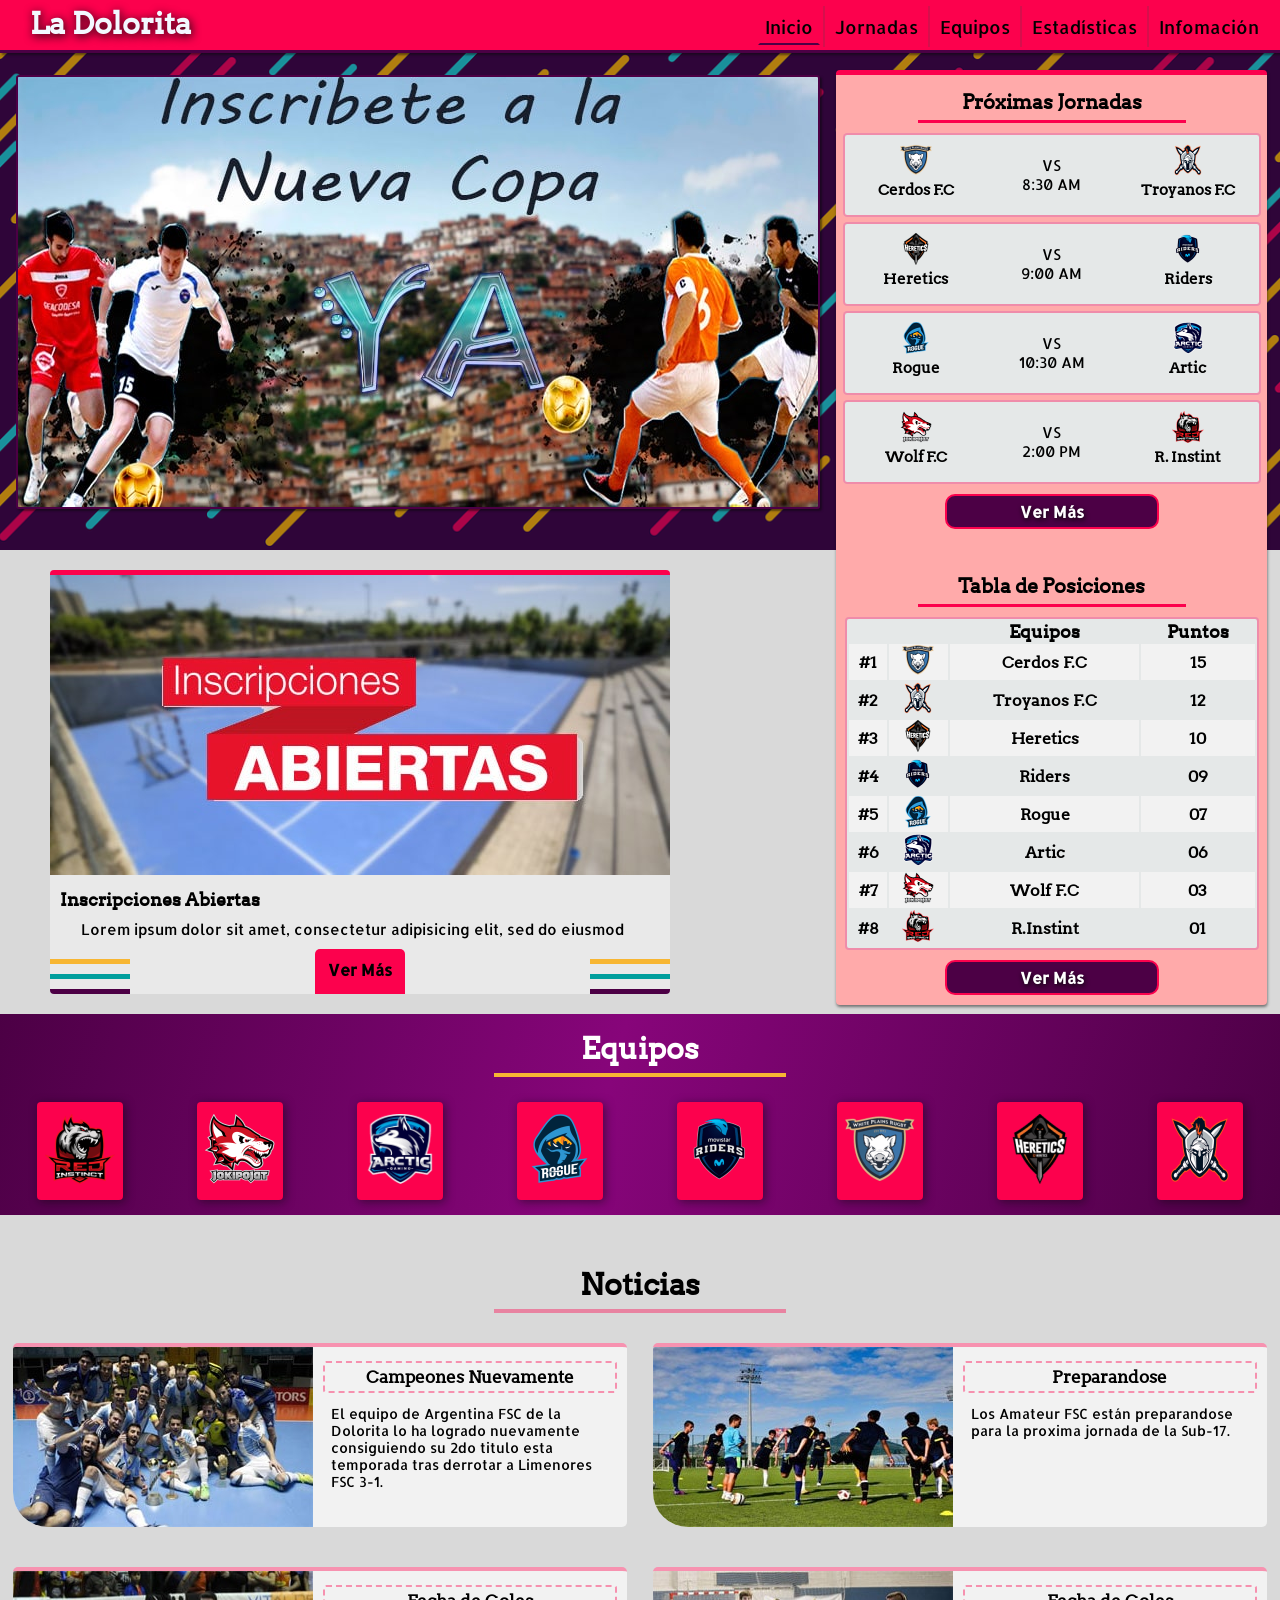
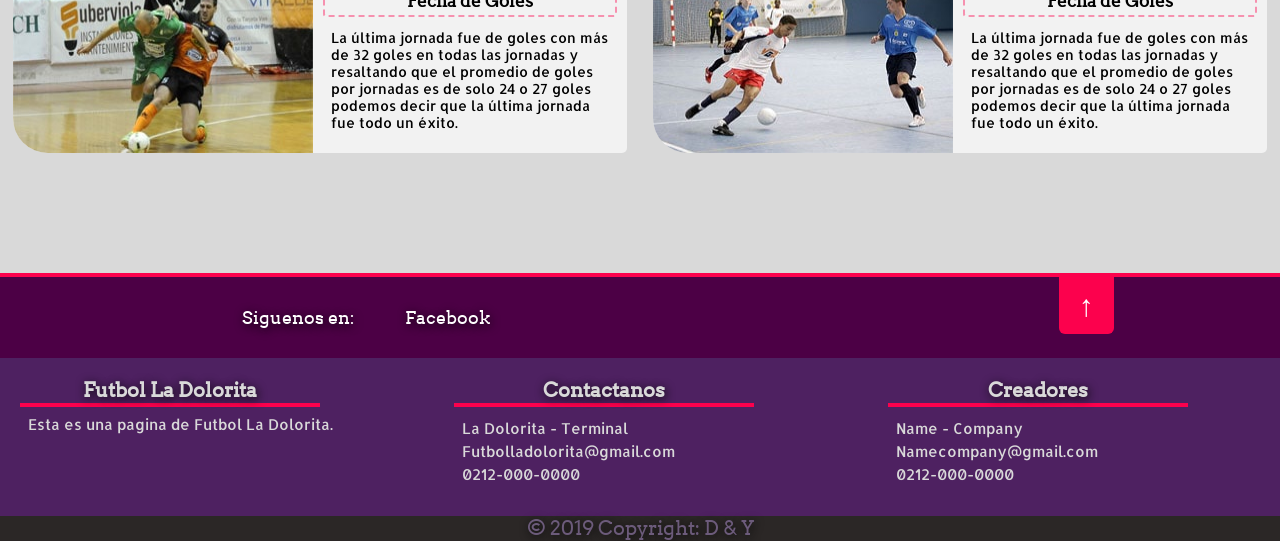
<file: index.html>
<!DOCTYPE html>
<html lang="es">
<head>
	<title>Futbol La Dolorita</title>
	<meta charset="utf-8">
	<meta name="author" content="Yilver Quevedo">
	<meta name="description" content="Esta es una pagina de futbol La Dolorita">
	<link rel="stylesheet" type="text/css" href="estilos/estilos.css">
	<link rel="shortcut icon" href="imagenes/favicon.png" type="image/x-icon">
</head>
<body>

	<!--Cabecera-->
	<header>

		<!--Titulo-->
			<a href="index.html"><h1 title="La Dolorita">La Dolorita</h1></a>
		<!--Fin del Titulo-->

		<!--Nav // Menú de Navegacion-->
		<nav>
			<ul id="menu-lateral">
				<a href="index.html" style="border-left: 1px solid #FC014D;"><li style="border-bottom: 2px solid #4c0045;">Inicio</li></a>
				<a href="paginas/jornadas.html"><li>Jornadas</li></a>
				<a href="paginas/equipos.html"><li>Equipos</li></a>
				<a href="paginas/estadisticas.html"><li>Estadísticas</li></a>
				<a href="paginas/informacion.html"><li>Infomación</li></a>
			</ul>
		</nav>
		<!--Fin del Nav-->

	</header>
	<!--Fin de la Cabecera-->

	<!--Main // Contenido Principal-->
	
	<!--Fondo Negro Transparente (Fondo) e Imagen de Fondo (Sabana)-->
	<div class="fondo">
	<div class="sabana">

	<!--Div Main // Todo el Contenido Principal-->	
	<div class="main">
		<!--Imagen de Portada-->	
		<div class="img-main">
			<img src="imagenes/portada.jpg" title="Portada" alt="Portada">		
		</div>
		<!--Fin de la Imagen de Portada-->
		
		<!--Tabla de Jornadas y de Posiciones-->	
		<div class="tabla">
			<!--Jornadas-->	
			<div class="jornada11">
				<h5>Próximas Jornadas</h5>
				<div class="jornadas">

					<!--Jornada N°1-->	
					<div class="jornada">
						<div class="equipo1">
							<img src="imagenes/cerdos.png" title="#" alt="#">
							<h3>Cerdos F.C</h3>
						</div>
						<div class="hora">
							<p><span>VS</span></p>
							<p><span>8:30 AM</span></p>
						</div>
						<div class="equipo1">
							<img src="imagenes/troyanos.png" title="#" alt="#">
							<h3>Troyanos F.C</h3>
						</div>
					</div>
					<!--Fin de la Jornada N°1-->

					<!--Jornada N°2-->	
					<div class="jornada">
						<div class="equipo1">
							<img src="imagenes/here.png" title="#" alt="#">
							<h3>Heretics</h3>
						</div>
						<div class="hora">
							<p><span>VS</span></p>
							<p><span>9:00 AM</span></p>
						</div>
						<div class="equipo1">
							<img src="imagenes/riders.png" title="#" alt="#">
							<h3>Riders</h3>
						</div>
					</div>
					<!--Fin de la Jornada N°2-->

					<!--Jornada N°3-->	
					<div class="jornada">
						<div class="equipo1">
							<img src="imagenes/rogue.png" title="#" alt="#">
							<h3>Rogue</h3>
						</div>
						<div class="hora">
							<p><span>VS</span></p>
							<p><span>10:30 AM</span></p>
						</div>
						<div class="equipo1">
							<img src="imagenes/artic.png" title="#" alt="#">
							<h3>Artic</h3>
						</div>
					</div>
					<!--Fin de la Jornada N°3-->

					<!--Jornada N°4-->	
					<div class="jornada">
						<div class="equipo1">
							<img src="imagenes/lobo.png" title="#" alt="#">
							<h3>Wolf F.C</h3>
						</div>
						<div class="hora">
							<p><span>VS</span></p>
							<p><span>2:00 PM</span></p>
						</div>
						<div class="equipo1">
							<img src="imagenes/intic.png" title="#" alt="#">
							<h3>R. Instint</h3>
						</div>
					</div>
					<!--Fin de la Jornada N°4-->

				</div>
				<a href="#">
					<div class="centro_letra"><p>Ver Más</p></div>
				</a>
			</div>
			<!--Fin de la Parte de Jornadas-->

			<!--Tabla de Posiciones-->
			<div class="jornada11">
				<h5 class="h52">Tabla de Posiciones</h5>	
				<div class="posiciones">
					<table>
						<tr class="main">
							<th></th>
							<th></th>
							<th><span>Equipos</span></th>
							<th><span>Puntos</span></th>
						</tr>
						<tr class="color">
							<th>#1</th>
							<th><img src="imagenes/cerdos.png"></th>
							<th>Cerdos F.C</th>
							<th>15</th>
						</tr>
						<tr>
							<th>#2</th>
							<th><img src="imagenes/troyanos.png"></th>
							<th>Troyanos F.C</th>
							<th>12</th>
						</tr>
						<tr class="color">
							<th>#3</th>
							<th><img src="imagenes/here.png"></th>
							<th>Heretics</th>
							<th>10</th>
						</tr>
						<tr>
							<th>#4</th>
							<th><img src="imagenes/riders.png"></th>
							<th>Riders</th>
							<th>09</th>
						</tr>
						<tr class="color">
							<th>#5</th>
							<th><img src="imagenes/rogue.png"></th>
							<th>Rogue</th>
							<th>07</th>
						</tr>
						<tr>
							<th>#6</th>
							<th><img src="imagenes/artic.png"></th>
							<th>Artic</th>
							<th>06</th>
						</tr>
						<tr class="color">
							<th>#7</th>
							<th><img src="imagenes/lobo.png"></th>
							<th>Wolf F.C</th>
							<th>03</th>
						</tr>
						<tr>
							<th>#8</th>
							<th><img src="imagenes/intic.png"></th>
							<th>R.Instint</th>
							<th>01</th>
						</tr>
					</table>
				</div>
				<a href="#">
					<div class="centro_letra"><p>Ver Más</p></div>
				</a>
			</div>
			<!--Fin de la Tabla de Posiciones-->		

		</div>
	</div>
	<!--Fin del  Contenido Principal // Main-->
	</div>
	</div>
	<!--Fin del Fondo negro y de la imagen-->

	<!--Noticias Principales-->
	<section class="noticias">
		
		<!--Noticia 1-->
		<div class="noticia">
			<img src="imagenes/inscri.jpg" title="Noticia" alt="Noticia">
			<h4>Inscripciones Abiertas</h4>
			<p>
				Lorem ipsum dolor sit amet, consectetur adipisicing elit, sed do eiusmod
			</p>
			<!--Div del centro de la Noticia-->
			<div class="centro">
				<!--Colores-->
				<ul class="left">
					<li class="color1"></li>
					<li class="color2"></li>
					<li class="color3"></li>
				</ul>
				<a href="paginas/informacion.html" class="centro_letra">
					<div class="centro_letra"><p>Ver Más</p></div>
				</a>
				<!--Colores-->
				<ul class="right">
					<li class="color1"></li>
					<li class="color2"></li>
					<li class="color3"></li>
				</ul>
			</div>
			<!--Fin del Div del Centro de la Noticia-->
		</div>
	</section>
	<!--Fin de las Noticias Principales-->	

	<!--Seccion de equipos-->
	<section class="team">
		<div class="team">
		<div class="sabana_team">
			<div class="team_title">
				<h3>Equipos</h3>
			</div>
			<!--Div contenedor de los Equipos-->
			<div class="team_img">
				<ul class="team_img">
					<a href="paginas/instint.html"><li><img src="imagenes/arsenal.png" title="Arsenal" alt="Arsnenal"></li></a>
					<a href="paginas/wolf.html"><li><img src="imagenes/real.png" title="Real Madrid" alt="Real Madrid"></li></a>
					<a href="paginas/artic.html"><li><img src="imagenes/bayen.png" title="Bayer Munich" alt="Bayer Munich"></li></a>
					<a href="paginas/rogue.html"><li><img src="imagenes/roma.png" title="Roma F.C" alt="Roma F.C"></li></a>
					<a href="paginas/riders.html"><li><img src="imagenes/atletico.png" title="Atlectico Del Madird" alt="Atlectico Del Madird"></li></a>
					<a href="paginas/cerdos.html"><li><img src="imagenes/borusia.png" title="Borusia Dormuntd" alt="Borusia Dormuntd"></li></a>
					<a href="paginas/heretics.html"><li><img src="imagenes/manchester.png" title="Manchester United" alt="Manchester United"></li></a>
					<a href="paginas/troyanos.html"><li><img src="imagenes/lazio.png" title="Lazio F.C" alt="Lazio F.C"></li></a>
				</ul>
			</div>
			<!--Fin del Div contenedor de los Equipos-->
		</div>
		</div>
	</section>
	<!--Fin del Seccion de Equipos-->

	<!--Seccion de noticias Finales-->
	<div class="noti_final">
		<h3>Noticias</h3>
	</div>
	<section class="noticias_finales">
		<!--Cada Noticia-->
		<div class="noticia_final">
			<img src="imagenes/noticia2.jpg">
			<div class="letras_noticia">
				<h6>Campeones Nuevamente</h6>
				<p>El equipo de Argentina FSC de la Dolorita lo ha logrado nuevamente consiguiendo su 2do titulo esta temporada tras derrotar a Limenores FSC 3-1.</p>
			</div>
		</div>
		<!--Fin de Cada Noticia-->
		<!--Cada Noticia-->
		<div class="noticia_final">
			<img src="imagenes/noticia3.jpg">
			<div class="letras_noticia">
			<h6>Preparandose</h6>
				<p>Los Amateur FSC están preparandose para la proxima jornada de la Sub-17.</p>
			</div>
		</div>
		<!--Fin de Cada Noticia-->
		<!--Cada Noticia-->
		<div class="noticia_final">
			<img src="imagenes/noticia4.jpg">
			<div class="letras_noticia">
			<h6>Fecha de Goles</h6>
				<p>La última jornada fue de goles con más de 32 goles en todas las jornadas y resaltando que el promedio de goles por jornadas es de solo 24 o 27 goles podemos decir que la última jornada fue todo un éxito.</p>
			</div>
		</div>
		<!--Fin de Cada Noticia-->
		<!--Cada Noticia-->
		<div class="noticia_final">
			<img src="imagenes/noticia5.jpg">
			<div class="letras_noticia">
			<h6>Fecha de Goles</h6>
				<p>La última jornada fue de goles con más de 32 goles en todas las jornadas y resaltando que el promedio de goles por jornadas es de solo 24 o 27 goles podemos decir que la última jornada fue todo un éxito.</p>
			</div>
		</div>
		<!--Fin de Cada Noticia-->
	</section>
	<!--Fin de la Seccion de noticias Finales-->
	
	<!--footer-->
	<footer>
		<!--Primer Footer-->
		<div class="primer-footer">
			<div class="redes">	
				<p>Siguenos en:</p>
				<a href="#">Facebook</a>
			</div>
			<a href="#">
				<div class="boton-final">
					<p>↑</p>
				</div>
			</a>
		</div>

		<!--Segundo Footer-->
		<div class="segundo-footer">
			<div class="sector1">
				<h5>Futbol La Dolorita</h5>
				<p>
					Esta es una pagina de Futbol La Dolorita.
				</p>
			</div>
			<div class="sector1">
				<h5>Contactanos</h5>
				<ul>
					<li>La Dolorita - Terminal</li>
					<li>Futbolladolorita@gmail.com</li>
					<li>0212-000-0000</li>
				</ul>
			</div>
			<div class="sector1">
				<h5>Creadores</h5>
				<ul>
					<li>Name - Company</li>
					<li>Namecompany@gmail.com</li>
					<li>0212-000-0000</li>
				</ul>
			</div>
		</div>

		<!--Tercer Footer-->
		<div class="tercer-footer">
			<p>© 2019 Copyright: <span>D & Y</span></p>
		</div>
	</footer>
	<!--Fin del Footer-->
</body>
</html>
</file>
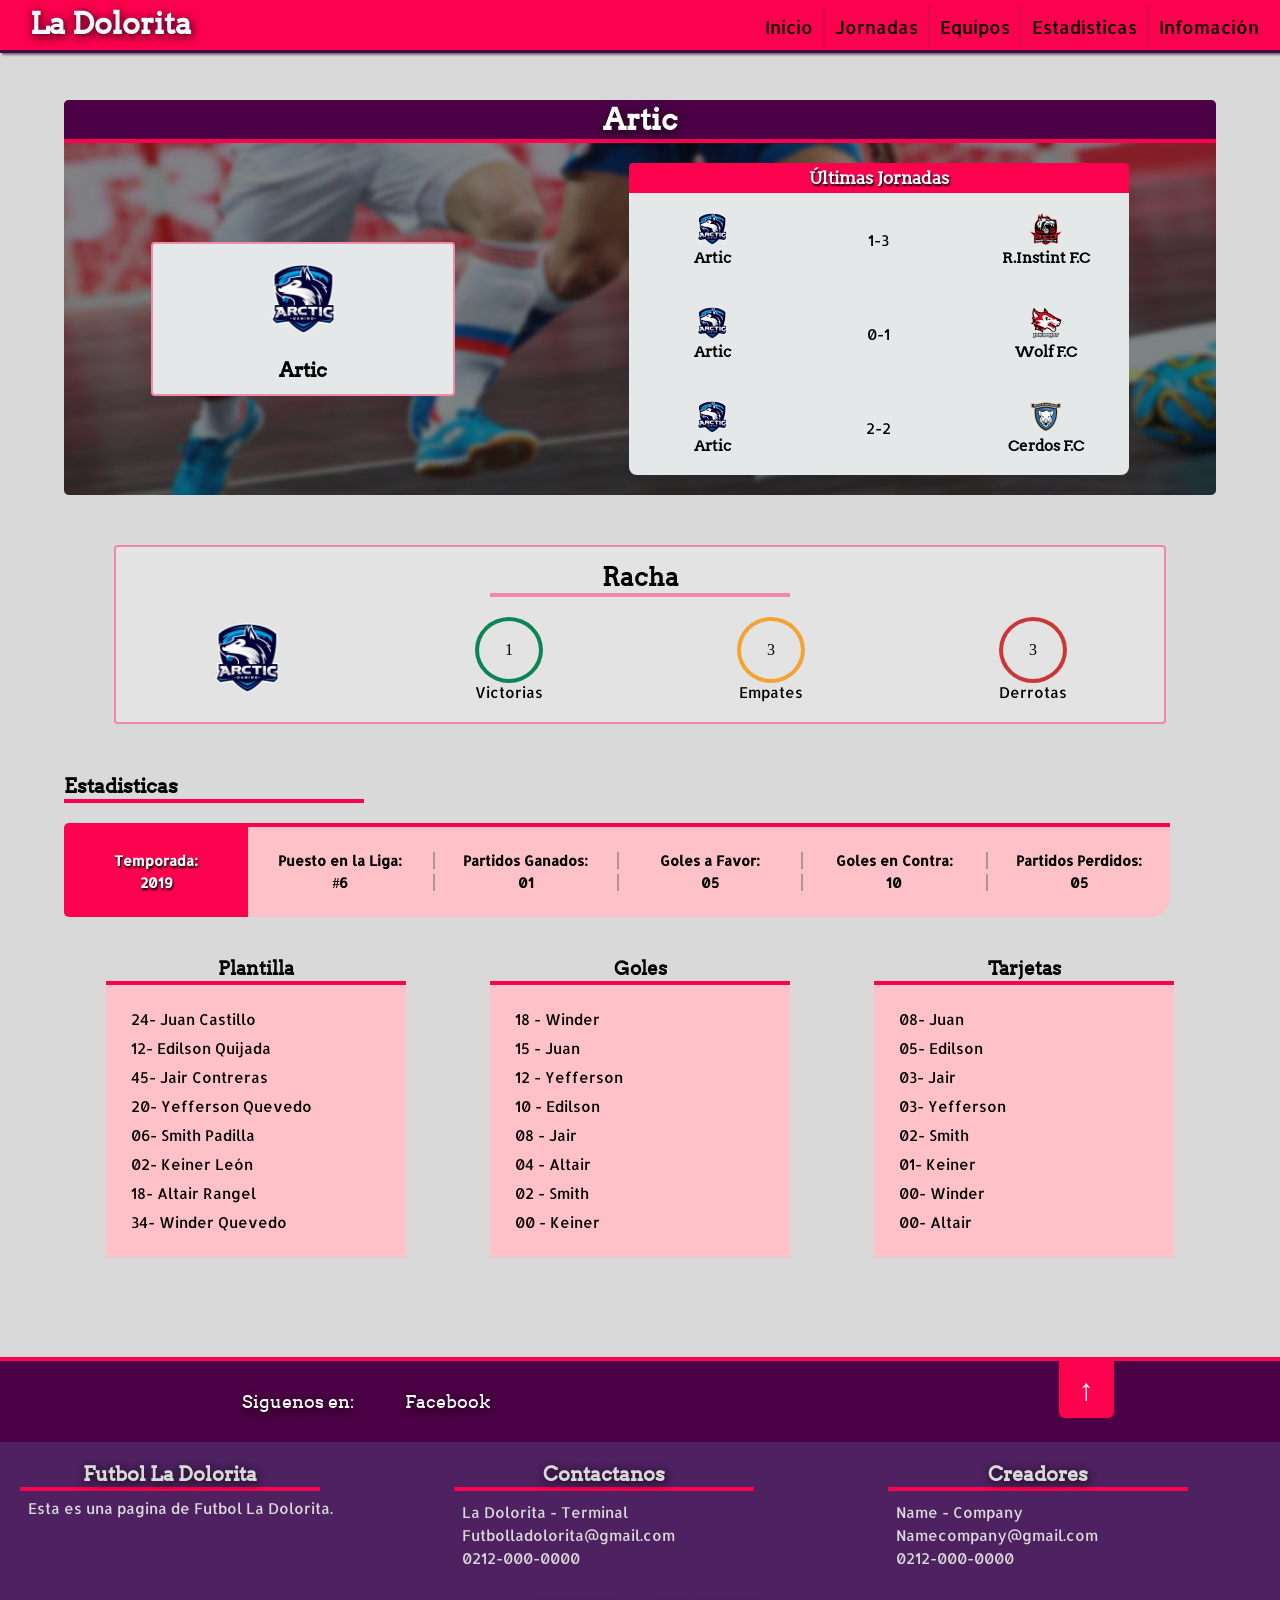
<file: paginas/artic.html>
<!DOCTYPE html>
<html>
<head>
	<title>Futbol La Dolorita - Artic</title>
	<meta charset="utf-8">
	<meta name="author" content="Yilver Quevedo">
	<meta name="description" content="Esta es una pagina de futbol La Dolorita">
	<link rel="stylesheet" type="text/css" href="../estilos/equipo.css">
	<link rel="shortcut icon" href="../imagenes/favicon.png" type="image/x-icon">
	<meta name="viewport" content="width=device-width, initial-scale=1, maximum-scale=1" />
</head>
<body>

	<!--Cabecera-->
	<header>

		<!--Titulo-->
			<a href="../index.html"><h1 title="La Dolorita">La Dolorita</h1></a>
		<!--Fin del Titulo-->

		<!--Nav // Menú de Navegacion-->
		<nav>
			<ul id="menu-lateral">
				<a href="../index.html"  style="border-left: 1px solid #FC014D;"><li>Inicio</li></a>
				<a href="jornadas.html"><li>Jornadas</li></a>
				<a href="equipos.html"><li>Equipos</li></a>
				<a href="estadisticas.html"><li>Estadísticas</li></a>
				<a href="informacion.html"><li>Infomación</li></a>
			</ul>
		</nav>
		<!--Fin del Nav-->
	</header>
	<!--Fin de la Cabecera-->
	<div class="margen"></div>

	<!--Articulo / Contenido Principal-->
	<article class="main">

		<!--Ultimas Jornadas-->
		<div class="caja">
			<div class="sabana-caja">
				
			<div class="h4">
				<h4>Artic</h4>
			</div>
			<div class="equipoz">
				<div class="equipo-img">
					<img src="../imagenes/bayen.png" alt="#" title="#">
				</div>
				<h5>Artic</h5>
			</div>
			<div class="jornadas">
				<h6>Últimas Jornadas</h6>
				<div class="partidos">
					<div class="partido">		
						<div class="equipo1">
							<img src="../imagenes/artic.png" title="#" alt="#">
							<h3>Artic</h3>
						</div>
							<div class="hora">
								<p><span>1-3</span></p>
							</div>
						<div class="equipo1">
							<img src="../imagenes/intic.png" title="#" alt="#">
							<h3>R.Instint F.C</h3>
						</div>
					</div>

					<div class="partido">
						<div class="equipo1">
							<img src="../imagenes/artic.png" title="#" alt="#">
							<h3>Artic</h3>
						</div>
							<div class="hora">
								<p><span>0-1</span></p>
							</div>
						<div class="equipo1">
							<img src="../imagenes/lobo.png" title="#" alt="#">
							<h3>Wolf F.C</h3>
						</div>
					</div>

					<div class="partido" id="ultimo">
						<div class="equipo1">
							<img src="../imagenes/artic.png" title="#" alt="#">
							<h3>Artic</h3>
						</div>
							<div class="hora">
								<p><span>2-2</span></p>
							</div>
						<div class="equipo1">
							<img src="../imagenes/cerdos.png" title="#" alt="#">
							<h3>Cerdos F.C</h3>
						</div>
					</div>

				</div>
			</div>
			</div>
		</div>
		<!--Fin del div de Ultimas jornadas-->


		<!--Div de Racha-->
		<div class="racha">
			<div class="h3">
				<h3>Racha</h3>
			</div>
			<div class="numeros-racha">
				<ul class="numeros-div">
					<li><img src="../imagenes/bayen.png" alt="#" title="#"></li>
					<li class="bordes1">
						<p class="bordes1">1</p>
						<span>Victorias</span>
					</li>
					<li class="bordes1">
						<p class="bordes2">3</p>
						<span>Empates</span>
					</li>
					<li class="bordes1">
						<p class="bordes3">3</p>
						<span>Derrotas</span>
					</li>
				</ul>
			</div>
		</div>
		<!--Fin del Div de Racha-->

		<!--Div de Estadisticas-->
		<div class="estadisticas">
			<div class="h33">
				<h3>Estadisticas</h3>
			</div>
			<div class="estadi">
				
				<div class="cuadro" id="cuadro-color">
					<ul>
						<li class="border-left">Temporada:</li>
						<li class="border-left">2019</li>
					</ul>
				</div>

				<div class="cuadro">
					<ul>
						<li class="border-left">Puesto en la Liga:</li>
						<li class="border-left">#6</li>
					</ul>
				</div>

				<div class="cuadro">
					<ul>
						<li>Partidos Ganados:</li>
						<li>01</li>
					</ul>
				</div>

				<div class="cuadro">
					<ul>
						<li>Goles a Favor:</li>
						<li>05</li>
					</ul>
				</div>

				<div class="cuadro">
					<ul>
						<li>Goles en Contra:</li>
						<li>10</li>
					</ul>
				</div>

				<div class="cuadro" id="lao">
					<ul>
						<li>Partidos Perdidos:</li>
						<li>05</li>
					</ul>
				</div>

			</div>
		</div>
		<!--Fin del Div de Estadisticas-->
		<div class="finald">
			
			<div class="plantilla">
				<h3>Plantilla</h3>
				<ul>
					<li>24- Juan Castillo</li>
					<li>12- Edilson Quijada</li>
					<li>45- Jair Contreras</li>
					<li>20- Yefferson Quevedo</li>
					<li>06- Smith Padilla</li>
					<li>02- Keiner León</li>
					<li>18- Altair Rangel</li>
					<li>34- Winder Quevedo</li>
				</ul>
			</div>

			<div class="plantilla">
				<h3>Goles</h3>
				<ul>
					<li>18 - Winder</li>
					<li>15 - Juan</li>
					<li>12 - Yefferson</li>
					<li>10 - Edilson</li>
					<li>08 - Jair</li>
					<li>04 - Altair</li>
					<li>02 - Smith</li>
					<li>00 - Keiner</li>
				</ul>
			</div>

			<div class="plantilla">
				<h3>Tarjetas</h3>
				<ul>
					<li>08- Juan</li>
					<li>05- Edilson</li>
					<li>03- Jair</li>
					<li>03- Yefferson</li>
					<li>02- Smith</li>
					<li>01- Keiner</li>
					<li>00- Winder</li>
					<li>00- Altair</li>
				</ul>
			</div>

		</div>

	</article>
	<!--Fin del Contenido Principal / Article-->


	<!--footer-->
	<footer>
		<!--Primer Footer-->
		<div class="primer-footer">
			<div class="redes">	
				<p>Siguenos en:</p>
				<a href="#">Facebook</a>
			</div>
			<a href="#">
				<div class="boton-final">
					<p>↑</p>
				</div>
			</a>
		</div>

		<!--Segundo Footer-->
		<div class="segundo-footer">
			<div class="sector1">
				<h5>Futbol La Dolorita</h5>
				<p>
					Esta es una pagina de Futbol La Dolorita.
				</p>
			</div>
			<div class="sector1">
				<h5>Contactanos</h5>
				<ul>
					<li>La Dolorita - Terminal</li>
					<li>Futbolladolorita@gmail.com</li>
					<li>0212-000-0000</li>
				</ul>
			</div>
			<div class="sector1">
				<h5>Creadores</h5>
				<ul>
					<li>Name - Company</li>
					<li>Namecompany@gmail.com</li>
					<li>0212-000-0000</li>
				</ul>
			</div>
		</div>

		<!--Tercer Footer-->
		<div class="tercer-footer">
			<p>© 2019 Copyright: <span>D & Y</span></p>
		</div>
	</footer>
	<!--Fin del Footer-->

</body>
</html>
</file>
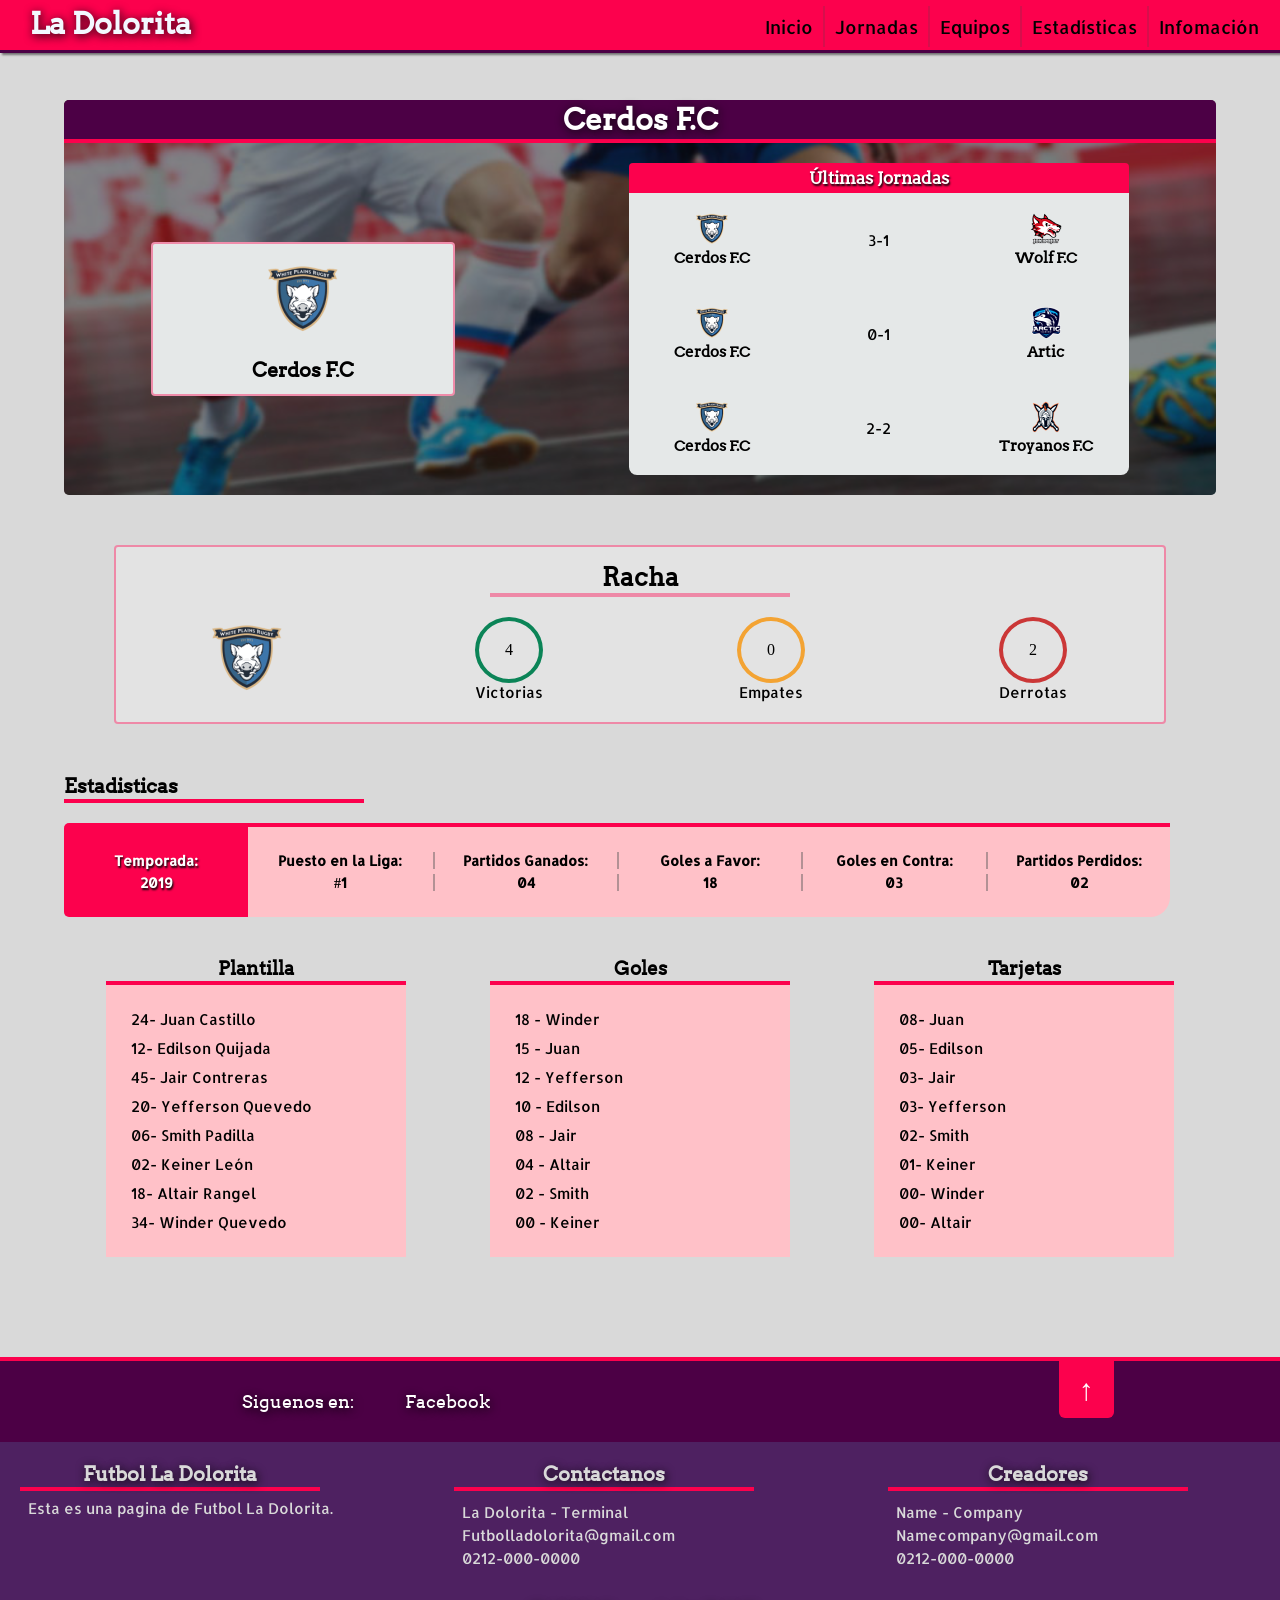
<file: paginas/cerdos.html>
<!DOCTYPE html>
<html>
<head>
	<title>Futbol La Dolorita - Cerdos F.C</title>
	<meta charset="utf-8">
	<meta name="author" content="Yilver Quevedo">
	<meta name="description" content="Esta es una pagina de futbol La Dolorita">
	<link rel="stylesheet" type="text/css" href="../estilos/equipo.css">
	<link rel="shortcut icon" href="../imagenes/favicon.png" type="image/x-icon">
	<meta name="viewport" content="width=device-width, initial-scale=1, maximum-scale=1" />
</head>
<body>

	<!--Cabecera-->
	<header>

		<!--Titulo-->
			<a href="../index.html"><h1 title="La Dolorita">La Dolorita</h1></a>
		<!--Fin del Titulo-->

		<!--Nav // Menú de Navegacion-->
		<nav>
			<ul id="menu-lateral">
				<a href="../index.html"  style="border-left: 1px solid #FC014D;"><li>Inicio</li></a>
				<a href="jornadas.html"><li>Jornadas</li></a>
				<a href="equipos.html"><li>Equipos</li></a>
				<a href="estadisticas.html"><li>Estadísticas</li></a>
				<a href="informacion.html"><li>Infomación</li></a>
			</ul>
		</nav>
		<!--Fin del Nav-->
	</header>
	<!--Fin de la Cabecera-->
	<div class="margen"></div>

	<!--Articulo / Contenido Principal-->
	<article class="main">

		<!--Ultimas Jornadas-->
		<div class="caja">
			<div class="sabana-caja">
				
			<div class="h4">
				<h4>Cerdos F.C</h4>
			</div>
			<div class="equipoz">
				<div class="equipo-img">
					<img src="../imagenes/borusia.png" alt="#" title="#">
				</div>
				<h5>Cerdos F.C</h5>
			</div>
			<div class="jornadas">
				<h6>Últimas Jornadas</h6>
				<div class="partidos">
					<div class="partido">		
						<div class="equipo1">
							<img src="../imagenes/cerdos.png" title="#" alt="#">
							<h3>Cerdos F.C</h3>
						</div>
							<div class="hora">
								<p><span>3-1</span></p>
							</div>
						<div class="equipo1">
							<img src="../imagenes/lobo.png" title="#" alt="#">
							<h3>Wolf F.C</h3>
						</div>
					</div>

					<div class="partido">
						<div class="equipo1">
							<img src="../imagenes/cerdos.png" title="#" alt="#">
							<h3>Cerdos F.C</h3>
						</div>
							<div class="hora">
								<p><span>0-1</span></p>
							</div>
						<div class="equipo1">
							<img src="../imagenes/artic.png" title="#" alt="#">
							<h3>Artic</h3>
						</div>
					</div>

					<div class="partido" id="ultimo">
						<div class="equipo1">
							<img src="../imagenes/cerdos.png" title="#" alt="#">
							<h3>Cerdos F.C</h3>
						</div>
							<div class="hora">
								<p><span>2-2</span></p>
							</div>
						<div class="equipo1">
							<img src="../imagenes/troyanos.png" title="#" alt="#">
							<h3>Troyanos F.C</h3>
						</div>
					</div>

				</div>
			</div>
			</div>
		</div>
		<!--Fin del div de Ultimas jornadas-->


		<!--Div de Racha-->
		<div class="racha">
			<div class="h3">
				<h3>Racha</h3>
			</div>
			<div class="numeros-racha">
				<ul class="numeros-div">
					<li><img src="../imagenes/borusia.png" alt="#" title="#"></li>
					<li class="bordes1">
						<p class="bordes1">4</p>
						<span>Victorias</span>
					</li>
					<li class="bordes1">
						<p class="bordes2">0</p>
						<span>Empates</span>
					</li>
					<li class="bordes1">
						<p class="bordes3">2</p>
						<span>Derrotas</span>
					</li>
				</ul>
			</div>
		</div>
		<!--Fin del Div de Racha-->

		<!--Div de Estadisticas-->
		<div class="estadisticas">
			<div class="h33">
				<h3>Estadisticas</h3>
			</div>
			<div class="estadi">
				
				<div class="cuadro" id="cuadro-color">
					<ul>
						<li class="border-left">Temporada:</li>
						<li class="border-left">2019</li>
					</ul>
				</div>

				<div class="cuadro">
					<ul>
						<li class="border-left">Puesto en la Liga:</li>
						<li class="border-left">#1</li>
					</ul>
				</div>

				<div class="cuadro">
					<ul>
						<li>Partidos Ganados:</li>
						<li>04</li>
					</ul>
				</div>

				<div class="cuadro">
					<ul>
						<li>Goles a Favor:</li>
						<li>18</li>
					</ul>
				</div>

				<div class="cuadro">
					<ul>
						<li>Goles en Contra:</li>
						<li>03</li>
					</ul>
				</div>

				<div class="cuadro" id="lao">
					<ul>
						<li>Partidos Perdidos:</li>
						<li>02</li>
					</ul>
				</div>

			</div>
		</div>
		<!--Fin del Div de Estadisticas-->
		<div class="finald">
			
			<div class="plantilla">
				<h3>Plantilla</h3>
				<ul>
					<li>24- Juan Castillo</li>
					<li>12- Edilson Quijada</li>
					<li>45- Jair Contreras</li>
					<li>20- Yefferson Quevedo</li>
					<li>06- Smith Padilla</li>
					<li>02- Keiner León</li>
					<li>18- Altair Rangel</li>
					<li>34- Winder Quevedo</li>
				</ul>
			</div>

			<div class="plantilla">
				<h3>Goles</h3>
				<ul>
					<li>18 - Winder</li>
					<li>15 - Juan</li>
					<li>12 - Yefferson</li>
					<li>10 - Edilson</li>
					<li>08 - Jair</li>
					<li>04 - Altair</li>
					<li>02 - Smith</li>
					<li>00 - Keiner</li>
				</ul>
			</div>

			<div class="plantilla">
				<h3>Tarjetas</h3>
				<ul>
					<li>08- Juan</li>
					<li>05- Edilson</li>
					<li>03- Jair</li>
					<li>03- Yefferson</li>
					<li>02- Smith</li>
					<li>01- Keiner</li>
					<li>00- Winder</li>
					<li>00- Altair</li>
				</ul>
			</div>

		</div>

	</article>
	<!--Fin del Contenido Principal / Article-->


	<!--footer-->
	<footer>
		<!--Primer Footer-->
		<div class="primer-footer">
			<div class="redes">	
				<p>Siguenos en:</p>
				<a href="#">Facebook</a>
			</div>
			<a href="#">
				<div class="boton-final">
					<p>↑</p>
				</div>
			</a>
		</div>

		<!--Segundo Footer-->
		<div class="segundo-footer">
			<div class="sector1">
				<h5>Futbol La Dolorita</h5>
				<p>
					Esta es una pagina de Futbol La Dolorita.
				</p>
			</div>
			<div class="sector1">
				<h5>Contactanos</h5>
				<ul>
					<li>La Dolorita - Terminal</li>
					<li>Futbolladolorita@gmail.com</li>
					<li>0212-000-0000</li>
				</ul>
			</div>
			<div class="sector1">
				<h5>Creadores</h5>
				<ul>
					<li>Name - Company</li>
					<li>Namecompany@gmail.com</li>
					<li>0212-000-0000</li>
				</ul>
			</div>
		</div>

		<!--Tercer Footer-->
		<div class="tercer-footer">
			<p>© 2019 Copyright: <span>D & Y</span></p>
		</div>
	</footer>
	<!--Fin del Footer-->

</body>
</html>
</file>
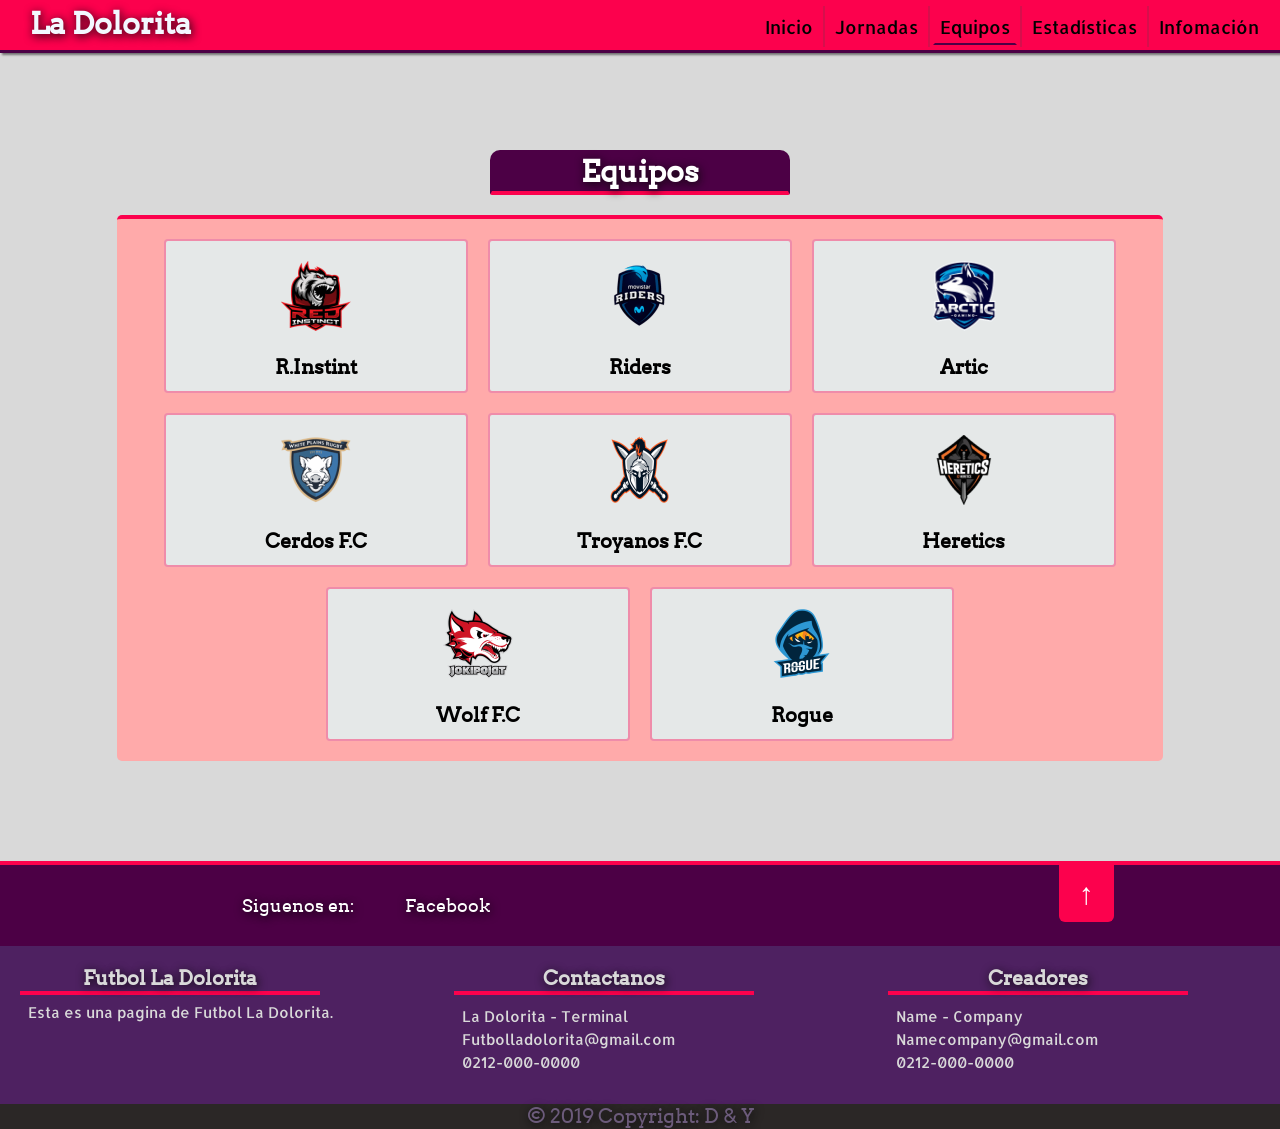
<file: paginas/equipos.html>
<!DOCTYPE html>
<html>
<head>
	<title>Futbol La Dolorita - Equipos</title>
	<meta charset="utf-8">
	<meta name="author" content="Yilver Quevedo">
	<meta name="description" content="Esta es una pagina de futbol La Dolorita">
	<link rel="stylesheet" type="text/css" href="../estilos/equipos.css">
	<link rel="shortcut icon" href="../imagenes/favicon.png" type="image/x-icon">
	<meta name="viewport" content="width=device-width, initial-scale=1, maximum-scale=1" />
</head>
<body>

	<!--Cabecera-->
	<header>

		<!--Titulo-->
			<a href="../index.html"><h1 title="La Dolorita">La Dolorita</h1></a>
		<!--Fin del Titulo-->

		<!--Nav // Menú de Navegacion-->
		<nav>
			<ul id="menu-lateral">
				<a href="../index.html"  style="border-left: 1px solid #FC014D;"><li>Inicio</li></a>
				<a href="jornadas.html"><li>Jornadas</li></a>
				<a href="equipos.html"><li style="border-bottom: 2px solid #4c0045;">Equipos</li></a>
				<a href="estadisticas.html"><li>Estadísticas</li></a>
				<a href="informacion.html"><li>Infomación</li></a>
			</ul>
		</nav>
		<!--Fin del Nav-->
	</header>
	<!--Fin de la Cabecera-->
	<div class="margen"></div>

	<!--Contenido-->
	<article class="main">
		<div class="h4">
			<h4>Equipos</h4>
		</div>
		<!--Equipos-->
		<div class="contenedor">
			<a href="instint.html">	
				<div class="equipo">
					<img src="../imagenes/arsenal.png" alt="#" title="#">
					<h5>R.Instint</h5>
				</div>
			</a>

			<a href="riders.html">		
				<div class="equipo">
					<img src="../imagenes/atletico.png" alt="#" title="#">
					<h5>Riders</h5>
				</div>
			</a>

			<a href="artic.html">
				<div class="equipo">
					<img src="../imagenes/bayen.png" alt="#" title="#">
					<h5>Artic</h5>
				</div>
			</a>

			<a href="cerdos.html">
				<div class="equipo">
					<img src="../imagenes/borusia.png" alt="#" title="#">
					<h5>Cerdos F.C</h5>
				</div>
			</a>

			<a href="troyanos.html">
				<div class="equipo">
					<img src="../imagenes/lazio.png" alt="#" title="#">
					<h5>Troyanos F.C</h5>
				</div>
			</a>

			<a href="heretics.html">
				<div class="equipo">
					<img src="../imagenes/manchester.png" alt="#" title="#">
					<h5>Heretics</h5>
				</div>
			</a>

			<a href="wolf.html">
				<div class="equipo">
					<img src="../imagenes/real.png" alt="#" title="#">
					<h5>Wolf F.C</h5>
				</div>
			</a>

			<a href="rogue.html">
				<div class="equipo">
					<img src="../imagenes/roma.png" alt="#" title="#">
					<h5>Rogue</h5>
				</div>
			</a>

		</div>
		<!--Fin de los Equipos-->
	</article>
	<!--Fin del Contenido-->

	<!--footer-->
	<footer>
		<!--Primer Footer-->
		<div class="primer-footer">
			<div class="redes">	
				<p>Siguenos en:</p>
				<a href="#">Facebook</a>
			</div>
			<a href="#">
				<div class="boton-final">
					<p>↑</p>
				</div>
			</a>
		</div>

		<!--Segundo Footer-->
		<div class="segundo-footer">
			<div class="sector1">
				<h5>Futbol La Dolorita</h5>
				<p>
					Esta es una pagina de Futbol La Dolorita.
				</p>
			</div>
			<div class="sector1">
				<h5>Contactanos</h5>
				<ul>
					<li>La Dolorita - Terminal</li>
					<li>Futbolladolorita@gmail.com</li>
					<li>0212-000-0000</li>
				</ul>
			</div>
			<div class="sector1">
				<h5>Creadores</h5>
				<ul>
					<li>Name - Company</li>
					<li>Namecompany@gmail.com</li>
					<li>0212-000-0000</li>
				</ul>
			</div>
		</div>

		<!--Tercer Footer-->
		<div class="tercer-footer">
			<p>© 2019 Copyright: <span>D & Y</span></p>
		</div>
	</footer>
	<!--Fin del Footer-->

</body>
</html>
</file>
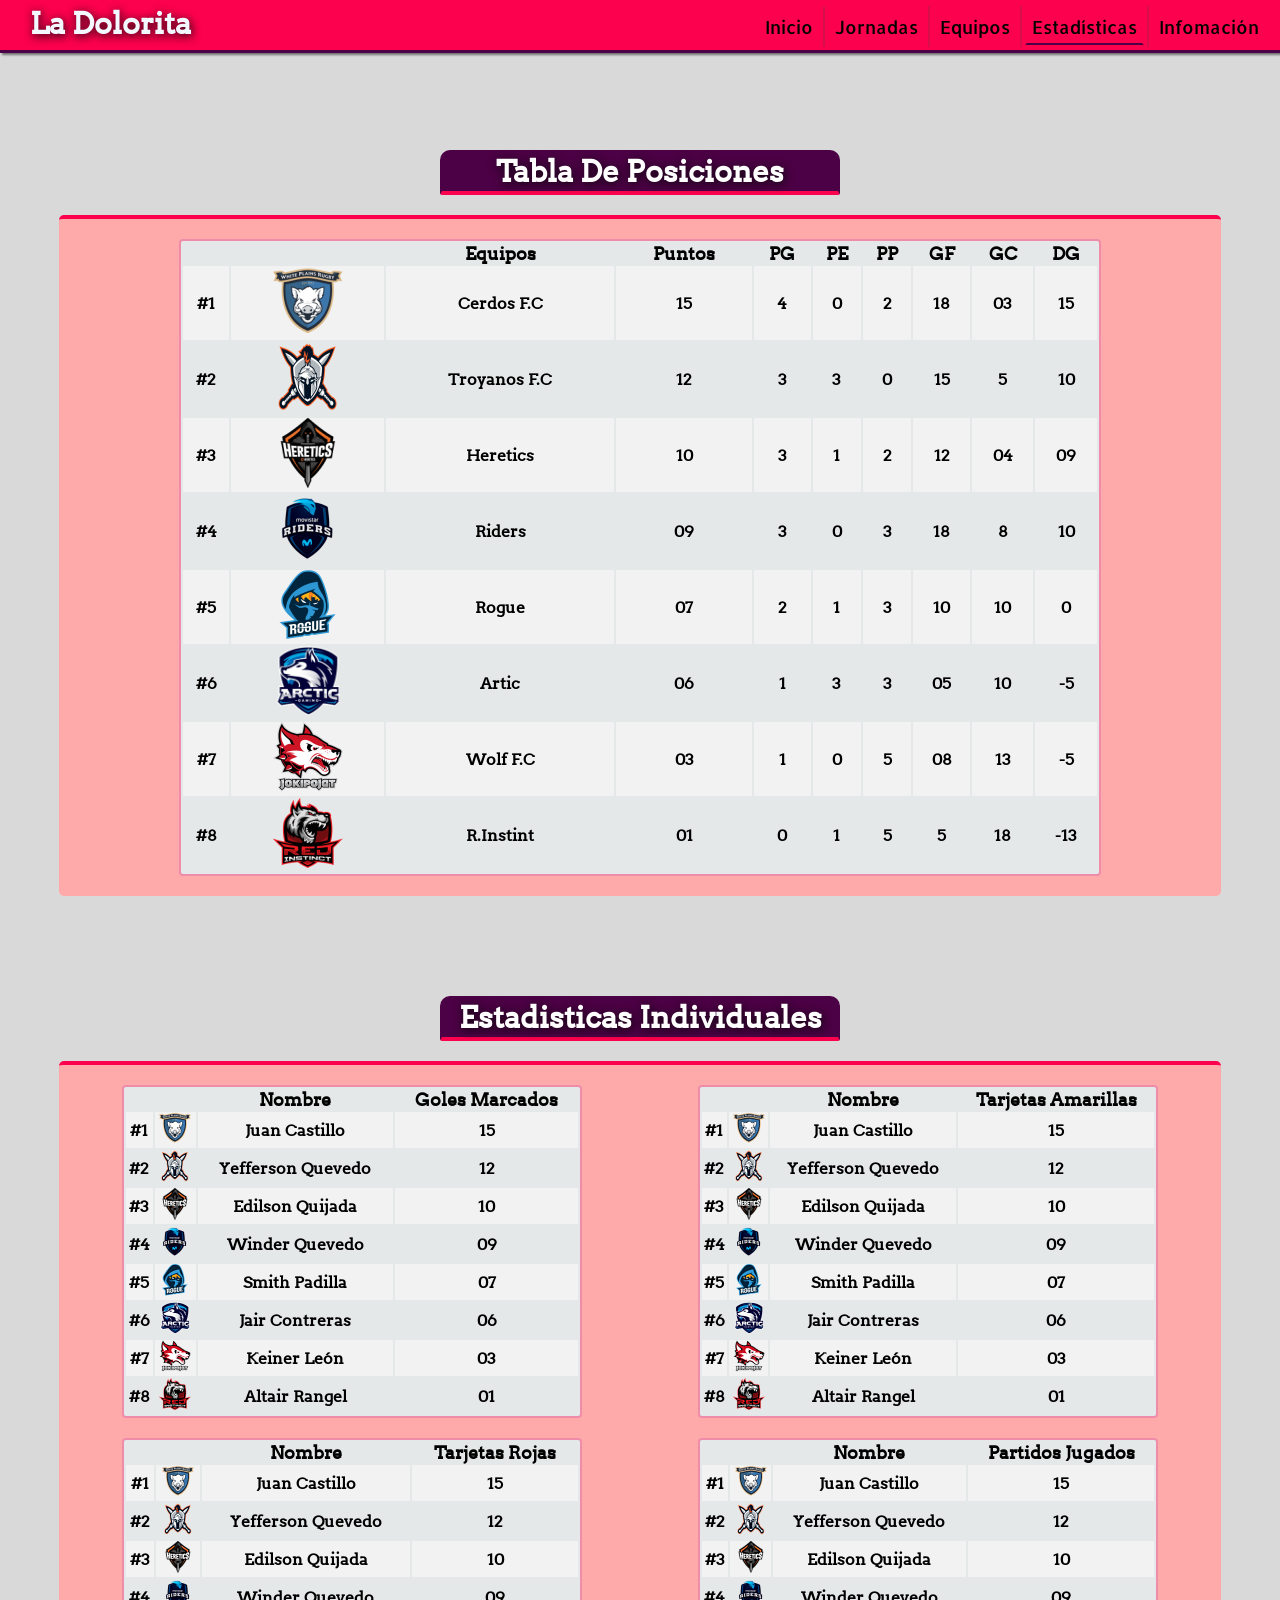
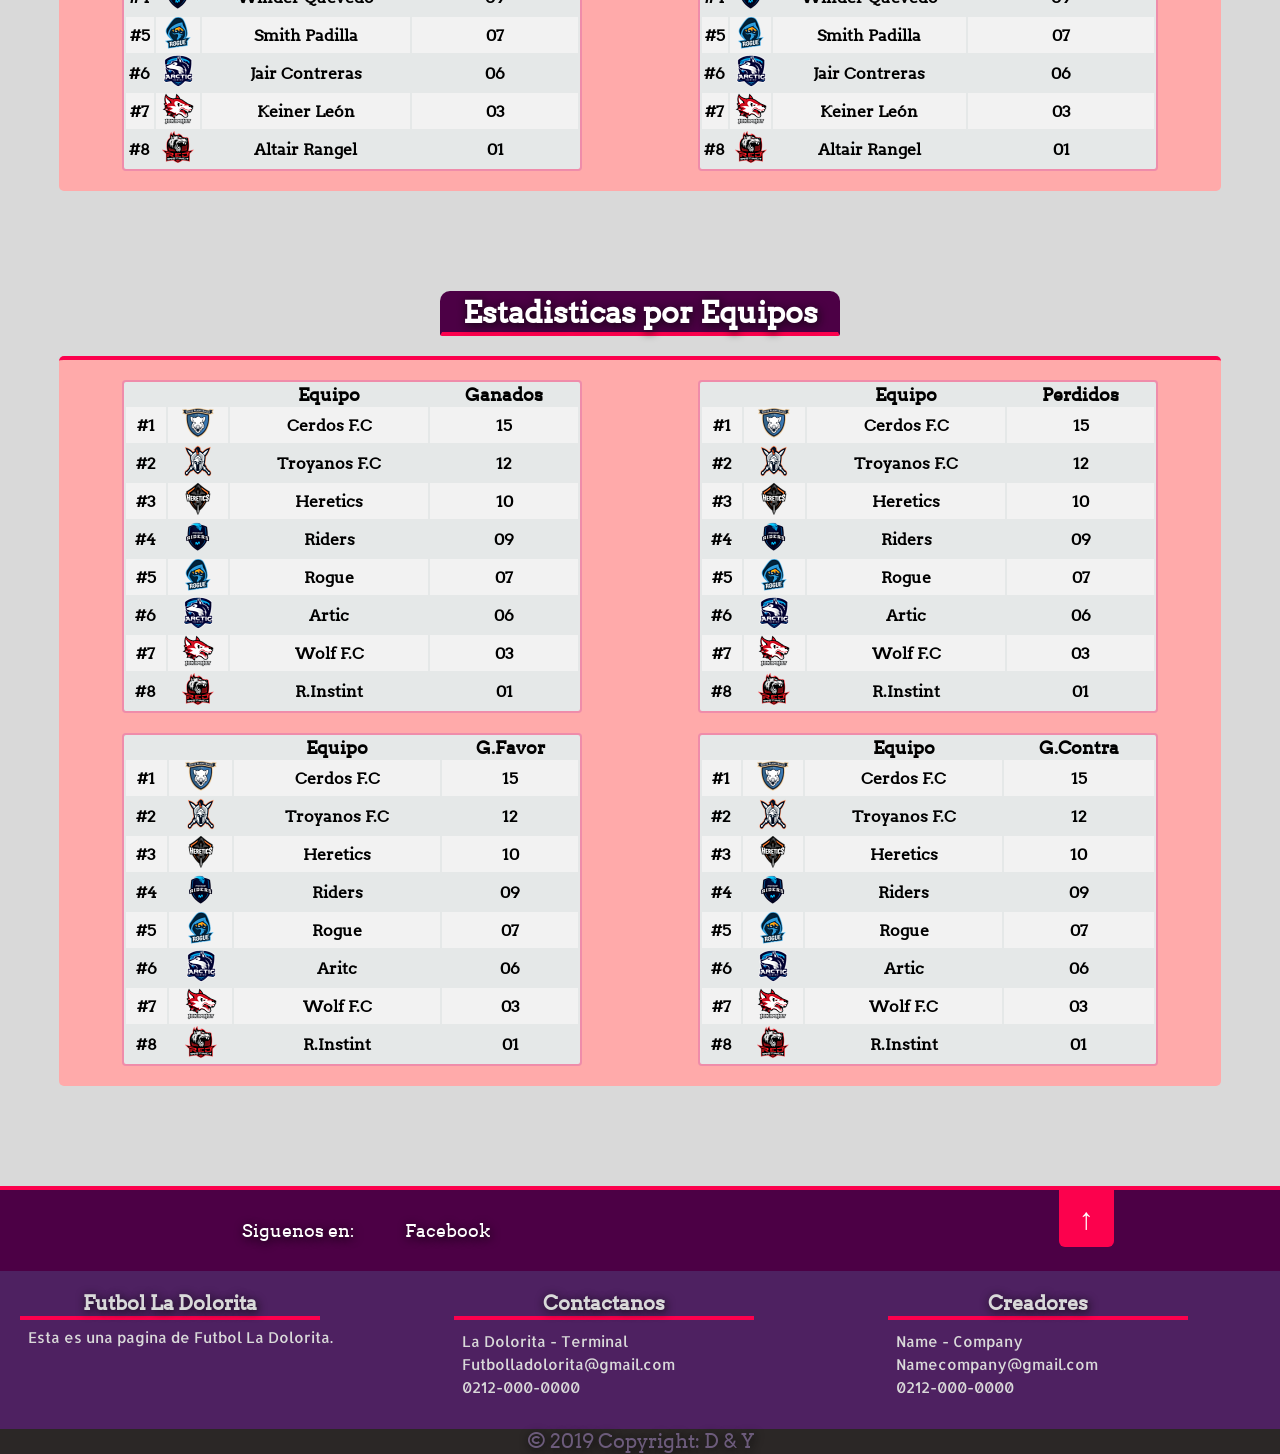
<file: paginas/estadisticas.html>
<!DOCTYPE html>
<html>
<head>
	<title>Futbol La Dolorita - Estadisticas</title>
	<meta charset="utf-8">
	<meta name="author" content="Yilver Quevedo">
	<meta name="description" content="Esta es una pagina de futbol La Dolorita">
	<link rel="stylesheet" type="text/css" href="../estilos/estadisticas.css">
	<link rel="shortcut icon" href="../imagenes/favicon.png" type="image/x-icon">
	<meta name="viewport" content="width=device-width, initial-scale=1, maximum-scale=1" />
</head>
<body>

	<!--Cabecera-->
	<header>

		<!--Titulo-->
			<a href="../index.html"><h1 title="La Dolorita">La Dolorita</h1></a>
		<!--Fin del Titulo-->

		<!--Nav // Menú de Navegacion-->
		<nav>
			<ul id="menu-lateral">
				<a href="../index.html"  style="border-left: 1px solid #FC014D;"><li>Inicio</li></a>
				<a href="jornadas.html"><li>Jornadas</li></a>
				<a href="equipos.html"><li>Equipos</li></a>
				<a href="estadisticas.html"><li style="border-bottom: 2px solid #4c0045;">Estadísticas</li></a>
				<a href="informacion.html"><li>Infomación</li></a>
			</ul>
		</nav>
		<!--Fin del Nav-->
	</header>
	<!--Fin de la Cabecera-->
	<div class="margen"></div>


	<!--Article Main-->
	<article class="main">
		<!--Tabla de Posiciones-->
		<div class="jornada11">
			<div class="h4">
				<h4>Tabla De Posiciones</h4>
			</div>
			<div class="posiciones" id="tabla">
				<table>
					<tr class="main">
						<th></th>
						<th></th>
						<th class="noneimg"><span>Equipos</span></th>
						<th><span>Puntos</span></th>
						<th><span>PG</span></th>
						<th><span>PE</span></th>
						<th><span>PP</span></th>
						<th><span>GF</span></th>
						<th><span>GC</span></th>
						<th><span>DG</span></th>
					</tr>
					<tr class="color">
						<th>#1</th>
						<th><img src="../imagenes/borusia.png"></th>
						<th class="noneimg">Cerdos F.C</th>
						<th>15</th>
						<th>4</th>
						<th>0</th>
						<th>2</th>
						<th>18</th>
						<th>03</th>
						<th>15</th>
					</tr>
					<tr>
						<th>#2</th>
						<th><img src="../imagenes/lazio.png"></th>
						<th class="noneimg">Troyanos F.C</th>
						<th>12</th>
						<th>3</th>
						<th>3</th>
						<th>0</th>
						<th>15</th>
						<th>5</th>
						<th>10</th>
					</tr>
					<tr class="color">
						<th>#3</th>
						<th><img src="../imagenes/manchester.png"></th>
						<th class="noneimg">Heretics</th>
						<th>10</th>
						<th>3</th>
						<th>1</th>
						<th>2</th>
						<th>12</th>
						<th>04</th>
						<th>09</th>
					</tr>
					<tr>
						<th>#4</th>
						<th><img src="../imagenes/atletico.png"></th>
						<th class="noneimg">Riders</th>
						<th>09</th>
						<th>3</th>
						<th>0</th>
						<th>3</th>
						<th>18</th>
						<th>8</th>
						<th>10</th>
					</tr>
					<tr class="color">
						<th>#5</th>
						<th><img src="../imagenes/roma.png"></th>
						<th class="noneimg">Rogue</th>
						<th>07</th>
						<th>2</th>
						<th>1</th>
						<th>3</th>
						<th>10</th>
						<th>10</th>
						<th>0</th>
					</tr>
					<tr>
						<th>#6</th>
						<th><img src="../imagenes/bayen.png"></th>
						<th class="noneimg">Artic</th>
						<th>06</th>
						<th>1</th>
						<th>3</th>
						<th>3</th>
						<th>05</th>
						<th>10</th>
						<th>-5</th>
					</tr>
					<tr class="color">
						<th>#7</th>
						<th><img src="../imagenes/real.png"></th>
						<th class="noneimg">Wolf F.C</th>
						<th>03</th>
						<th>1</th>
						<th>0</th>
						<th>5</th>
						<th>08</th>
						<th>13</th>
						<th>-5</th>
					</tr>
					<tr>
						<th>#8</th>
						<th><img src="../imagenes/arsenal.png"></th>
						<th class="noneimg">R.Instint</th>
						<th>01</th>
						<th>0</th>
						<th>1</th>
						<th>5</th>
						<th>5</th>
						<th>18</th>
						<th>-13</th>
					</tr>
				</table>
			</div>
		</div>
		<!--Fin de la Tabla de Posiciones-->
	</article>
	<!--Fin del Article Main-->

	<div class="margen2"></div>

	<!--Article Estadisticas - Article Main 2-->
	<article class="estadisticas">

		<!--Estadisticas Individuales-->
		<div class="jornada11">
			<div class="h4">
				<h4>Estadisticas Individuales</h4>
			</div>
			<div class="posiciones" id="posiciones2">
				<table>
					<tr class="main">
						<th></th>
						<th></th>
						<th><span>Nombre</span></th>
						<th><span>Goles Marcados</span></th>
					</tr>
					<tr class="color">
						<th>#1</th>
						<th><img src="../imagenes/cerdos.png"></th>
						<th>Juan Castillo</th>
						<th>15</th>
					</tr>
					<tr>
						<th>#2</th>
						<th><img src="../imagenes/troyanos.png"></th>
						<th>Yefferson Quevedo</th>
						<th>12</th>
					</tr>
					<tr class="color">
						<th>#3</th>
						<th><img src="../imagenes/here.png"></th>
						<th>Edilson Quijada</th>
						<th>10</th>
					</tr>
					<tr>
						<th>#4</th>
						<th><img src="../imagenes/riders.png"></th>
						<th>Winder Quevedo</th>
						<th>09</th>
					</tr>
					<tr class="color">
						<th>#5</th>
						<th><img src="../imagenes/rogue.png"></th>
						<th>Smith Padilla</th>
						<th>07</th>
					</tr>
					<tr>
						<th>#6</th>
						<th><img src="../imagenes/artic.png"></th>
						<th>Jair Contreras</th>
						<th>06</th>
					</tr>
					<tr class="color">
						<th>#7</th>
						<th><img src="../imagenes/lobo.png"></th>
						<th>Keiner León</th>
						<th>03</th>
					</tr>
					<tr>
						<th>#8</th>
						<th><img src="../imagenes/intic.png"></th>
						<th>Altair Rangel</th>
						<th>01</th>
					</tr>
				</table>

				<table>
					<tr class="main">
						<th></th>
						<th></th>
						<th><span>Nombre</span></th>
						<th><span>Tarjetas Amarillas</span></th>
					</tr>
					<tr class="color">
						<th>#1</th>
						<th><img src="../imagenes/cerdos.png"></th>
						<th>Juan Castillo</th>
						<th>15</th>
					</tr>
					<tr>
						<th>#2</th>
						<th><img src="../imagenes/troyanos.png"></th>
						<th>Yefferson Quevedo</th>
						<th>12</th>
					</tr>
					<tr class="color">
						<th>#3</th>
						<th><img src="../imagenes/here.png"></th>
						<th>Edilson Quijada</th>
						<th>10</th>
					</tr>
					<tr>
						<th>#4</th>
						<th><img src="../imagenes/riders.png"></th>
						<th>Winder Quevedo</th>
						<th>09</th>
					</tr>
					<tr class="color">
						<th>#5</th>
						<th><img src="../imagenes/rogue.png"></th>
						<th>Smith Padilla</th>
						<th>07</th>
					</tr>
					<tr>
						<th>#6</th>
						<th><img src="../imagenes/artic.png"></th>
						<th>Jair Contreras</th>
						<th>06</th>
					</tr>
					<tr class="color">
						<th>#7</th>
						<th><img src="../imagenes/lobo.png"></th>
						<th>Keiner León</th>
						<th>03</th>
					</tr>
					<tr>
						<th>#8</th>
						<th><img src="../imagenes/intic.png"></th>
						<th>Altair Rangel</th>
						<th>01</th>
					</tr>
				</table>

				<table>
					<tr class="main">
						<th></th>
						<th></th>
						<th><span>Nombre</span></th>
						<th><span>Tarjetas Rojas</span></th>
					</tr>
					<tr class="color">
						<th>#1</th>
						<th><img src="../imagenes/cerdos.png"></th>
						<th>Juan Castillo</th>
						<th>15</th>
					</tr>
					<tr>
						<th>#2</th>
						<th><img src="../imagenes/troyanos.png"></th>
						<th>Yefferson Quevedo</th>
						<th>12</th>
					</tr>
					<tr class="color">
						<th>#3</th>
						<th><img src="../imagenes/here.png"></th>
						<th>Edilson Quijada</th>
						<th>10</th>
					</tr>
					<tr>
						<th>#4</th>
						<th><img src="../imagenes/riders.png"></th>
						<th>Winder Quevedo</th>
						<th>09</th>
					</tr>
					<tr class="color">
						<th>#5</th>
						<th><img src="../imagenes/rogue.png"></th>
						<th>Smith Padilla</th>
						<th>07</th>
					</tr>
					<tr>
						<th>#6</th>
						<th><img src="../imagenes/artic.png"></th>
						<th>Jair Contreras</th>
						<th>06</th>
					</tr>
					<tr class="color">
						<th>#7</th>
						<th><img src="../imagenes/lobo.png"></th>
						<th>Keiner León</th>
						<th>03</th>
					</tr>
					<tr>
						<th>#8</th>
						<th><img src="../imagenes/intic.png"></th>
						<th>Altair Rangel</th>
						<th>01</th>
					</tr>
				</table>

				<table>
					<tr class="main">
						<th></th>
						<th></th>
						<th><span>Nombre</span></th>
						<th><span>Partidos Jugados</span></th>
					</tr>
					<tr class="color">
						<th>#1</th>
						<th><img src="../imagenes/cerdos.png"></th>
						<th>Juan Castillo</th>
						<th>15</th>
					</tr>
					<tr>
						<th>#2</th>
						<th><img src="../imagenes/troyanos.png"></th>
						<th>Yefferson Quevedo</th>
						<th>12</th>
					</tr>
					<tr class="color">
						<th>#3</th>
						<th><img src="../imagenes/here.png"></th>
						<th>Edilson Quijada</th>
						<th>10</th>
					</tr>
					<tr>
						<th>#4</th>
						<th><img src="../imagenes/riders.png"></th>
						<th>Winder Quevedo</th>
						<th>09</th>
					</tr>
					<tr class="color">
						<th>#5</th>
						<th><img src="../imagenes/rogue.png"></th>
						<th>Smith Padilla</th>
						<th>07</th>
					</tr>
					<tr>
						<th>#6</th>
						<th><img src="../imagenes/artic.png"></th>
						<th>Jair Contreras</th>
						<th>06</th>
					</tr>
					<tr class="color">
						<th>#7</th>
						<th><img src="../imagenes/lobo.png"></th>
						<th>Keiner León</th>
						<th>03</th>
					</tr>
					<tr>
						<th>#8</th>
						<th><img src="../imagenes/intic.png"></th>
						<th>Altair Rangel</th>
						<th>01</th>
					</tr>
				</table>
			</div>
		</div>
		<!--Fin de Estadisticas Individuales-->
	</article>
	<!--Fin del Article Estadisticas - Article Main 2-->

	<div class="margen2"></div>
	
	<!--Article Estadisticas Por Equipo - Article Main 3-->
	<article class="estadisticas">
		<div class="jornada11">
			<div class="h4">
				<h4>Estadisticas por Equipos</h4>
			</div>
			<div class="posiciones" id="posiciones2">
				<table>
					<tr class="main">
						<th></th>
						<th></th>
						<th><span>Equipo</span></th>
						<th><span>Ganados</span></th>
					</tr>
					<tr class="color">
						<th>#1</th>
						<th><img src="../imagenes/cerdos.png"></th>
						<th>Cerdos F.C</th>
						<th>15</th>
					</tr>
					<tr>
						<th>#2</th>
						<th><img src="../imagenes/troyanos.png"></th>
						<th>Troyanos F.C</th>
						<th>12</th>
					</tr>
					<tr class="color">
						<th>#3</th>
						<th><img src="../imagenes/here.png"></th>
						<th>Heretics</th>
						<th>10</th>
					</tr>
					<tr>
						<th>#4</th>
						<th><img src="../imagenes/riders.png"></th>
						<th>Riders</th>
						<th>09</th>
					</tr>
					<tr class="color">
						<th>#5</th>
						<th><img src="../imagenes/rogue.png"></th>
						<th>Rogue</th>
						<th>07</th>
					</tr>
					<tr>
						<th>#6</th>
						<th><img src="../imagenes/artic.png"></th>
						<th>Artic</th>
						<th>06</th>
					</tr>
					<tr class="color">
						<th>#7</th>
						<th><img src="../imagenes/lobo.png"></th>
						<th>Wolf F.C</th>
						<th>03</th>
					</tr>
					<tr>
						<th>#8</th>
						<th><img src="../imagenes/intic.png"></th>
						<th>R.Instint</th>
						<th>01</th>
					</tr>
				</table>

				<table>
					<tr class="main">
						<th></th>
						<th></th>
						<th><span>Equipo</span></th>
						<th><span>Perdidos</span></th>
					</tr>
					<tr class="color">
						<th>#1</th>
						<th><img src="../imagenes/cerdos.png"></th>
						<th>Cerdos F.C</th>
						<th>15</th>
					</tr>
					<tr>
						<th>#2</th>
						<th><img src="../imagenes/troyanos.png"></th>
						<th>Troyanos F.C</th>
						<th>12</th>
					</tr>
					<tr class="color">
						<th>#3</th>
						<th><img src="../imagenes/here.png"></th>
						<th>Heretics</th>
						<th>10</th>
					</tr>
					<tr>
						<th>#4</th>
						<th><img src="../imagenes/riders.png"></th>
						<th>Riders</th>
						<th>09</th>
					</tr>
					<tr class="color">
						<th>#5</th>
						<th><img src="../imagenes/rogue.png"></th>
						<th>Rogue</th>
						<th>07</th>
					</tr>
					<tr>
						<th>#6</th>
						<th><img src="../imagenes/artic.png"></th>
						<th>Artic</th>
						<th>06</th>
					</tr>
					<tr class="color">
						<th>#7</th>
						<th><img src="../imagenes/lobo.png"></th>
						<th>Wolf F.C</th>
						<th>03</th>
					</tr>
					<tr>
						<th>#8</th>
						<th><img src="../imagenes/intic.png"></th>
						<th>R.Instint</th>
						<th>01</th>
					</tr>
				</table>

				<table>
					<tr class="main">
						<th></th>
						<th></th>
						<th><span>Equipo</span></th>
						<th><span>G.Favor</span></th>
					</tr>
					<tr class="color">
						<th>#1</th>
						<th><img src="../imagenes/cerdos.png"></th>
						<th>Cerdos F.C</th>
						<th>15</th>
					</tr>
					<tr>
						<th>#2</th>
						<th><img src="../imagenes/troyanos.png"></th>
						<th>Troyanos F.C</th>
						<th>12</th>
					</tr>
					<tr class="color">
						<th>#3</th>
						<th><img src="../imagenes/here.png"></th>
						<th>Heretics</th>
						<th>10</th>
					</tr>
					<tr>
						<th>#4</th>
						<th><img src="../imagenes/riders.png"></th>
						<th>Riders</th>
						<th>09</th>
					</tr>
					<tr class="color">
						<th>#5</th>
						<th><img src="../imagenes/rogue.png"></th>
						<th>Rogue</th>
						<th>07</th>
					</tr>
					<tr>
						<th>#6</th>
						<th><img src="../imagenes/artic.png"></th>
						<th>Aritc</th>
						<th>06</th>
					</tr>
					<tr class="color">
						<th>#7</th>
						<th><img src="../imagenes/lobo.png"></th>
						<th>Wolf F.C</th>
						<th>03</th>
					</tr>
					<tr>
						<th>#8</th>
						<th><img src="../imagenes/intic.png"></th>
						<th>R.Instint</th>
						<th>01</th>
					</tr>
				</table>

				<table>
					<tr class="main">
						<th></th>
						<th></th>
						<th><span>Equipo</span></th>
						<th><span>G.Contra</span></th>
					</tr>
					<tr class="color">
						<th>#1</th>
						<th><img src="../imagenes/cerdos.png"></th>
						<th>Cerdos F.C</th>
						<th>15</th>
					</tr>
					<tr>
						<th>#2</th>
						<th><img src="../imagenes/troyanos.png"></th>
						<th>Troyanos F.C</th>
						<th>12</th>
					</tr>
					<tr class="color">
						<th>#3</th>
						<th><img src="../imagenes/here.png"></th>
						<th>Heretics</th>
						<th>10</th>
					</tr>
					<tr>
						<th>#4</th>
						<th><img src="../imagenes/riders.png"></th>
						<th>Riders</th>
						<th>09</th>
					</tr>
					<tr class="color">
						<th>#5</th>
						<th><img src="../imagenes/rogue.png"></th>
						<th>Rogue</th>
						<th>07</th>
					</tr>
					<tr>
						<th>#6</th>
						<th><img src="../imagenes/artic.png"></th>
						<th>Artic</th>
						<th>06</th>
					</tr>
					<tr class="color">
						<th>#7</th>
						<th><img src="../imagenes/lobo.png"></th>
						<th>Wolf F.C</th>
						<th>03</th>
					</tr>
					<tr>
						<th>#8</th>
						<th><img src="../imagenes/intic.png"></th>
						<th>R.Instint</th>
						<th>01</th>
					</tr>
				</table>
			</div>
		</div>
	</article>
	<!--Fin del Article Estadisticas - Article Main 2-->

	<!--footer-->
	<footer>
		<!--Primer Footer-->
		<div class="primer-footer">
			<div class="redes">	
				<p>Siguenos en:</p>
				<a href="#">Facebook</a>
			</div>
			<a href="#">
				<div class="boton-final">
					<p>↑</p>
				</div>
			</a>
		</div>

		<!--Segundo Footer-->
		<div class="segundo-footer">
			<div class="sector1">
				<h5>Futbol La Dolorita</h5>
				<p>
					Esta es una pagina de Futbol La Dolorita.
				</p>
			</div>
			<div class="sector1">
				<h5>Contactanos</h5>
				<ul>
					<li>La Dolorita - Terminal</li>
					<li>Futbolladolorita@gmail.com</li>
					<li>0212-000-0000</li>
				</ul>
			</div>
			<div class="sector1">
				<h5>Creadores</h5>
				<ul>
					<li>Name - Company</li>
					<li>Namecompany@gmail.com</li>
					<li>0212-000-0000</li>
				</ul>
			</div>
		</div>

		<!--Tercer Footer-->
		<div class="tercer-footer">
			<p>© 2019 Copyright: <span>D & Y</span></p>
		</div>
	</footer>
	<!--Fin del Footer-->
</body>
</html>
</file>
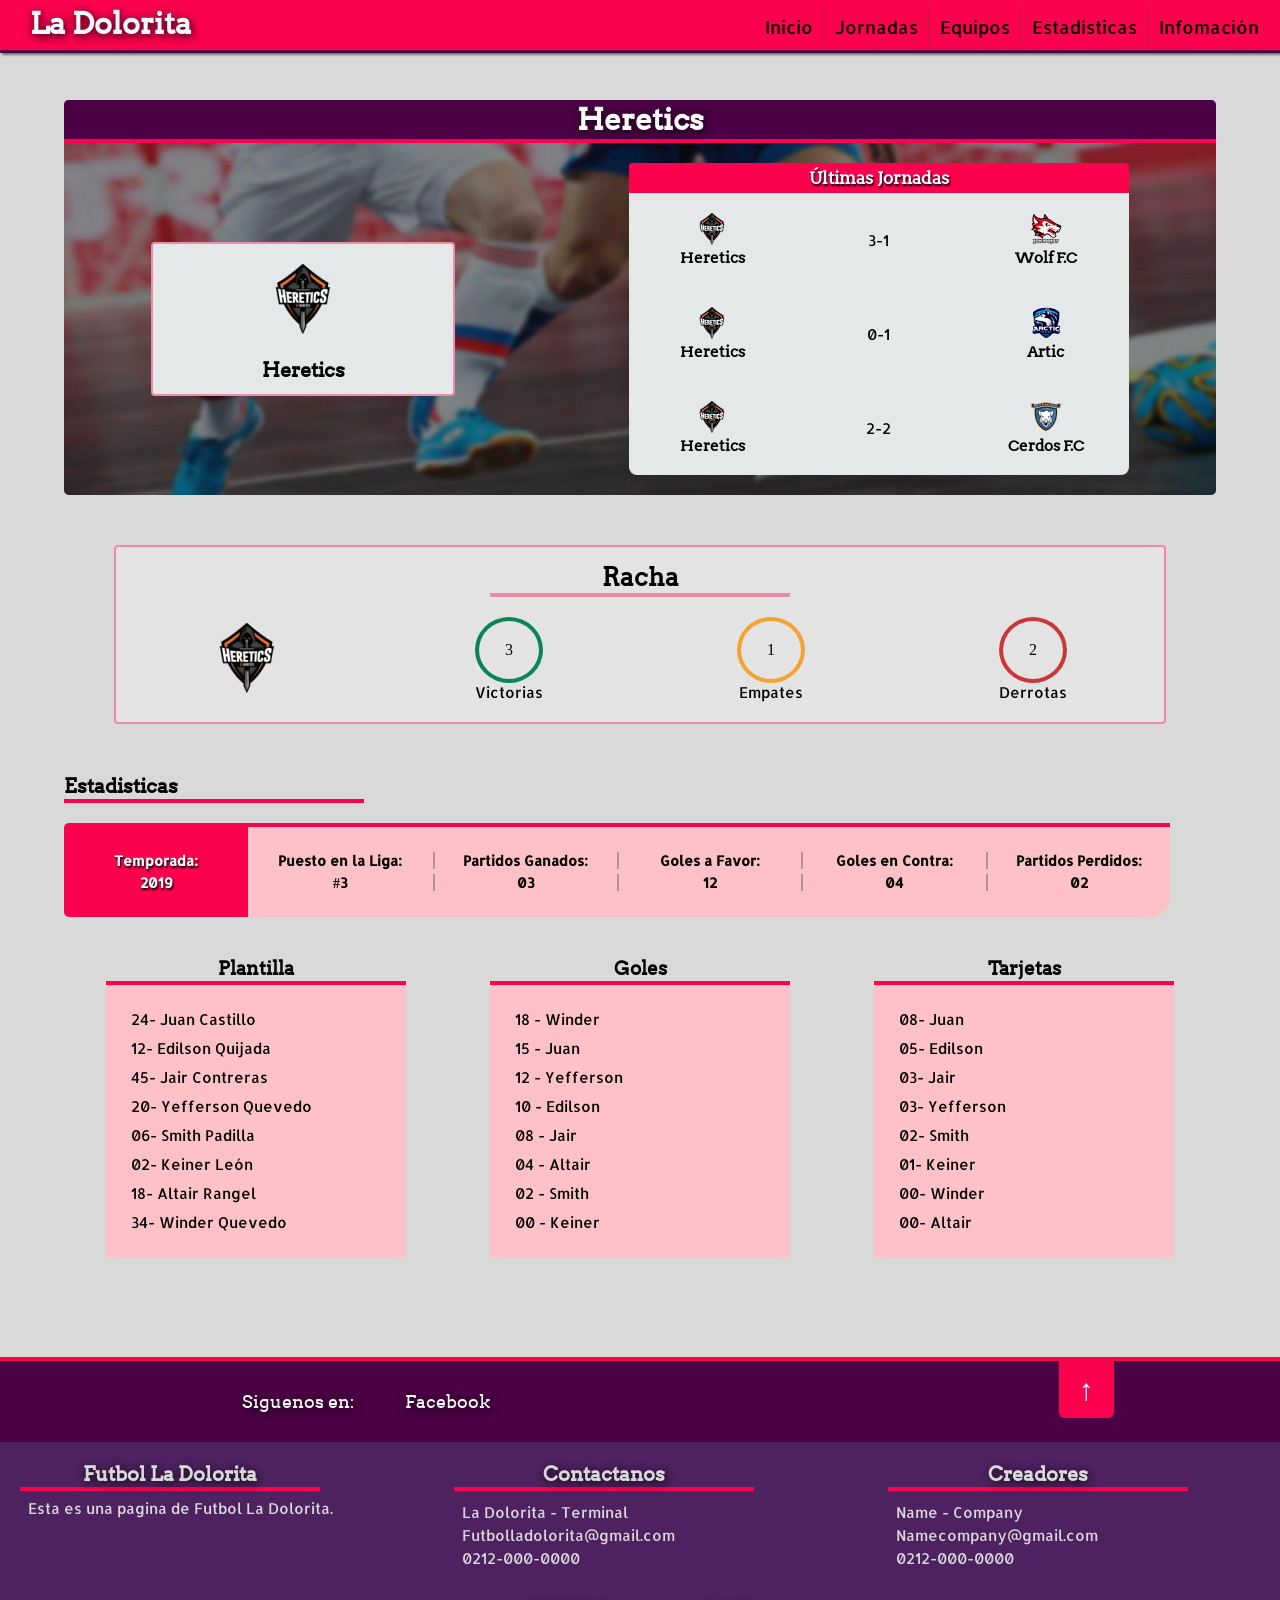
<file: paginas/heretics.html>
<!DOCTYPE html>
<html>
<head>
	<title>Futbol La Dolorita - Heretics</title>
	<meta charset="utf-8">
	<meta name="author" content="Yilver Quevedo">
	<meta name="description" content="Esta es una pagina de futbol La Dolorita">
	<link rel="stylesheet" type="text/css" href="../estilos/equipo.css">
	<link rel="shortcut icon" href="../imagenes/favicon.png" type="image/x-icon">
	<meta name="viewport" content="width=device-width, initial-scale=1, maximum-scale=1" />
</head>
<body>

	<!--Cabecera-->
	<header>

		<!--Titulo-->
			<a href="../index.html"><h1 title="La Dolorita">La Dolorita</h1></a>
		<!--Fin del Titulo-->

		<!--Nav // Menú de Navegacion-->
		<nav>
			<ul id="menu-lateral">
				<a href="../index.html"  style="border-left: 1px solid #FC014D;"><li>Inicio</li></a>
				<a href="jornadas.html"><li>Jornadas</li></a>
				<a href="equipos.html"><li>Equipos</li></a>
				<a href="estadisticas.html"><li>Estadísticas</li></a>
				<a href="informacion.html"><li>Infomación</li></a>
			</ul>
		</nav>
		<!--Fin del Nav-->
	</header>
	<!--Fin de la Cabecera-->
	<div class="margen"></div>

	<!--Articulo / Contenido Principal-->
	<article class="main">

		<!--Ultimas Jornadas-->
		<div class="caja">
			<div class="sabana-caja">
				
			<div class="h4">
				<h4>Heretics</h4>
			</div>
			<div class="equipoz">
				<div class="equipo-img">
					<img src="../imagenes/manchester.png" alt="#" title="#">
				</div>
				<h5>Heretics</h5>
			</div>
			<div class="jornadas">
				<h6>Últimas Jornadas</h6>
				<div class="partidos">
					<div class="partido">		
						<div class="equipo1">
							<img src="../imagenes/here.png" title="#" alt="#">
							<h3>Heretics</h3>
						</div>
							<div class="hora">
								<p><span>3-1</span></p>
							</div>
						<div class="equipo1">
							<img src="../imagenes/lobo.png" title="#" alt="#">
							<h3>Wolf F.C</h3>
						</div>
					</div>

					<div class="partido">
						<div class="equipo1">
							<img src="../imagenes/here.png" title="#" alt="#">
							<h3>Heretics</h3>
						</div>
							<div class="hora">
								<p><span>0-1</span></p>
							</div>
						<div class="equipo1">
							<img src="../imagenes/artic.png" title="#" alt="#">
							<h3>Artic</h3>
						</div>
					</div>

					<div class="partido" id="ultimo">
						<div class="equipo1">
							<img src="../imagenes/here.png" title="#" alt="#">
							<h3>Heretics</h3>
						</div>
							<div class="hora">
								<p><span>2-2</span></p>
							</div>
						<div class="equipo1">
							<img src="../imagenes/cerdos.png" title="#" alt="#">
							<h3>Cerdos F.C</h3>
						</div>
					</div>

				</div>
			</div>
			</div>
		</div>
		<!--Fin del div de Ultimas jornadas-->


		<!--Div de Racha-->
		<div class="racha">
			<div class="h3">
				<h3>Racha</h3>
			</div>
			<div class="numeros-racha">
				<ul class="numeros-div">
					<li><img src="../imagenes/manchester.png" alt="#" title="#"></li>
					<li class="bordes1">
						<p class="bordes1">3</p>
						<span>Victorias</span>
					</li>
					<li class="bordes1">
						<p class="bordes2">1</p>
						<span>Empates</span>
					</li>
					<li class="bordes1">
						<p class="bordes3">2</p>
						<span>Derrotas</span>
					</li>
				</ul>
			</div>
		</div>
		<!--Fin del Div de Racha-->

		<!--Div de Estadisticas-->
		<div class="estadisticas">
			<div class="h33">
				<h3>Estadisticas</h3>
			</div>
			<div class="estadi">
				
				<div class="cuadro" id="cuadro-color">
					<ul>
						<li class="border-left">Temporada:</li>
						<li class="border-left">2019</li>
					</ul>
				</div>

				<div class="cuadro">
					<ul>
						<li class="border-left">Puesto en la Liga:</li>
						<li class="border-left">#3</li>
					</ul>
				</div>

				<div class="cuadro">
					<ul>
						<li>Partidos Ganados:</li>
						<li>03</li>
					</ul>
				</div>

				<div class="cuadro">
					<ul>
						<li>Goles a Favor:</li>
						<li>12</li>
					</ul>
				</div>

				<div class="cuadro">
					<ul>
						<li>Goles en Contra:</li>
						<li>04</li>
					</ul>
				</div>

				<div class="cuadro" id="lao">
					<ul>
						<li>Partidos Perdidos:</li>
						<li>02</li>
					</ul>
				</div>

			</div>
		</div>
		<!--Fin del Div de Estadisticas-->
		<div class="finald">
			
			<div class="plantilla">
				<h3>Plantilla</h3>
				<ul>
					<li>24- Juan Castillo</li>
					<li>12- Edilson Quijada</li>
					<li>45- Jair Contreras</li>
					<li>20- Yefferson Quevedo</li>
					<li>06- Smith Padilla</li>
					<li>02- Keiner León</li>
					<li>18- Altair Rangel</li>
					<li>34- Winder Quevedo</li>
				</ul>
			</div>

			<div class="plantilla">
				<h3>Goles</h3>
				<ul>
					<li>18 - Winder</li>
					<li>15 - Juan</li>
					<li>12 - Yefferson</li>
					<li>10 - Edilson</li>
					<li>08 - Jair</li>
					<li>04 - Altair</li>
					<li>02 - Smith</li>
					<li>00 - Keiner</li>
				</ul>
			</div>

			<div class="plantilla">
				<h3>Tarjetas</h3>
				<ul>
					<li>08- Juan</li>
					<li>05- Edilson</li>
					<li>03- Jair</li>
					<li>03- Yefferson</li>
					<li>02- Smith</li>
					<li>01- Keiner</li>
					<li>00- Winder</li>
					<li>00- Altair</li>
				</ul>
			</div>

		</div>

	</article>
	<!--Fin del Contenido Principal / Article-->


	<!--footer-->
	<footer>
		<!--Primer Footer-->
		<div class="primer-footer">
			<div class="redes">	
				<p>Siguenos en:</p>
				<a href="#">Facebook</a>
			</div>
			<a href="#">
				<div class="boton-final">
					<p>↑</p>
				</div>
			</a>
		</div>

		<!--Segundo Footer-->
		<div class="segundo-footer">
			<div class="sector1">
				<h5>Futbol La Dolorita</h5>
				<p>
					Esta es una pagina de Futbol La Dolorita.
				</p>
			</div>
			<div class="sector1">
				<h5>Contactanos</h5>
				<ul>
					<li>La Dolorita - Terminal</li>
					<li>Futbolladolorita@gmail.com</li>
					<li>0212-000-0000</li>
				</ul>
			</div>
			<div class="sector1">
				<h5>Creadores</h5>
				<ul>
					<li>Name - Company</li>
					<li>Namecompany@gmail.com</li>
					<li>0212-000-0000</li>
				</ul>
			</div>
		</div>

		<!--Tercer Footer-->
		<div class="tercer-footer">
			<p>© 2019 Copyright: <span>D & Y</span></p>
		</div>
	</footer>
	<!--Fin del Footer-->

</body>
</html>
</file>
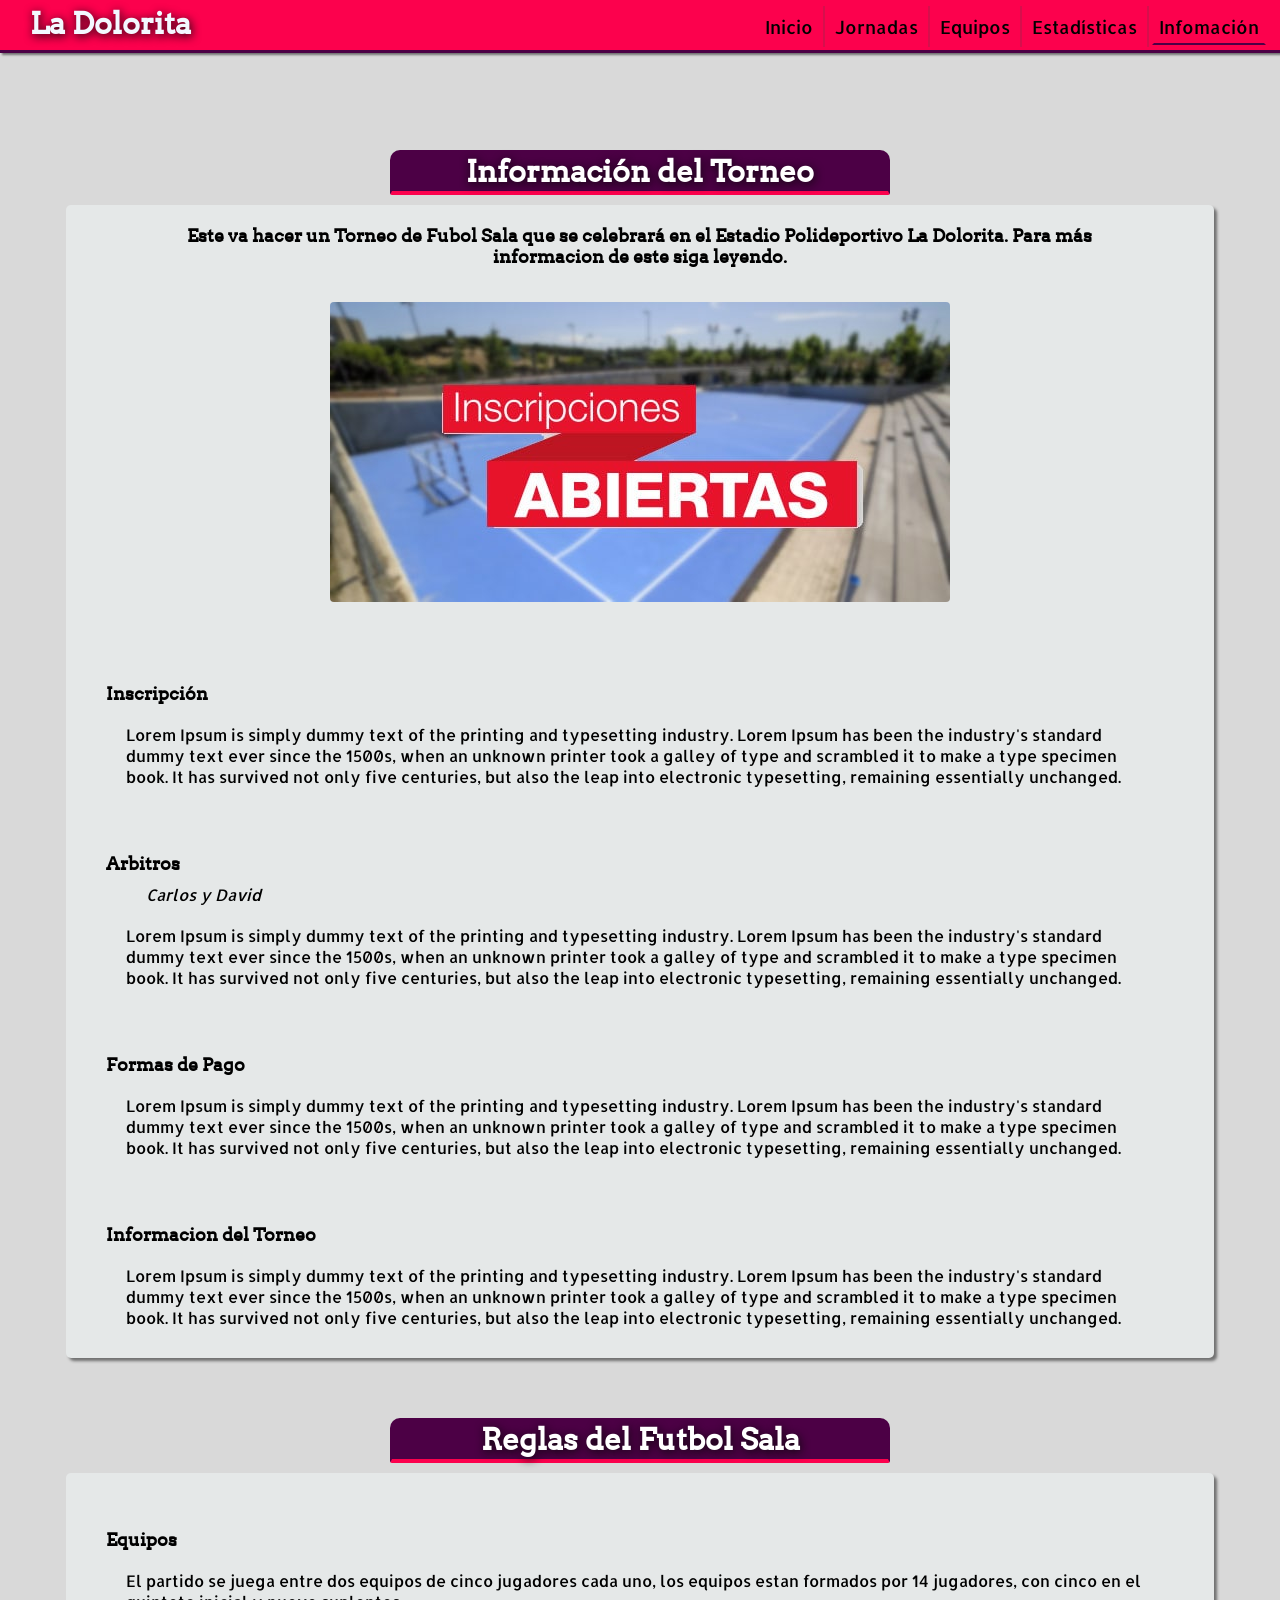
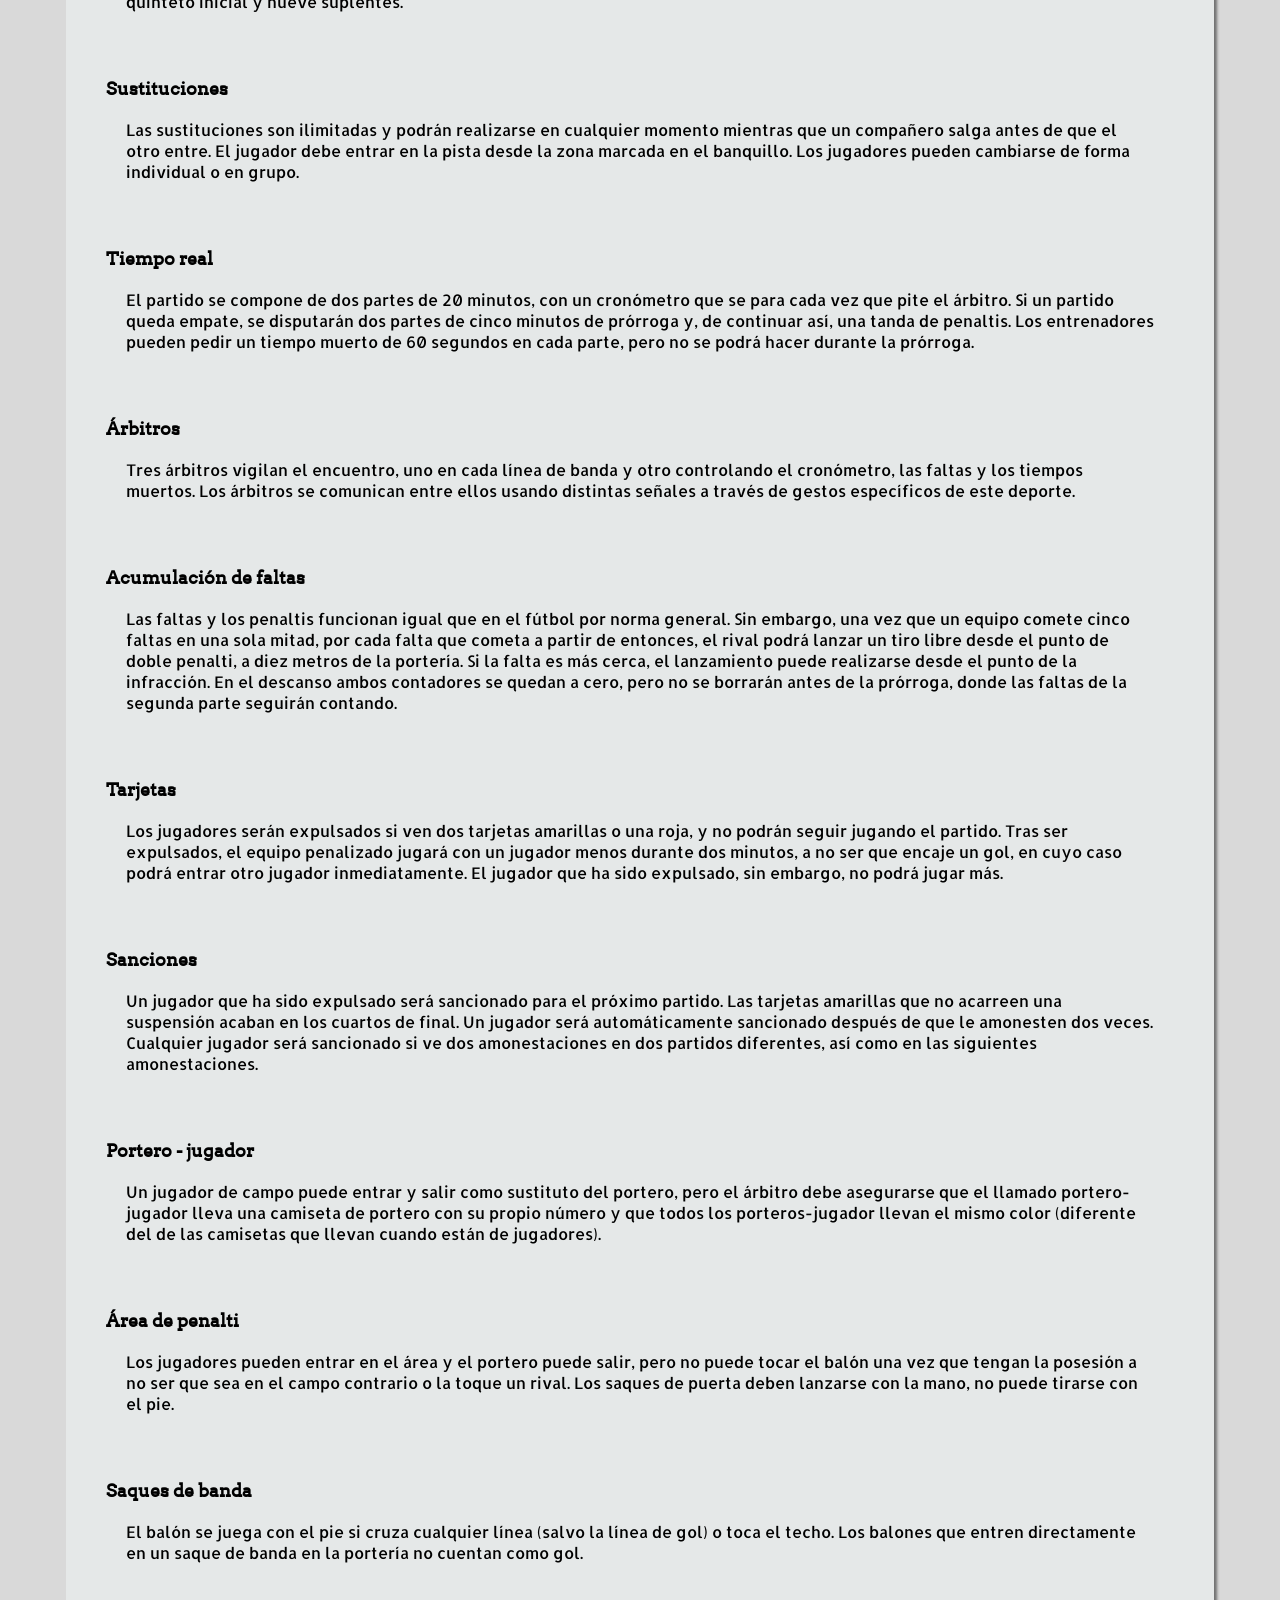
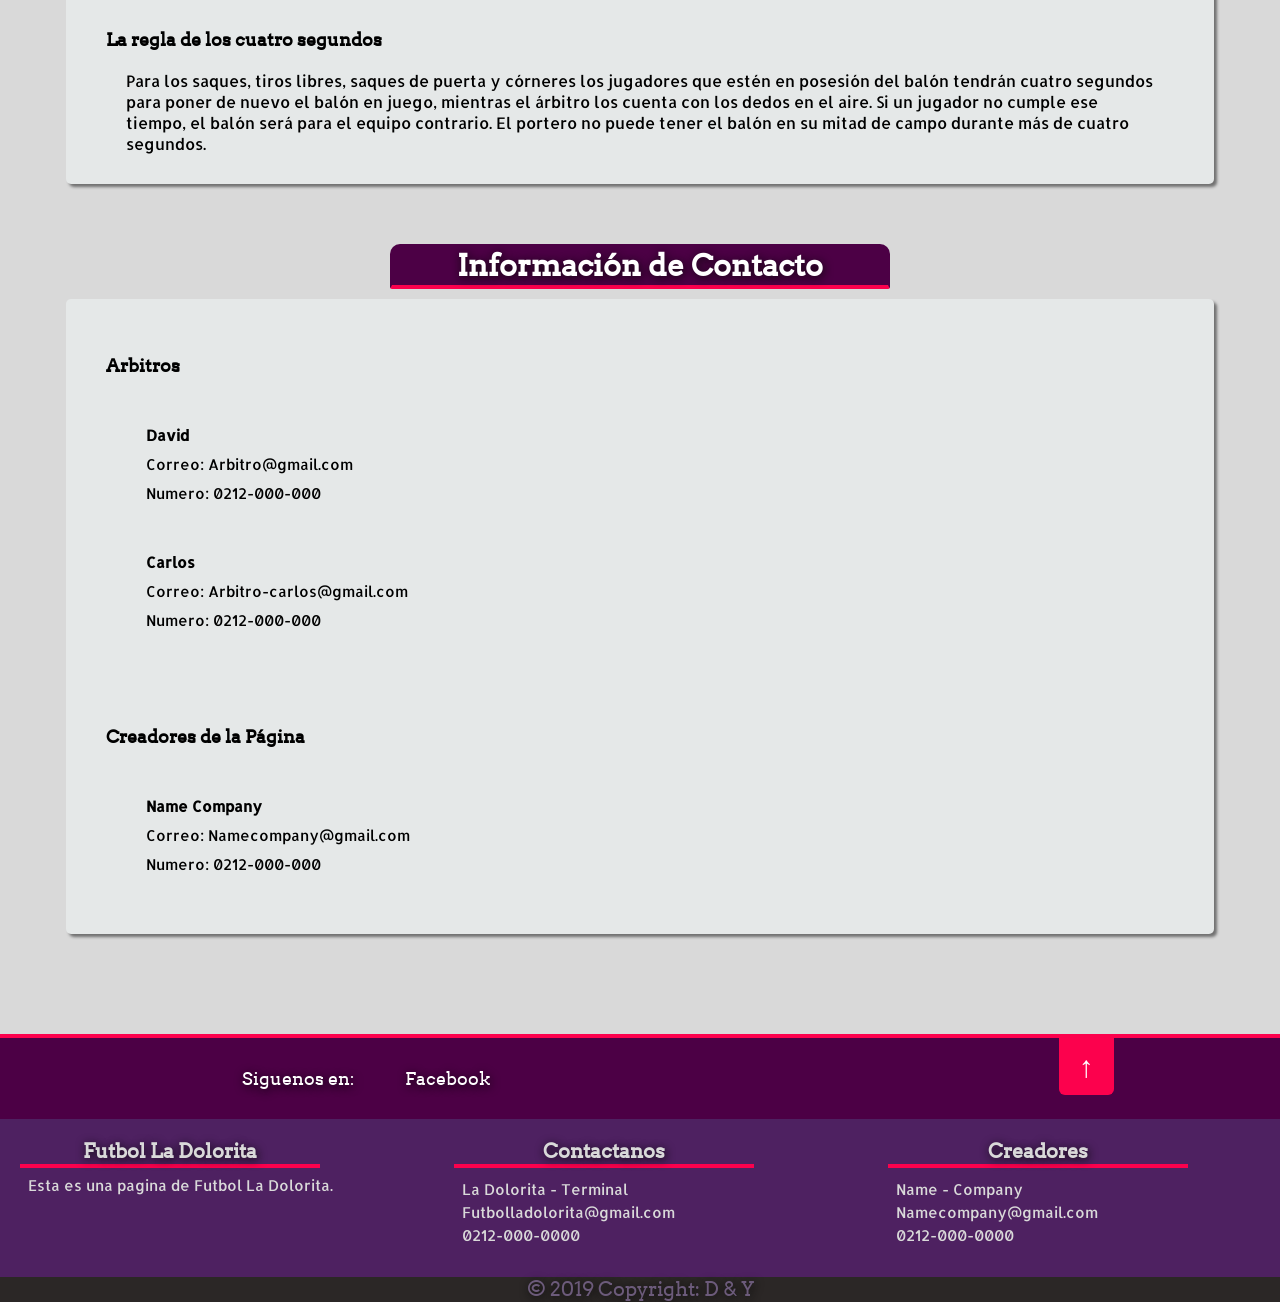
<file: paginas/informacion.html>
<!DOCTYPE html>
<html>
<head>
	<title>Futbol La Dolorita - Información</title>
	<meta charset="utf-8">
	<meta name="author" content="Yilver Quevedo">
	<meta name="description" content="Esta es una pagina de futbol La Dolorita">
	<link rel="stylesheet" type="text/css" href="../estilos/informacion.css">
	<link rel="shortcut icon" href="../imagenes/favicon.png" type="image/x-icon">
	<meta name="viewport" content="width=device-width, initial-scale=1, maximum-scale=1" />
</head>
<body>

	<!--Cabecera-->
	<header>

		<!--Titulo-->
			<a href="../index.html"><h1 title="La Dolorita">La Dolorita</h1></a>
		<!--Fin del Titulo-->

		<!--Nav // Menú de Navegacion-->
		<nav>
			<ul id="menu-lateral">
				<a href="../index.html"  style="border-left: 1px solid #FC014D;"><li>Inicio</li></a>
				<a href="jornadas.html"><li>Jornadas</li></a>
				<a href="equipos.html"><li>Equipos</li></a>
				<a href="estadisticas.html"><li>Estadísticas</li></a>
				<a href="informacion.html"><li style="border-bottom: 2px solid #4c0045;">Infomación</li></a>
			</ul>
		</nav>
		<!--Fin del Nav-->
	</header>
	<!--Fin de la Cabecera-->
	<div class="margen"></div>

	<article class="main">
		<div class="h4">
			<h4>Información del Torneo</h4>
		</div>
		<div class="info-torneo">
			<h5>
				Este va hacer un Torneo de Fubol Sala que se celebrará en el Estadio Polideportivo La Dolorita. Para más informacion de este siga leyendo.
			</h5>
			<div class="img-main">
                    <img src="../imagenes/inscri.jpg">
            </div>
            <br>
            <br>
            <h6>Inscripción</h6>
                <p>
                	Lorem Ipsum is simply dummy text of the printing and typesetting industry. Lorem Ipsum has been the industry's standard dummy text ever since the 1500s, when an unknown printer took a galley of type and scrambled it to make a type specimen book. It has survived not only five centuries, but also the leap into electronic typesetting, remaining essentially unchanged.
                </p>
            
            <br>
            <br>
            <h6>Arbitros</h6>
                <cite>Carlos y David</cite>
                <p>Lorem Ipsum is simply dummy text of the printing and typesetting industry. Lorem Ipsum has been the industry's standard dummy text ever since the 1500s, when an unknown printer took a galley of type and scrambled it to make a type specimen book. It has survived not only five centuries, but also the leap into electronic typesetting, remaining essentially unchanged.</p>
            
            <br>
            <br>
            <h6>Formas de Pago</h6>
                <p>
                	Lorem Ipsum is simply dummy text of the printing and typesetting industry. Lorem Ipsum has been the industry's standard dummy text ever since the 1500s, when an unknown printer took a galley of type and scrambled it to make a type specimen book. It has survived not only five centuries, but also the leap into electronic typesetting, remaining essentially unchanged.
                </p>

            <br>
            <br>
            <h6>Informacion del Torneo</h6>
                <p>
                	Lorem Ipsum is simply dummy text of the printing and typesetting industry. Lorem Ipsum has been the industry's standard dummy text ever since the 1500s, when an unknown printer took a galley of type and scrambled it to make a type specimen book. It has survived not only five centuries, but also the leap into electronic typesetting, remaining essentially unchanged.
            	</p>
		</div>
	</article>

	<article class="main2">
		<div class="h4">
			<h4>Reglas del Futbol Sala</h4>
		</div>
		<div class="info-torneo">
            <br>
            <br>
            <h6>Equipos</h6>
                <p>
                	El partido se juega entre dos equipos de cinco jugadores cada uno, los equipos estan formados por 14 jugadores, con cinco en el quinteto inicial y nueve suplentes.
                </p>
            
            <br>
            <br>
            <h6>Sustituciones</h6>
                <p>
                	Las sustituciones son ilimitadas y podrán realizarse en cualquier momento mientras que un compañero salga antes de que el otro entre. El jugador debe entrar en la pista desde la zona marcada en el banquillo. Los jugadores pueden cambiarse de forma individual o en grupo.
                </p>
            
            <br>
            <br>
            <h6>Tiempo real</h6>
                <p>
                	El partido se compone de dos partes de 20 minutos, con un cronómetro que se para cada vez que pite el árbitro. Si un partido queda empate, se disputarán dos partes de cinco minutos de prórroga y, de continuar así, una tanda de penaltis. Los entrenadores pueden pedir un tiempo muerto de 60 segundos en cada parte, pero no se podrá hacer durante la prórroga.
                </p>

            <br>
            <br>
            <h6>Árbitros</h6>
                <p>
                	Tres árbitros vigilan el encuentro, uno en cada línea de banda y otro controlando el cronómetro, las faltas y los tiempos muertos. Los árbitros se comunican entre ellos usando distintas señales a través de gestos específicos de este deporte.
            	</p>

            <br>
            <br>
        	<h6>Acumulación de faltas</h6>
            <p>
            	Las faltas y los penaltis funcionan igual que en el fútbol por norma general. Sin embargo, una vez que un equipo comete cinco faltas en una sola mitad, por cada falta que cometa a partir de entonces, el rival podrá lanzar un tiro libre desde el punto de doble penalti, a diez metros de la portería. Si la falta es más cerca, el lanzamiento puede realizarse desde el punto de la infracción. En el descanso ambos contadores se quedan a cero, pero no se borrarán antes de la prórroga, donde las faltas de la segunda parte seguirán contando.
        	</p>

            <br>
            <br>
        	<h6>Tarjetas</h6>
            <p>
            	Los jugadores serán expulsados si ven dos tarjetas amarillas o una roja, y no podrán seguir jugando el partido. Tras ser expulsados, el equipo penalizado jugará con un jugador menos durante dos minutos, a no ser que encaje un gol, en cuyo caso podrá entrar otro jugador inmediatamente. El jugador que ha sido expulsado, sin embargo, no podrá jugar más.
        	</p>

            <br>
            <br>
        	<h6>Sanciones</h6>
            <p>
            	Un jugador que ha sido expulsado será sancionado para el próximo partido. Las tarjetas amarillas que no acarreen una suspensión acaban en los cuartos de final. Un jugador será automáticamente sancionado después de que le amonesten dos veces. Cualquier jugador será sancionado si ve dos amonestaciones en dos partidos diferentes, así como en las siguientes amonestaciones.
        	</p>

            <br>
            <br>
        	<h6>Portero - jugador</h6>
            <p>
            	Un jugador de campo puede entrar y salir como sustituto del portero, pero el árbitro debe asegurarse que el llamado portero-jugador lleva una camiseta de portero con su propio número y que todos los porteros-jugador llevan el mismo color (diferente del de las camisetas que llevan cuando están de jugadores).
        	</p>

            <br>
            <br>
        	<h6>Área de penalti</h6>
            <p>
            	Los jugadores pueden entrar en el área y el portero puede salir, pero no puede tocar el balón una vez que tengan la posesión a no ser que sea en el campo contrario o la toque un rival. Los saques de puerta deben lanzarse con la mano, no puede tirarse con el pie.
        	</p>

            <br>
            <br>
        	<h6>Saques de banda</h6>
            <p>
            	El balón se juega con el pie si cruza cualquier línea (salvo la línea de gol) o toca el techo. Los balones que entren directamente en un saque de banda en la portería no cuentan como gol.
        	</p>

            <br>
            <br>
        	<h6>La regla de los cuatro segundos</h6>
            <p>
            	Para los saques, tiros libres, saques de puerta y córneres los jugadores que estén en posesión del balón tendrán cuatro segundos para poner de nuevo el balón en juego, mientras el árbitro los cuenta con los dedos en el aire. Si un jugador no cumple ese tiempo, el balón será para el equipo contrario. El portero no puede tener el balón en su mitad de campo durante más de cuatro segundos.
        	</p>

		</div>
	</article>

	<article class="main2">
		<div class="h4">
			<h4>Información de Contacto</h4>
		</div>
		<div class="info-torneo">
            <br>
            <br>
            <h6>Arbitros</h6>
                <ul>
                	<li><b>David</b></li>
                	<li>Correo: Arbitro@gmail.com</li>
                	<li>Numero: 0212-000-000</li>
                </ul>
                <ul>
                	<li><b>Carlos</b></li>
                	<li>Correo: Arbitro-carlos@gmail.com</li>
                	<li>Numero: 0212-000-000</li>
                </ul>
            
            <br>
            <br>
            <h6>Creadores de la Página</h6>
                <ul>
                	<li><b>Name Company</b></li>
                	<li>Correo: Namecompany@gmail.com</li>
                	<li>Numero: 0212-000-000</li>
                </ul>
		</div>
	</article>

	<!--footer-->
	<footer>
		<!--Primer Footer-->
		<div class="primer-footer">
			<div class="redes">	
				<p>Siguenos en:</p>
				<a href="#">Facebook</a>
			</div>
			<a href="#">
				<div class="boton-final">
					<p>↑</p>
				</div>
			</a>
		</div>

		<!--Segundo Footer-->
		<div class="segundo-footer">
			<div class="sector1">
				<h5>Futbol La Dolorita</h5>
				<p>
					Esta es una pagina de Futbol La Dolorita.
				</p>
			</div>
			<div class="sector1">
				<h5>Contactanos</h5>
				<ul>
					<li>La Dolorita - Terminal</li>
					<li>Futbolladolorita@gmail.com</li>
					<li>0212-000-0000</li>
				</ul>
			</div>
			<div class="sector1">
				<h5>Creadores</h5>
				<ul>
					<li>Name - Company</li>
					<li>Namecompany@gmail.com</li>
					<li>0212-000-0000</li>
				</ul>
			</div>
		</div>

		<!--Tercer Footer-->
		<div class="tercer-footer">
			<p>© 2019 Copyright: <span>D & Y</span></p>
		</div>
	</footer>
	<!--Fin del Footer-->

</body>
</html>
</file>
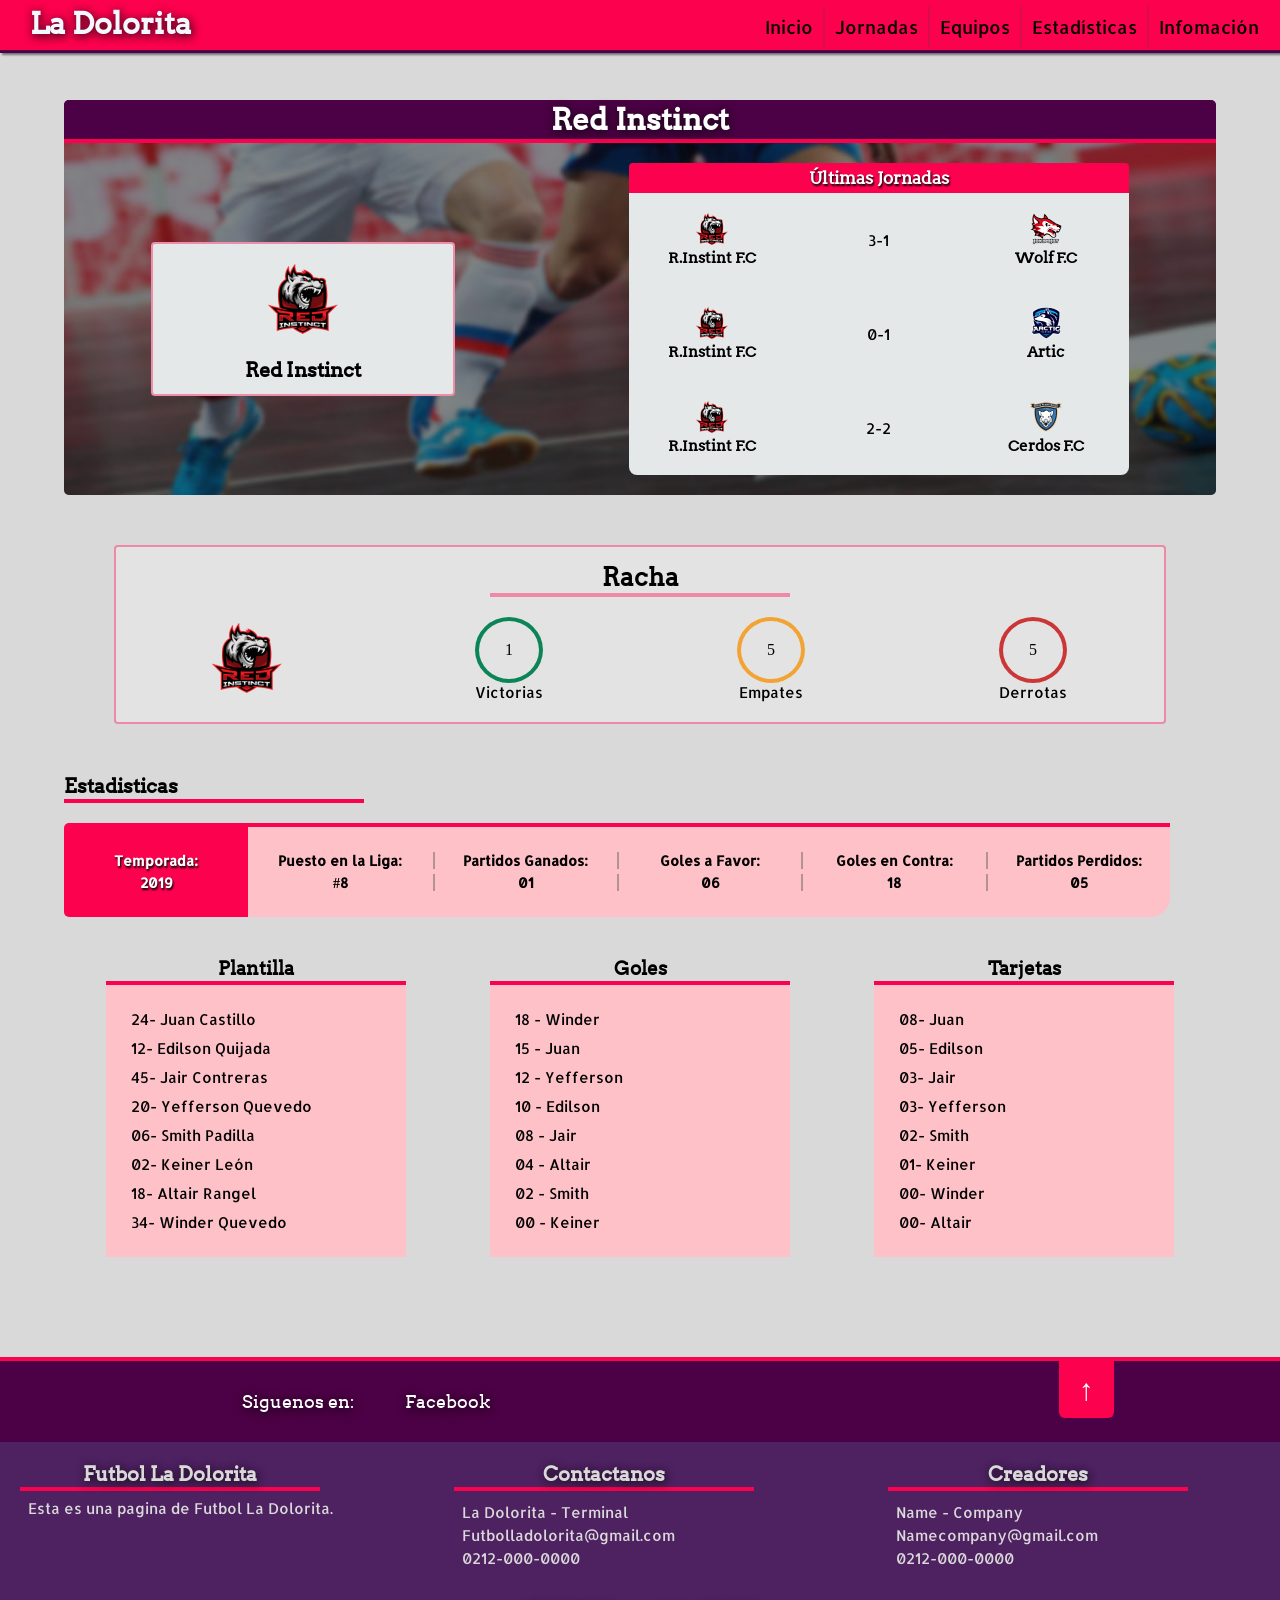
<file: paginas/instint.html>
<!DOCTYPE html>
<html>
<head>
	<title>Futbol La Dolorita - Red Instint</title>
	<meta charset="utf-8">
	<meta name="author" content="Yilver Quevedo">
	<meta name="description" content="Esta es una pagina de futbol La Dolorita">
	<link rel="stylesheet" type="text/css" href="../estilos/equipo.css">
	<link rel="shortcut icon" href="../imagenes/favicon.png" type="image/x-icon">
	<meta name="viewport" content="width=device-width, initial-scale=1, maximum-scale=1" />
</head>
<body>

	<!--Cabecera-->
	<header>

		<!--Titulo-->
			<a href="../index.html"><h1 title="La Dolorita">La Dolorita</h1></a>
		<!--Fin del Titulo-->

		<!--Nav // Menú de Navegacion-->
		<nav>
			<ul id="menu-lateral">
				<a href="../index.html"  style="border-left: 1px solid #FC014D;"><li>Inicio</li></a>
				<a href="jornadas.html"><li>Jornadas</li></a>
				<a href="equipos.html"><li>Equipos</li></a>
				<a href="estadisticas.html"><li>Estadísticas</li></a>
				<a href="informacion.html"><li>Infomación</li></a>
			</ul>
		</nav>
		<!--Fin del Nav-->
	</header>
	<!--Fin de la Cabecera-->
	<div class="margen"></div>

	<!--Articulo / Contenido Principal-->
	<article class="main">

		<!--Ultimas Jornadas-->
		<div class="caja">
			<div class="sabana-caja">
				
			<div class="h4">
				<h4>Red Instinct</h4>
			</div>
			<div class="equipoz">
				<div class="equipo-img">
					<img src="../imagenes/arsenal.png" alt="#" title="#">
				</div>
				<h5>Red Instinct</h5>
			</div>
			<div class="jornadas">
				<h6>Últimas Jornadas</h6>
				<div class="partidos">
					<div class="partido">		
						<div class="equipo1">
							<img src="../imagenes/intic.png" title="#" alt="#">
							<h3>R.Instint F.C</h3>
						</div>
							<div class="hora">
								<p><span>3-1</span></p>
							</div>
						<div class="equipo1">
							<img src="../imagenes/lobo.png" title="#" alt="#">
							<h3>Wolf F.C</h3>
						</div>
					</div>

					<div class="partido">
						<div class="equipo1">
							<img src="../imagenes/intic.png" title="#" alt="#">
							<h3>R.Instint F.C</h3>
						</div>
							<div class="hora">
								<p><span>0-1</span></p>
							</div>
						<div class="equipo1">
							<img src="../imagenes/artic.png" title="#" alt="#">
							<h3>Artic</h3>
						</div>
					</div>

					<div class="partido" id="ultimo">
						<div class="equipo1">
							<img src="../imagenes/intic.png" title="#" alt="#">
							<h3>R.Instint F.C</h3>
						</div>
							<div class="hora">
								<p><span>2-2</span></p>
							</div>
						<div class="equipo1">
							<img src="../imagenes/cerdos.png" title="#" alt="#">
							<h3>Cerdos F.C</h3>
						</div>
					</div>

				</div>
			</div>
			</div>
		</div>
		<!--Fin del div de Ultimas jornadas-->


		<!--Div de Racha-->
		<div class="racha">
			<div class="h3">
				<h3>Racha</h3>
			</div>
			<div class="numeros-racha">
				<ul class="numeros-div">
					<li><img src="../imagenes/arsenal.png" alt="#" title="#"></li>
					<li class="bordes1">
						<p class="bordes1">1</p>
						<span>Victorias</span>
					</li>
					<li class="bordes1">
						<p class="bordes2">5</p>
						<span>Empates</span>
					</li>
					<li class="bordes1">
						<p class="bordes3">5</p>
						<span>Derrotas</span>
					</li>
				</ul>
			</div>
		</div>
		<!--Fin del Div de Racha-->

		<!--Div de Estadisticas-->
		<div class="estadisticas">
			<div class="h33">
				<h3>Estadisticas</h3>
			</div>
			<div class="estadi">
				
				<div class="cuadro" id="cuadro-color">
					<ul>
						<li class="border-left">Temporada:</li>
						<li class="border-left">2019</li>
					</ul>
				</div>

				<div class="cuadro">
					<ul>
						<li class="border-left">Puesto en la Liga:</li>
						<li class="border-left">#8</li>
					</ul>
				</div>

				<div class="cuadro">
					<ul>
						<li>Partidos Ganados:</li>
						<li>01</li>
					</ul>
				</div>

				<div class="cuadro">
					<ul>
						<li>Goles a Favor:</li>
						<li>06</li>
					</ul>
				</div>

				<div class="cuadro">
					<ul>
						<li>Goles en Contra:</li>
						<li>18</li>
					</ul>
				</div>

				<div class="cuadro" id="lao">
					<ul>
						<li>Partidos Perdidos:</li>
						<li>05</li>
					</ul>
				</div>

			</div>
		</div>
		<!--Fin del Div de Estadisticas-->
		<div class="finald">
			
			<div class="plantilla">
				<h3>Plantilla</h3>
				<ul>
					<li>24- Juan Castillo</li>
					<li>12- Edilson Quijada</li>
					<li>45- Jair Contreras</li>
					<li>20- Yefferson Quevedo</li>
					<li>06- Smith Padilla</li>
					<li>02- Keiner León</li>
					<li>18- Altair Rangel</li>
					<li>34- Winder Quevedo</li>
				</ul>
			</div>

			<div class="plantilla">
				<h3>Goles</h3>
				<ul>
					<li>18 - Winder</li>
					<li>15 - Juan</li>
					<li>12 - Yefferson</li>
					<li>10 - Edilson</li>
					<li>08 - Jair</li>
					<li>04 - Altair</li>
					<li>02 - Smith</li>
					<li>00 - Keiner</li>
				</ul>
			</div>

			<div class="plantilla">
				<h3>Tarjetas</h3>
				<ul>
					<li>08- Juan</li>
					<li>05- Edilson</li>
					<li>03- Jair</li>
					<li>03- Yefferson</li>
					<li>02- Smith</li>
					<li>01- Keiner</li>
					<li>00- Winder</li>
					<li>00- Altair</li>
				</ul>
			</div>

		</div>

	</article>
	<!--Fin del Contenido Principal / Article-->


	<!--footer-->
	<footer>
		<!--Primer Footer-->
		<div class="primer-footer">
			<div class="redes">	
				<p>Siguenos en:</p>
				<a href="#">Facebook</a>
			</div>
			<a href="#">
				<div class="boton-final">
					<p>↑</p>
				</div>
			</a>
		</div>

		<!--Segundo Footer-->
		<div class="segundo-footer">
			<div class="sector1">
				<h5>Futbol La Dolorita</h5>
				<p>
					Esta es una pagina de Futbol La Dolorita.
				</p>
			</div>
			<div class="sector1">
				<h5>Contactanos</h5>
				<ul>
					<li>La Dolorita - Terminal</li>
					<li>Futbolladolorita@gmail.com</li>
					<li>0212-000-0000</li>
				</ul>
			</div>
			<div class="sector1">
				<h5>Creadores</h5>
				<ul>
					<li>Name - Company</li>
					<li>Namecompany@gmail.com</li>
					<li>0212-000-0000</li>
				</ul>
			</div>
		</div>

		<!--Tercer Footer-->
		<div class="tercer-footer">
			<p>© 2019 Copyright: <span>D & Y</span></p>
		</div>
	</footer>
	<!--Fin del Footer-->

</body>
</html>
</file>
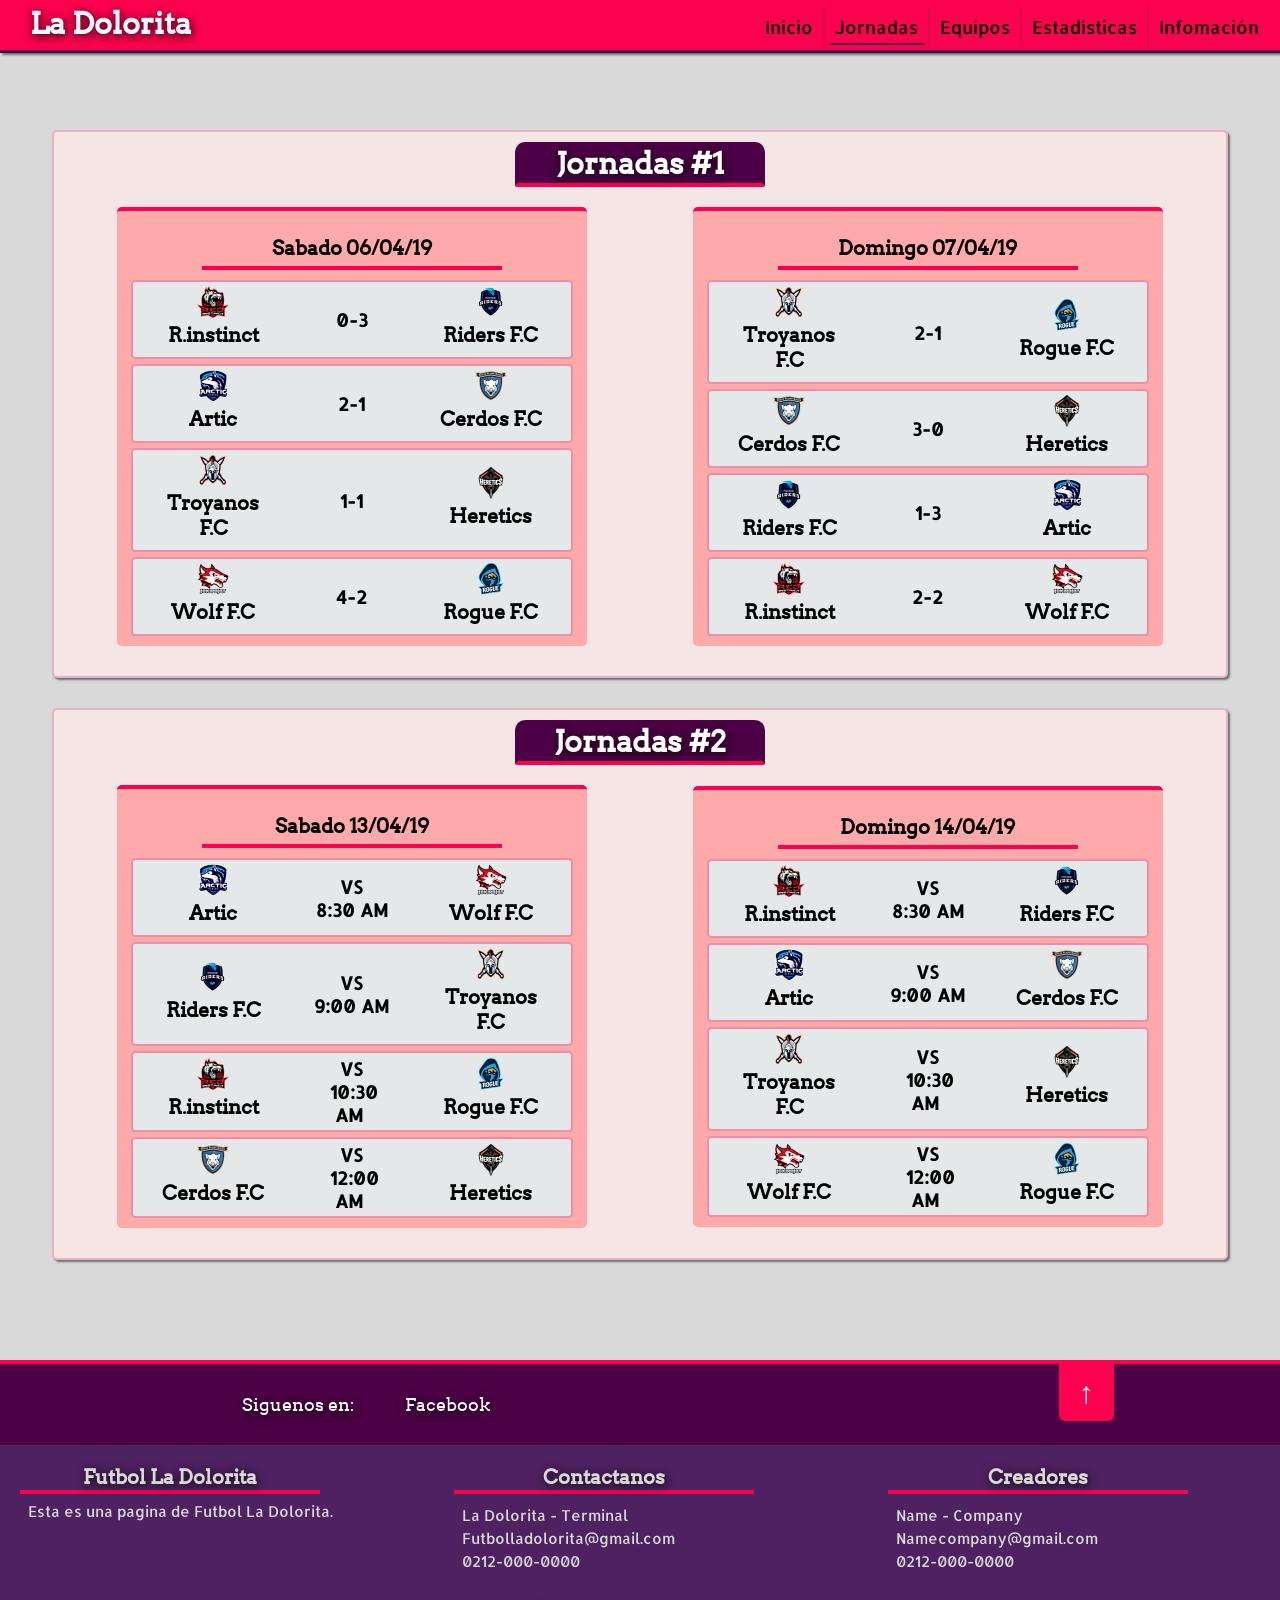
<file: paginas/jornadas.html>
<!DOCTYPE html>
<html>
<head>
	<title>Futbol La Dolorita - Jornadas</title>
	<meta charset="utf-8">
	<meta name="author" content="Yilver Quevedo">
	<meta name="description" content="Esta es una pagina de futbol La Dolorita">
	<link rel="stylesheet" type="text/css" href="../estilos/jornadas.css">
	<link rel="shortcut icon" href="../imagenes/favicon.png" type="image/x-icon">
	<meta name="viewport" content="width=device-width, initial-scale=1, maximum-scale=1" />
</head>
<body>

	<!--Cabecera-->
	<header>

		<!--Titulo-->
			<a href="../index.html"><h1 title="La Dolorita">La Dolorita</h1></a>
		<!--Fin del Titulo-->

		<!--Nav // Menú de Navegacion-->
		<nav>
			<ul id="menu-lateral">
				<a href="../index.html"  style="border-left: 1px solid #FC014D;"><li>Inicio</li></a>
				<a href="jornadas.html"><li style="border-bottom: 2px solid #4c0045;">Jornadas</li></a>
				<a href="equipos.html"><li>Equipos</li></a>
				<a href="estadisticas.html"><li>Estadísticas</li></a>
				<a href="informacion.html"><li>Infomación</li></a>
			</ul>
		</nav>
		<!--Fin del Nav-->

	</header>
	<!--Fin de la Cabecera-->

	<!--Jornadas-->
	<div class="margen"></div>
	<article class="jornadas">

		<!--Primera Jornada-->
		<div class="partea">
			<div class="h4">
				<h4>Jornadas #1</h4>
			</div>
			<div class="parte">

				<!--Jornada del Sabado-->
				<div class="partidos">
					<div class="h5">
						<h5>Sabado 06/04/19</h5>
					</div>

					<div class="jornada">
						<div class="equipo1">
							<img src="../imagenes/intic.png" title="#" alt="#">
							<h3>R.instinct</h3>
						</div>
						<div class="hora">
							<p><span>0-3</span></p>
						</div>
						<div class="equipo1">
							<img src="../imagenes/riders.png" title="#" alt="#">
							<h3>Riders F.C</h3>
						</div>
					</div>

					<div class="jornada">
						<div class="equipo1">
							<img src="../imagenes/artic.png" title="#" alt="#">
							<h3>Artic</h3>
						</div>
						<div class="hora">
							<p><span>2-1</span></p>
						</div>
						<div class="equipo1">
							<img src="../imagenes/cerdos.png" title="#" alt="#">
							<h3>Cerdos F.C</h3>
						</div>
					</div>

					<div class="jornada">
						<div class="equipo1">
							<img src="../imagenes/troyanos.png" title="#" alt="#">
							<h3>Troyanos F.C</h3>
						</div>
						<div class="hora">
							<p><span>1-1</span></p>
						</div>
						<div class="equipo1">
							<img src="../imagenes/here.png" title="#" alt="#">
							<h3>Heretics</h3>
						</div>
					</div>

					<div class="jornada">
						<div class="equipo1">
							<img src="../imagenes/lobo.png" title="#" alt="#">
							<h3>Wolf F.C</h3>
						</div>
						<div class="hora">
							<p><span>4-2</span></p>
						</div>
						<div class="equipo1">
							<img src="../imagenes/rogue.png" title="#" alt="#">
							<h3>Rogue F.C</h3>
						</div>
					</div>
				</div>
				<!--Fin de la Jornada del Sabado-->
					
				<!--Jornada del Domingo-->
				<div class="partidos">
					<div class="h5">
						<h5>Domingo 07/04/19</h5>
					</div>

					<div class="jornada">
						<div class="equipo1">
							<img src="../imagenes/troyanos.png" title="#" alt="#">
							<h3>Troyanos F.C</h3>
						</div>
						<div class="hora">
							<p><span>2-1</span></p>
						</div>
						<div class="equipo1">
							<img src="../imagenes/rogue.png" title="#" alt="#">
							<h3>Rogue F.C</h3>
						</div>
					</div>

					<div class="jornada">
						<div class="equipo1">
							<img src="../imagenes/cerdos.png" title="#" alt="#">
							<h3>Cerdos F.C</h3>
						</div>
						<div class="hora">
							<p><span>3-0</span></p>
						</div>
						<div class="equipo1">
							<img src="../imagenes/here.png" title="#" alt="#">
							<h3>Heretics</h3>
						</div>
					</div>

					<div class="jornada">
						<div class="equipo1">
							<img src="../imagenes/riders.png" title="#" alt="#">
							<h3>Riders F.C</h3>
						</div>
						<div class="hora">
							<p><span>1-3</span></p>
						</div>
						<div class="equipo1">
							<img src="../imagenes/artic.png" title="#" alt="#">
							<h3>Artic</h3>
						</div>
					</div>

					<div class="jornada">
						<div class="equipo1">
							<img src="../imagenes/intic.png" title="#" alt="#">
							<h3>R.instinct</h3>
						</div>
						<div class="hora">
							<p><span>2-2</span></p>
						</div>
						<div class="equipo1">
							<img src="../imagenes/lobo.png" title="#" alt="#">
							<h3>Wolf F.C</h3>
						</div>
					</div>
				</div>
				<!--Fin de la Jornada del Domingo-->
			</div>
		</div>
		<!--Fin de la Primera Jornada-->

		<!--Segunda Jornada-->
		<!--Segunda Jornada-->		
		<!--Segunda Jornada-->
		<div class="partea">
			<div class="h4">
				<h4>Jornadas #2</h4>
			</div>
			<div class="parte">

				<!--Jornada del Sabado-->
				<div class="partidos">
					<div class="h5">
						<h5>Sabado 13/04/19</h5>
					</div>

					<div class="jornada">
						<div class="equipo1">
							<img src="../imagenes/artic.png" title="#" alt="#">
							<h3>Artic</h3>
						</div>
						<div class="hora">
							<p><span>VS</span></p>
							<p><span>8:30 AM</span></p>
						</div>
						<div class="equipo1">
							<img src="../imagenes/lobo.png" title="#" alt="#">
							<h3>Wolf F.C</h3>
						</div>
					</div>

					<div class="jornada">
						<div class="equipo1">
							<img src="../imagenes/riders.png" title="#" alt="#">
							<h3>Riders F.C</h3>
						</div>
						<div class="hora">
							<p><span>VS</span></p>
							<p><span>9:00 AM</span></p>
						</div>
						<div class="equipo1">
							<img src="../imagenes/troyanos.png" title="#" alt="#">
							<h3>Troyanos F.C</h3>
						</div>
					</div>

					<div class="jornada">
						<div class="equipo1">
							<img src="../imagenes/intic.png" title="#" alt="#">
							<h3>R.instinct</h3>
						</div>
						<div class="hora">
							<p><span>VS</span></p>
							<p><span>10:30 AM</span></p>
						</div>
						<div class="equipo1">
							<img src="../imagenes/rogue.png" title="#" alt="#">
							<h3>Rogue F.C</h3>
						</div>
					</div>

					<div class="jornada">
						<div class="equipo1">
							<img src="../imagenes/cerdos.png" title="#" alt="#">
							<h3>Cerdos F.C</h3>
						</div>
						<div class="hora">
							<p><span>VS</span></p>
							<p><span>12:00 AM</span></p>
						</div>
						<div class="equipo1">
							<img src="../imagenes/here.png" title="#" alt="#">
							<h3>Heretics</h3>
						</div>
					</div>

				</div>
				<!--Fin de la Jornada del Sabado-->

				<!--Jornada del Domingo-->
				<div class="partidos">
					<div class="h5">
						<h5>Domingo 14/04/19</h5>
					</div>
					<div class="jornada">
						<div class="equipo1">
							<img src="../imagenes/intic.png" title="#" alt="#">
							<h3>R.instinct</h3>
						</div>
						<div class="hora">
							<p><span>VS</span></p>
							<p><span>8:30 AM</span></p>
						</div>
						<div class="equipo1">
							<img src="../imagenes/riders.png" title="#" alt="#">
							<h3>Riders F.C</h3>
						</div>
					</div>

					<div class="jornada">
						<div class="equipo1">
							<img src="../imagenes/artic.png" title="#" alt="#">
							<h3>Artic</h3>
						</div>
						<div class="hora">
							<p><span>VS</span></p>
							<p><span>9:00 AM</span></p>
						</div>
						<div class="equipo1">
							<img src="../imagenes/cerdos.png" title="#" alt="#">
							<h3>Cerdos F.C</h3>
						</div>
					</div>

					<div class="jornada">
						<div class="equipo1">
							<img src="../imagenes/troyanos.png" title="#" alt="#">
							<h3>Troyanos F.C</h3>
						</div>
						<div class="hora">
							<p><span>VS</span></p>
							<p><span>10:30 AM</span></p>
						</div>
						<div class="equipo1">
							<img src="../imagenes/here.png" title="#" alt="#">
							<h3>Heretics</h3>
						</div>
					</div>

					<div class="jornada">
						<div class="equipo1">
							<img src="../imagenes/lobo.png" title="#" alt="#">
							<h3>Wolf F.C</h3>
						</div>
						<div class="hora">
							<p><span>VS</span></p>
							<p><span>12:00 AM</span></p>
						</div>
						<div class="equipo1">
							<img src="../imagenes/rogue.png" title="#" alt="#">
							<h3>Rogue F.C</h3>
						</div>
					</div>

				</div>
				<!--Fin de la Jornada del Domingo-->

			</div>
		</div>
		<!--Fin de la Segunda Jornada-->

	</article>
	<!--Fin de las Jornadas-->
	<!--Fin de las Jornadas-->
	<!--Fin de las Jornadas-->

	<!--footer-->
	<footer>
		<!--Primer Footer-->
		<div class="primer-footer">
			<div class="redes">	
				<p>Siguenos en:</p>
				<a href="#">Facebook</a>
			</div>
			<a href="#">
				<div class="boton-final">
					<p>↑</p>
				</div>
			</a>
		</div>

		<!--Segundo Footer-->
		<div class="segundo-footer">
			<div class="sector1">
				<h5>Futbol La Dolorita</h5>
				<p>
					Esta es una pagina de Futbol La Dolorita.
				</p>
			</div>
			<div class="sector1">
				<h5>Contactanos</h5>
				<ul>
					<li>La Dolorita - Terminal</li>
					<li>Futbolladolorita@gmail.com</li>
					<li>0212-000-0000</li>
				</ul>
			</div>
			<div class="sector1">
				<h5>Creadores</h5>
				<ul>
					<li>Name - Company</li>
					<li>Namecompany@gmail.com</li>
					<li>0212-000-0000</li>
				</ul>
			</div>
		</div>

		<!--Tercer Footer-->
		<div class="tercer-footer">
			<p>© 2019 Copyright: <span>D & Y</span></p>
		</div>
	</footer>
	<!--Fin del Footer-->
</body>
</html>
</file>
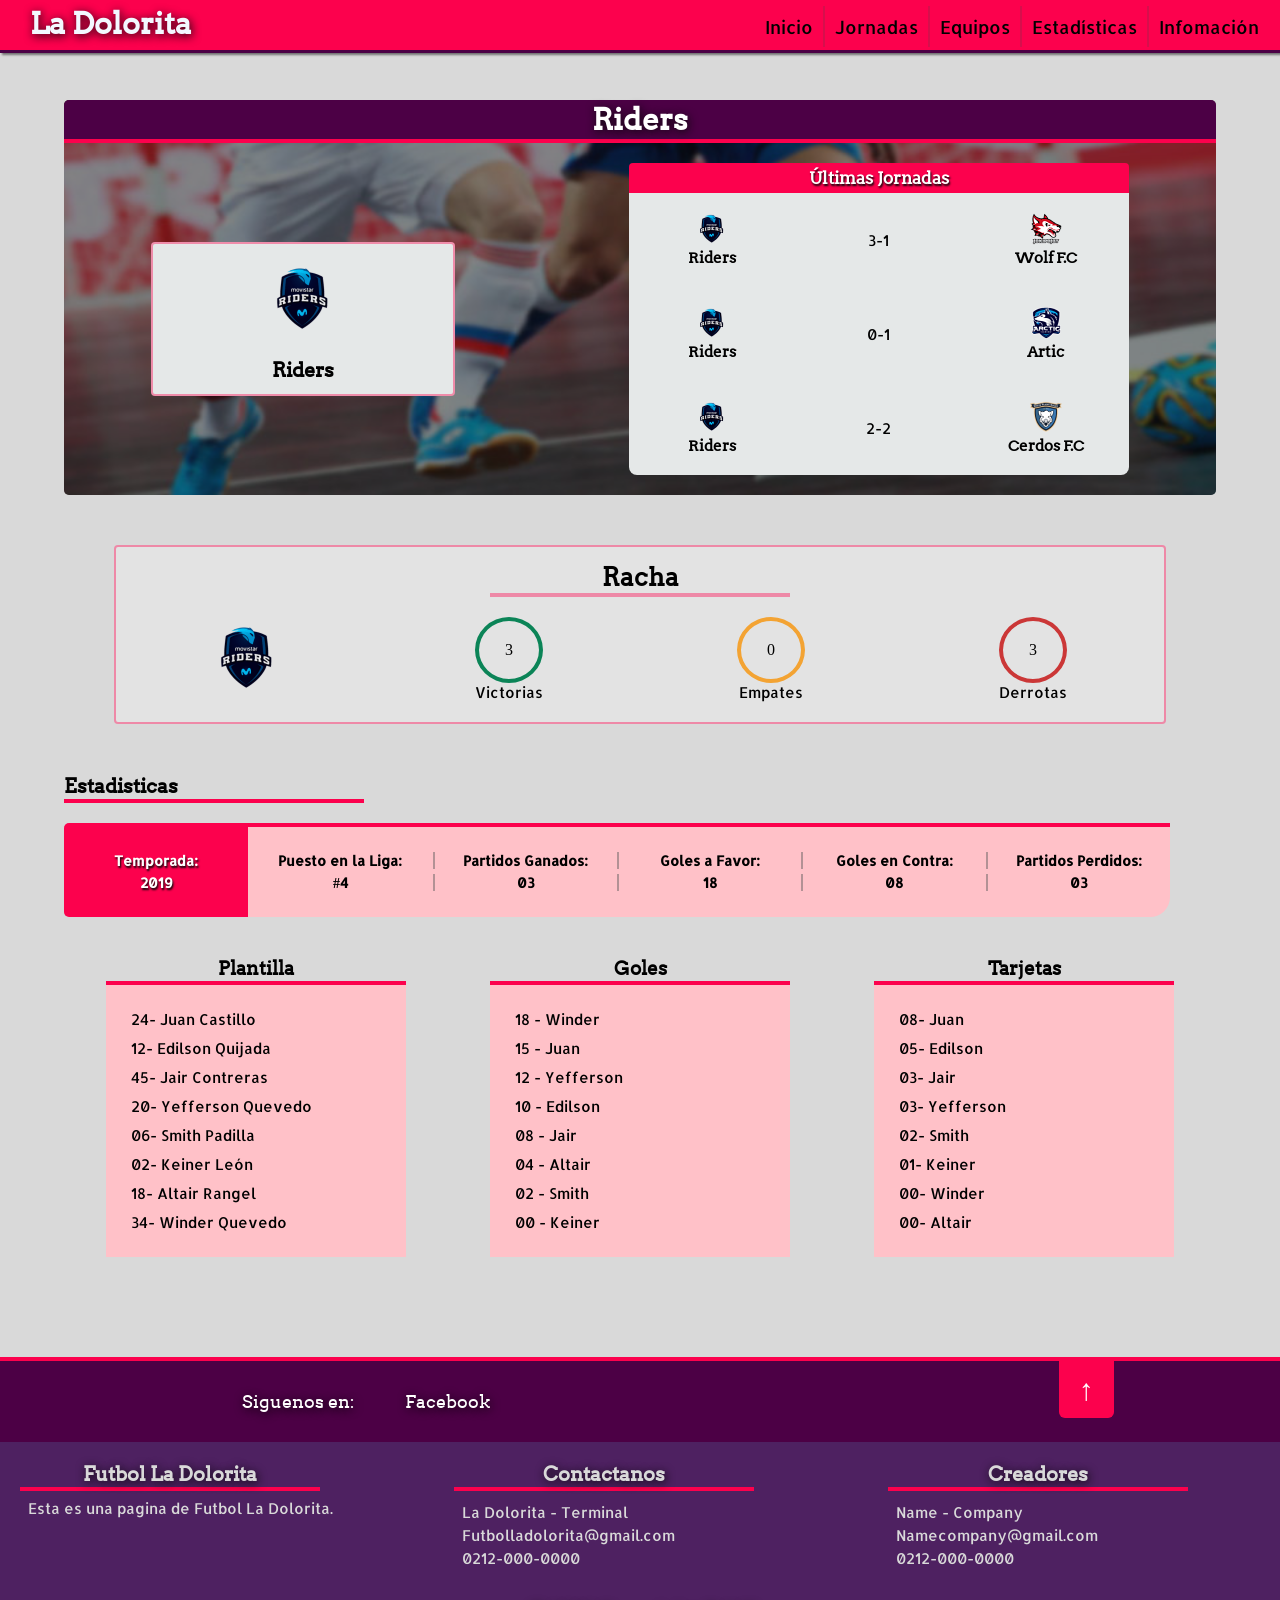
<file: paginas/riders.html>
<!DOCTYPE html>
<html>
<head>
	<title>Futbol La Dolorita - Riders</title>
	<meta charset="utf-8">
	<meta name="author" content="Yilver Quevedo">
	<meta name="description" content="Esta es una pagina de futbol La Dolorita">
	<link rel="stylesheet" type="text/css" href="../estilos/equipo.css">
	<link rel="shortcut icon" href="../imagenes/favicon.png" type="image/x-icon">
	<meta name="viewport" content="width=device-width, initial-scale=1, maximum-scale=1" />
</head>
<body>

	<!--Cabecera-->
	<header>

		<!--Titulo-->
			<a href="../index.html"><h1 title="La Dolorita">La Dolorita</h1></a>
		<!--Fin del Titulo-->

		<!--Nav // Menú de Navegacion-->
		<nav>
			<ul id="menu-lateral">
				<a href="../index.html"  style="border-left: 1px solid #FC014D;"><li>Inicio</li></a>
				<a href="jornadas.html"><li>Jornadas</li></a>
				<a href="equipos.html"><li>Equipos</li></a>
				<a href="estadisticas.html"><li>Estadísticas</li></a>
				<a href="informacion.html"><li>Infomación</li></a>
			</ul>
		</nav>
		<!--Fin del Nav-->
	</header>
	<!--Fin de la Cabecera-->
	<div class="margen"></div>

	<!--Articulo / Contenido Principal-->
	<article class="main">

		<!--Ultimas Jornadas-->
		<div class="caja">
			<div class="sabana-caja">
				
			<div class="h4">
				<h4>Riders</h4>
			</div>
			<div class="equipoz">
				<div class="equipo-img">
					<img src="../imagenes/atletico.png" alt="#" title="#">
				</div>
				<h5>Riders</h5>
			</div>
			<div class="jornadas">
				<h6>Últimas Jornadas</h6>
				<div class="partidos">
					<div class="partido">		
						<div class="equipo1">
							<img src="../imagenes/riders.png" title="#" alt="#">
							<h3>Riders</h3>
						</div>
							<div class="hora">
								<p><span>3-1</span></p>
							</div>
						<div class="equipo1">
							<img src="../imagenes/lobo.png" title="#" alt="#">
							<h3>Wolf F.C</h3>
						</div>
					</div>

					<div class="partido">
						<div class="equipo1">
							<img src="../imagenes/riders.png" title="#" alt="#">
							<h3>Riders</h3>
						</div>
							<div class="hora">
								<p><span>0-1</span></p>
							</div>
						<div class="equipo1">
							<img src="../imagenes/artic.png" title="#" alt="#">
							<h3>Artic</h3>
						</div>
					</div>

					<div class="partido" id="ultimo">
						<div class="equipo1">
							<img src="../imagenes/riders.png" title="#" alt="#">
							<h3>Riders</h3>
						</div>
							<div class="hora">
								<p><span>2-2</span></p>
							</div>
						<div class="equipo1">
							<img src="../imagenes/cerdos.png" title="#" alt="#">
							<h3>Cerdos F.C</h3>
						</div>
					</div>

				</div>
			</div>
			</div>
		</div>
		<!--Fin del div de Ultimas jornadas-->


		<!--Div de Racha-->
		<div class="racha">
			<div class="h3">
				<h3>Racha</h3>
			</div>
			<div class="numeros-racha">
				<ul class="numeros-div">
					<li><img src="../imagenes/atletico.png" alt="#" title="#"></li>
					<li class="bordes1">
						<p class="bordes1">3</p>
						<span>Victorias</span>
					</li>
					<li class="bordes1">
						<p class="bordes2">0</p>
						<span>Empates</span>
					</li>
					<li class="bordes1">
						<p class="bordes3">3</p>
						<span>Derrotas</span>
					</li>
				</ul>
			</div>
		</div>
		<!--Fin del Div de Racha-->

		<!--Div de Estadisticas-->
		<div class="estadisticas">
			<div class="h33">
				<h3>Estadisticas</h3>
			</div>
			<div class="estadi">
				
				<div class="cuadro" id="cuadro-color">
					<ul>
						<li class="border-left">Temporada:</li>
						<li class="border-left">2019</li>
					</ul>
				</div>

				<div class="cuadro">
					<ul>
						<li class="border-left">Puesto en la Liga:</li>
						<li class="border-left">#4</li>
					</ul>
				</div>

				<div class="cuadro">
					<ul>
						<li>Partidos Ganados:</li>
						<li>03</li>
					</ul>
				</div>

				<div class="cuadro">
					<ul>
						<li>Goles a Favor:</li>
						<li>18</li>
					</ul>
				</div>

				<div class="cuadro">
					<ul>
						<li>Goles en Contra:</li>
						<li>08</li>
					</ul>
				</div>

				<div class="cuadro" id="lao">
					<ul>
						<li>Partidos Perdidos:</li>
						<li>03</li>
					</ul>
				</div>

			</div>
		</div>
		<!--Fin del Div de Estadisticas-->
		<div class="finald">
			
			<div class="plantilla">
				<h3>Plantilla</h3>
				<ul>
					<li>24- Juan Castillo</li>
					<li>12- Edilson Quijada</li>
					<li>45- Jair Contreras</li>
					<li>20- Yefferson Quevedo</li>
					<li>06- Smith Padilla</li>
					<li>02- Keiner León</li>
					<li>18- Altair Rangel</li>
					<li>34- Winder Quevedo</li>
				</ul>
			</div>

			<div class="plantilla">
				<h3>Goles</h3>
				<ul>
					<li>18 - Winder</li>
					<li>15 - Juan</li>
					<li>12 - Yefferson</li>
					<li>10 - Edilson</li>
					<li>08 - Jair</li>
					<li>04 - Altair</li>
					<li>02 - Smith</li>
					<li>00 - Keiner</li>
				</ul>
			</div>

			<div class="plantilla">
				<h3>Tarjetas</h3>
				<ul>
					<li>08- Juan</li>
					<li>05- Edilson</li>
					<li>03- Jair</li>
					<li>03- Yefferson</li>
					<li>02- Smith</li>
					<li>01- Keiner</li>
					<li>00- Winder</li>
					<li>00- Altair</li>
				</ul>
			</div>

		</div>

	</article>
	<!--Fin del Contenido Principal / Article-->


	<!--footer-->
	<footer>
		<!--Primer Footer-->
		<div class="primer-footer">
			<div class="redes">	
				<p>Siguenos en:</p>
				<a href="#">Facebook</a>
			</div>
			<a href="#">
				<div class="boton-final">
					<p>↑</p>
				</div>
			</a>
		</div>

		<!--Segundo Footer-->
		<div class="segundo-footer">
			<div class="sector1">
				<h5>Futbol La Dolorita</h5>
				<p>
					Esta es una pagina de Futbol La Dolorita.
				</p>
			</div>
			<div class="sector1">
				<h5>Contactanos</h5>
				<ul>
					<li>La Dolorita - Terminal</li>
					<li>Futbolladolorita@gmail.com</li>
					<li>0212-000-0000</li>
				</ul>
			</div>
			<div class="sector1">
				<h5>Creadores</h5>
				<ul>
					<li>Name - Company</li>
					<li>Namecompany@gmail.com</li>
					<li>0212-000-0000</li>
				</ul>
			</div>
		</div>

		<!--Tercer Footer-->
		<div class="tercer-footer">
			<p>© 2019 Copyright: <span>D & Y</span></p>
		</div>
	</footer>
	<!--Fin del Footer-->

</body>
</html>
</file>
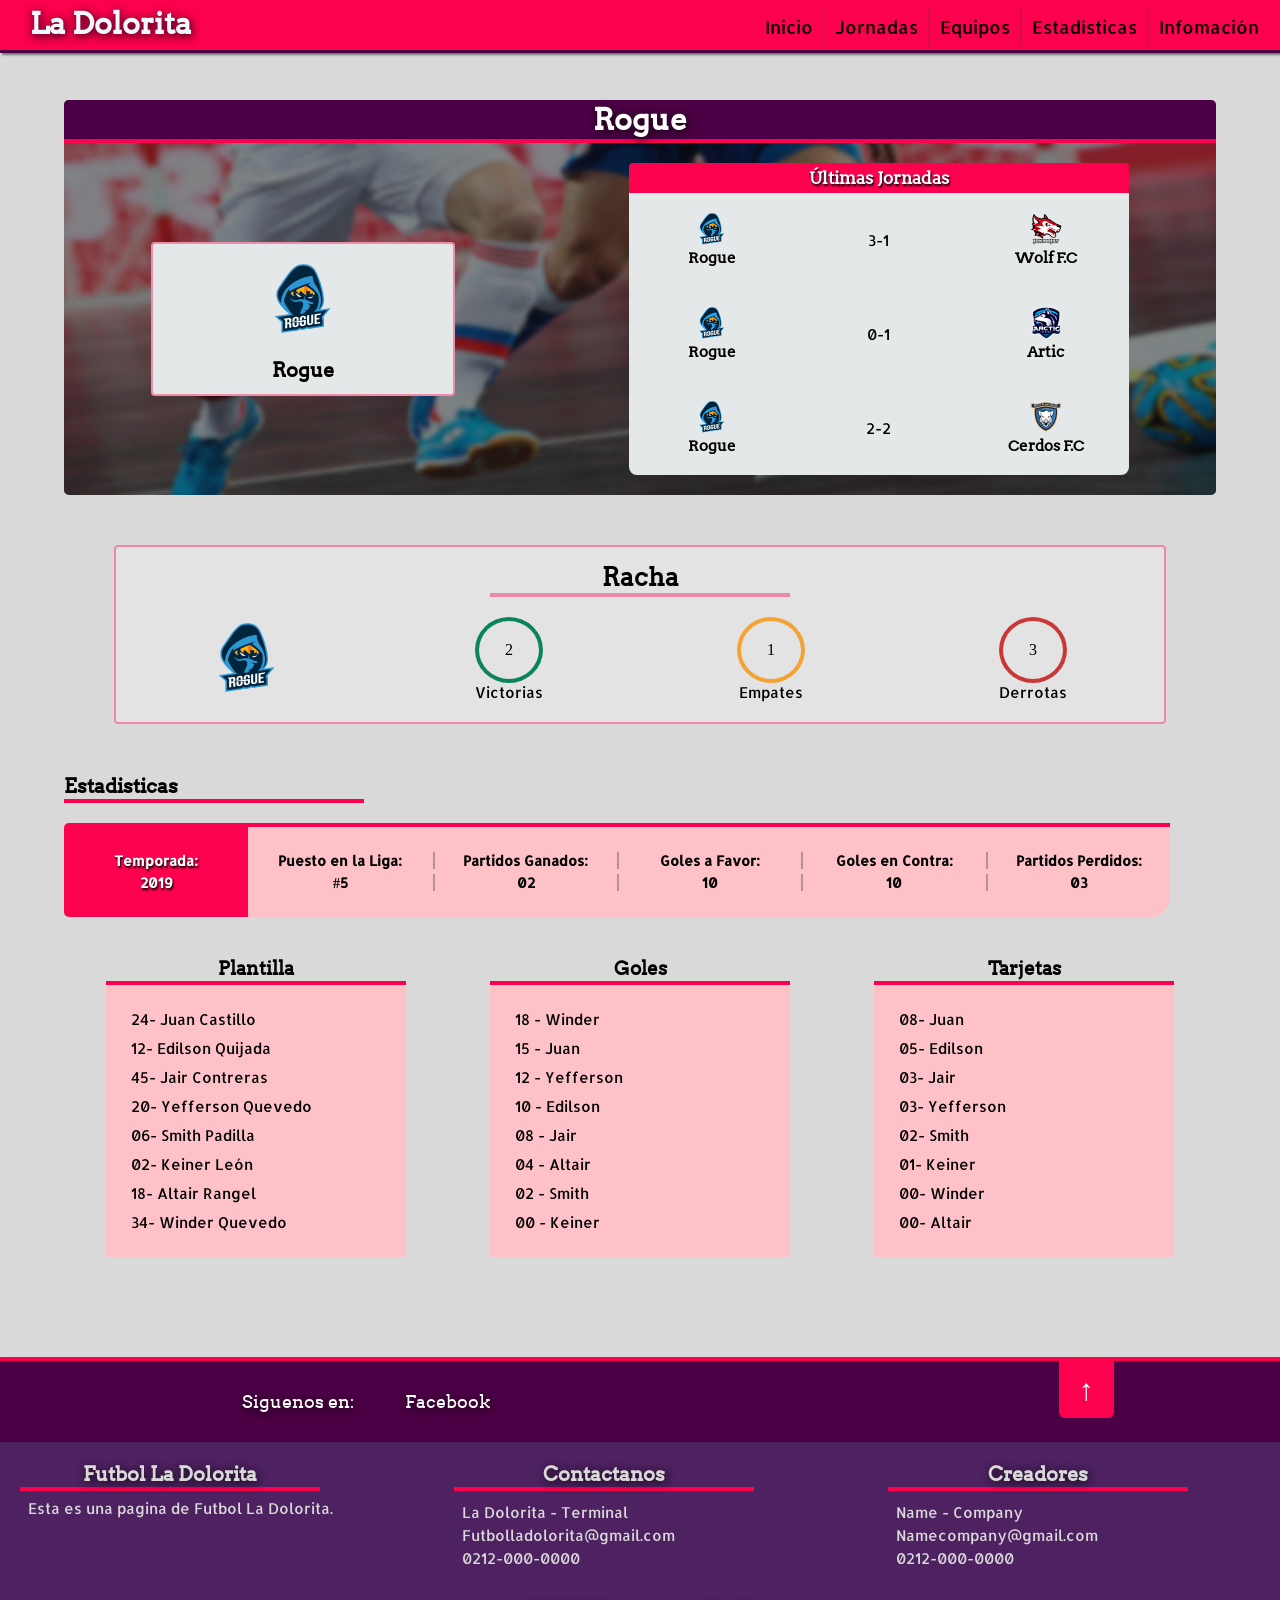
<file: paginas/rogue.html>
<!DOCTYPE html>
<html>
<head>
	<title>Futbol La Dolorita - Rogue</title>
	<meta charset="utf-8">
	<meta name="author" content="Yilver Quevedo">
	<meta name="description" content="Esta es una pagina de futbol La Dolorita">
	<link rel="stylesheet" type="text/css" href="../estilos/equipo.css">
	<link rel="shortcut icon" href="../imagenes/favicon.png" type="image/x-icon">
	<meta name="viewport" content="width=device-width, initial-scale=1, maximum-scale=1" />
</head>
<body>

	<!--Cabecera-->
	<header>

		<!--Titulo-->
			<a href="../index.html"><h1 title="La Dolorita">La Dolorita</h1></a>
		<!--Fin del Titulo-->

		<!--Nav // Menú de Navegacion-->
		<nav>
			<ul id="menu-lateral">
				<a href="../index.html"  style="border-left: 1px solid #FC014D;"><li>Inicio</li></a>
				<a href="jornadas.html"><li>Jornadas</li></a>
				<a href="equipos.html"><li>Equipos</li></a>
				<a href="estadisticas.html"><li>Estadísticas</li></a>
				<a href="informacion.html"><li>Infomación</li></a>
			</ul>
		</nav>
		<!--Fin del Nav-->
	</header>
	<!--Fin de la Cabecera-->
	<div class="margen"></div>

	<!--Articulo / Contenido Principal-->
	<article class="main">

		<!--Ultimas Jornadas-->
		<div class="caja">
			<div class="sabana-caja">
				
			<div class="h4">
				<h4>Rogue</h4>
			</div>
			<div class="equipoz">
				<div class="equipo-img">
					<img src="../imagenes/roma.png" alt="#" title="#">
				</div>
				<h5>Rogue</h5>
			</div>
			<div class="jornadas">
				<h6>Últimas Jornadas</h6>
				<div class="partidos">
					<div class="partido">		
						<div class="equipo1">
							<img src="../imagenes/rogue.png" title="#" alt="#">
							<h3>Rogue</h3>
						</div>
							<div class="hora">
								<p><span>3-1</span></p>
							</div>
						<div class="equipo1">
							<img src="../imagenes/lobo.png" title="#" alt="#">
							<h3>Wolf F.C</h3>
						</div>
					</div>

					<div class="partido">
						<div class="equipo1">
							<img src="../imagenes/rogue.png" title="#" alt="#">
							<h3>Rogue</h3>
						</div>
							<div class="hora">
								<p><span>0-1</span></p>
							</div>
						<div class="equipo1">
							<img src="../imagenes/artic.png" title="#" alt="#">
							<h3>Artic</h3>
						</div>
					</div>

					<div class="partido" id="ultimo">
						<div class="equipo1">
							<img src="../imagenes/rogue.png" title="#" alt="#">
							<h3>Rogue</h3>
						</div>
							<div class="hora">
								<p><span>2-2</span></p>
							</div>
						<div class="equipo1">
							<img src="../imagenes/cerdos.png" title="#" alt="#">
							<h3>Cerdos F.C</h3>
						</div>
					</div>

				</div>
			</div>
			</div>
		</div>
		<!--Fin del div de Ultimas jornadas-->


		<!--Div de Racha-->
		<div class="racha">
			<div class="h3">
				<h3>Racha</h3>
			</div>
			<div class="numeros-racha">
				<ul class="numeros-div">
					<li><img src="../imagenes/roma.png" alt="#" title="#"></li>
					<li class="bordes1">
						<p class="bordes1">2</p>
						<span>Victorias</span>
					</li>
					<li class="bordes1">
						<p class="bordes2">1</p>
						<span>Empates</span>
					</li>
					<li class="bordes1">
						<p class="bordes3">3</p>
						<span>Derrotas</span>
					</li>
				</ul>
			</div>
		</div>
		<!--Fin del Div de Racha-->

		<!--Div de Estadisticas-->
		<div class="estadisticas">
			<div class="h33">
				<h3>Estadisticas</h3>
			</div>
			<div class="estadi">
				
				<div class="cuadro" id="cuadro-color">
					<ul>
						<li class="border-left">Temporada:</li>
						<li class="border-left">2019</li>
					</ul>
				</div>

				<div class="cuadro">
					<ul>
						<li class="border-left">Puesto en la Liga:</li>
						<li class="border-left">#5</li>
					</ul>
				</div>

				<div class="cuadro">
					<ul>
						<li>Partidos Ganados:</li>
						<li>02</li>
					</ul>
				</div>

				<div class="cuadro">
					<ul>
						<li>Goles a Favor:</li>
						<li>10</li>
					</ul>
				</div>

				<div class="cuadro">
					<ul>
						<li>Goles en Contra:</li>
						<li>10</li>
					</ul>
				</div>

				<div class="cuadro" id="lao">
					<ul>
						<li>Partidos Perdidos:</li>
						<li>03</li>
					</ul>
				</div>

			</div>
		</div>
		<!--Fin del Div de Estadisticas-->
		<div class="finald">
			
			<div class="plantilla">
				<h3>Plantilla</h3>
				<ul>
					<li>24- Juan Castillo</li>
					<li>12- Edilson Quijada</li>
					<li>45- Jair Contreras</li>
					<li>20- Yefferson Quevedo</li>
					<li>06- Smith Padilla</li>
					<li>02- Keiner León</li>
					<li>18- Altair Rangel</li>
					<li>34- Winder Quevedo</li>
				</ul>
			</div>

			<div class="plantilla">
				<h3>Goles</h3>
				<ul>
					<li>18 - Winder</li>
					<li>15 - Juan</li>
					<li>12 - Yefferson</li>
					<li>10 - Edilson</li>
					<li>08 - Jair</li>
					<li>04 - Altair</li>
					<li>02 - Smith</li>
					<li>00 - Keiner</li>
				</ul>
			</div>

			<div class="plantilla">
				<h3>Tarjetas</h3>
				<ul>
					<li>08- Juan</li>
					<li>05- Edilson</li>
					<li>03- Jair</li>
					<li>03- Yefferson</li>
					<li>02- Smith</li>
					<li>01- Keiner</li>
					<li>00- Winder</li>
					<li>00- Altair</li>
				</ul>
			</div>

		</div>

	</article>
	<!--Fin del Contenido Principal / Article-->


	<!--footer-->
	<footer>
		<!--Primer Footer-->
		<div class="primer-footer">
			<div class="redes">	
				<p>Siguenos en:</p>
				<a href="#">Facebook</a>
			</div>
			<a href="#">
				<div class="boton-final">
					<p>↑</p>
				</div>
			</a>
		</div>

		<!--Segundo Footer-->
		<div class="segundo-footer">
			<div class="sector1">
				<h5>Futbol La Dolorita</h5>
				<p>
					Esta es una pagina de Futbol La Dolorita.
				</p>
			</div>
			<div class="sector1">
				<h5>Contactanos</h5>
				<ul>
					<li>La Dolorita - Terminal</li>
					<li>Futbolladolorita@gmail.com</li>
					<li>0212-000-0000</li>
				</ul>
			</div>
			<div class="sector1">
				<h5>Creadores</h5>
				<ul>
					<li>Name - Company</li>
					<li>Namecompany@gmail.com</li>
					<li>0212-000-0000</li>
				</ul>
			</div>
		</div>

		<!--Tercer Footer-->
		<div class="tercer-footer">
			<p>© 2019 Copyright: <span>D & Y</span></p>
		</div>
	</footer>
	<!--Fin del Footer-->

</body>
</html>
</file>
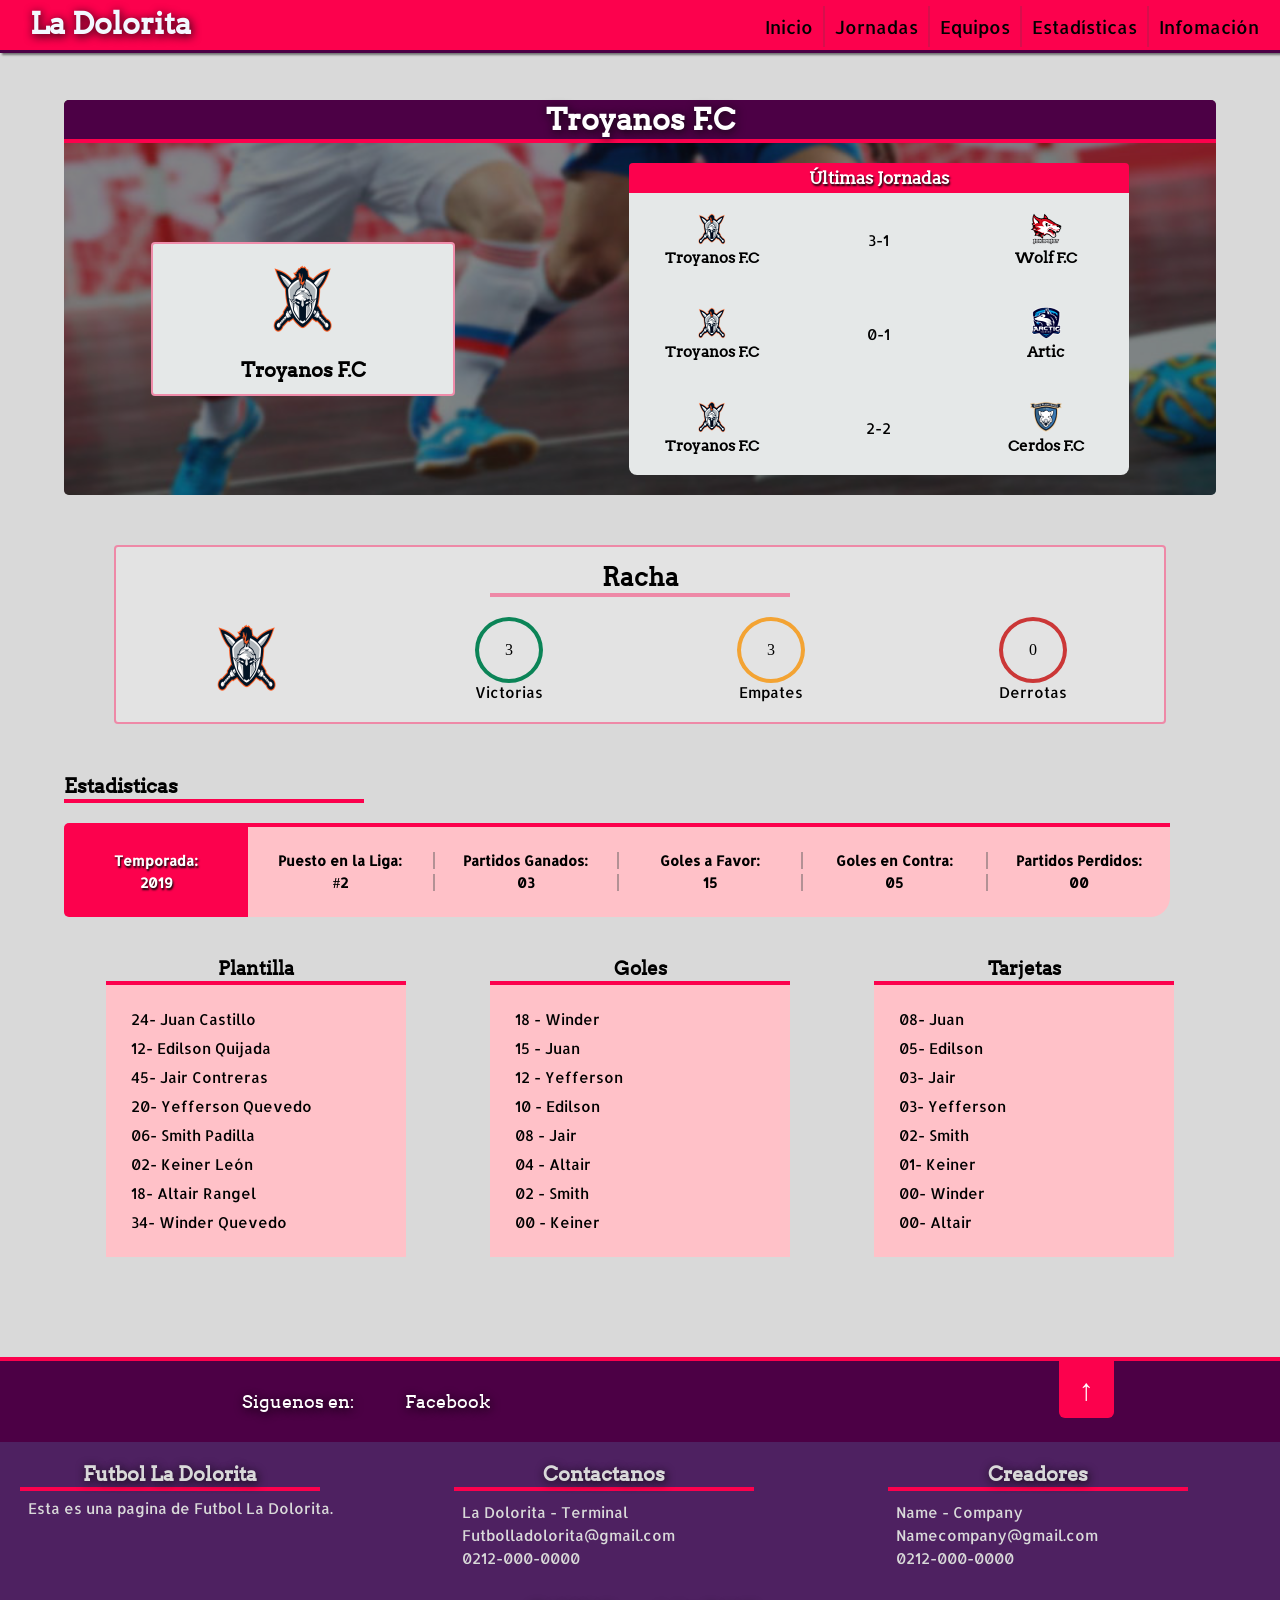
<file: paginas/troyanos.html>
<!DOCTYPE html>
<html>
<head>
	<title>Futbol La Dolorita - Troyanos F.C</title>
	<meta charset="utf-8">
	<meta name="author" content="Yilver Quevedo">
	<meta name="description" content="Esta es una pagina de futbol La Dolorita">
	<link rel="stylesheet" type="text/css" href="../estilos/equipo.css">
	<link rel="shortcut icon" href="../imagenes/favicon.png" type="image/x-icon">
	<meta name="viewport" content="width=device-width, initial-scale=1, maximum-scale=1" />
</head>
<body>

	<!--Cabecera-->
	<header>

		<!--Titulo-->
			<a href="../index.html"><h1 title="La Dolorita">La Dolorita</h1></a>
		<!--Fin del Titulo-->

		<!--Nav // Menú de Navegacion-->
		<nav>
			<ul id="menu-lateral">
				<a href="../index.html"  style="border-left: 1px solid #FC014D;"><li>Inicio</li></a>
				<a href="jornadas.html"><li>Jornadas</li></a>
				<a href="equipos.html"><li>Equipos</li></a>
				<a href="estadisticas.html"><li>Estadísticas</li></a>
				<a href="informacion.html"><li>Infomación</li></a>
			</ul>
		</nav>
		<!--Fin del Nav-->
	</header>
	<!--Fin de la Cabecera-->
	<div class="margen"></div>

	<!--Articulo / Contenido Principal-->
	<article class="main">

		<!--Ultimas Jornadas-->
		<div class="caja">
			<div class="sabana-caja">
				
			<div class="h4">
				<h4>Troyanos F.C</h4>
			</div>
			<div class="equipoz">
				<div class="equipo-img">
					<img src="../imagenes/lazio.png" alt="#" title="#">
				</div>
				<h5>Troyanos F.C</h5>
			</div>
			<div class="jornadas">
				<h6>Últimas Jornadas</h6>
				<div class="partidos">
					<div class="partido">		
						<div class="equipo1">
							<img src="../imagenes/troyanos.png" title="#" alt="#">
							<h3>Troyanos F.C</h3>
						</div>
							<div class="hora">
								<p><span>3-1</span></p>
							</div>
						<div class="equipo1">
							<img src="../imagenes/lobo.png" title="#" alt="#">
							<h3>Wolf F.C</h3>
						</div>
					</div>

					<div class="partido">
						<div class="equipo1">
							<img src="../imagenes/troyanos.png" title="#" alt="#">
							<h3>Troyanos F.C</h3>
						</div>
							<div class="hora">
								<p><span>0-1</span></p>
							</div>
						<div class="equipo1">
							<img src="../imagenes/artic.png" title="#" alt="#">
							<h3>Artic</h3>
						</div>
					</div>

					<div class="partido" id="ultimo">
						<div class="equipo1">
							<img src="../imagenes/troyanos.png" title="#" alt="#">
							<h3>Troyanos F.C</h3>
						</div>
							<div class="hora">
								<p><span>2-2</span></p>
							</div>
						<div class="equipo1">
							<img src="../imagenes/cerdos.png" title="#" alt="#">
							<h3>Cerdos F.C</h3>
						</div>
					</div>

				</div>
			</div>
			</div>
		</div>
		<!--Fin del div de Ultimas jornadas-->


		<!--Div de Racha-->
		<div class="racha">
			<div class="h3">
				<h3>Racha</h3>
			</div>
			<div class="numeros-racha">
				<ul class="numeros-div">
					<li><img src="../imagenes/lazio.png" alt="#" title="#"></li>
					<li class="bordes1">
						<p class="bordes1">3</p>
						<span>Victorias</span>
					</li>
					<li class="bordes1">
						<p class="bordes2">3</p>
						<span>Empates</span>
					</li>
					<li class="bordes1">
						<p class="bordes3">0</p>
						<span>Derrotas</span>
					</li>
				</ul>
			</div>
		</div>
		<!--Fin del Div de Racha-->

		<!--Div de Estadisticas-->
		<div class="estadisticas">
			<div class="h33">
				<h3>Estadisticas</h3>
			</div>
			<div class="estadi">
				
				<div class="cuadro" id="cuadro-color">
					<ul>
						<li class="border-left">Temporada:</li>
						<li class="border-left">2019</li>
					</ul>
				</div>

				<div class="cuadro">
					<ul>
						<li class="border-left">Puesto en la Liga:</li>
						<li class="border-left">#2</li>
					</ul>
				</div>

				<div class="cuadro">
					<ul>
						<li>Partidos Ganados:</li>
						<li>03</li>
					</ul>
				</div>

				<div class="cuadro">
					<ul>
						<li>Goles a Favor:</li>
						<li>15</li>
					</ul>
				</div>

				<div class="cuadro">
					<ul>
						<li>Goles en Contra:</li>
						<li>05</li>
					</ul>
				</div>

				<div class="cuadro" id="lao">
					<ul>
						<li>Partidos Perdidos:</li>
						<li>00</li>
					</ul>
				</div>

			</div>
		</div>
		<!--Fin del Div de Estadisticas-->
		<div class="finald">
			
			<div class="plantilla">
				<h3>Plantilla</h3>
				<ul>
					<li>24- Juan Castillo</li>
					<li>12- Edilson Quijada</li>
					<li>45- Jair Contreras</li>
					<li>20- Yefferson Quevedo</li>
					<li>06- Smith Padilla</li>
					<li>02- Keiner León</li>
					<li>18- Altair Rangel</li>
					<li>34- Winder Quevedo</li>
				</ul>
			</div>

			<div class="plantilla">
				<h3>Goles</h3>
				<ul>
					<li>18 - Winder</li>
					<li>15 - Juan</li>
					<li>12 - Yefferson</li>
					<li>10 - Edilson</li>
					<li>08 - Jair</li>
					<li>04 - Altair</li>
					<li>02 - Smith</li>
					<li>00 - Keiner</li>
				</ul>
			</div>

			<div class="plantilla">
				<h3>Tarjetas</h3>
				<ul>
					<li>08- Juan</li>
					<li>05- Edilson</li>
					<li>03- Jair</li>
					<li>03- Yefferson</li>
					<li>02- Smith</li>
					<li>01- Keiner</li>
					<li>00- Winder</li>
					<li>00- Altair</li>
				</ul>
			</div>

		</div>

	</article>
	<!--Fin del Contenido Principal / Article-->


	<!--footer-->
	<footer>
		<!--Primer Footer-->
		<div class="primer-footer">
			<div class="redes">	
				<p>Siguenos en:</p>
				<a href="#">Facebook</a>
			</div>
			<a href="#">
				<div class="boton-final">
					<p>↑</p>
				</div>
			</a>
		</div>

		<!--Segundo Footer-->
		<div class="segundo-footer">
			<div class="sector1">
				<h5>Futbol La Dolorita</h5>
				<p>
					Esta es una pagina de Futbol La Dolorita.
				</p>
			</div>
			<div class="sector1">
				<h5>Contactanos</h5>
				<ul>
					<li>La Dolorita - Terminal</li>
					<li>Futbolladolorita@gmail.com</li>
					<li>0212-000-0000</li>
				</ul>
			</div>
			<div class="sector1">
				<h5>Creadores</h5>
				<ul>
					<li>Name - Company</li>
					<li>Namecompany@gmail.com</li>
					<li>0212-000-0000</li>
				</ul>
			</div>
		</div>

		<!--Tercer Footer-->
		<div class="tercer-footer">
			<p>© 2019 Copyright: <span>D & Y</span></p>
		</div>
	</footer>
	<!--Fin del Footer-->

</body>
</html>
</file>
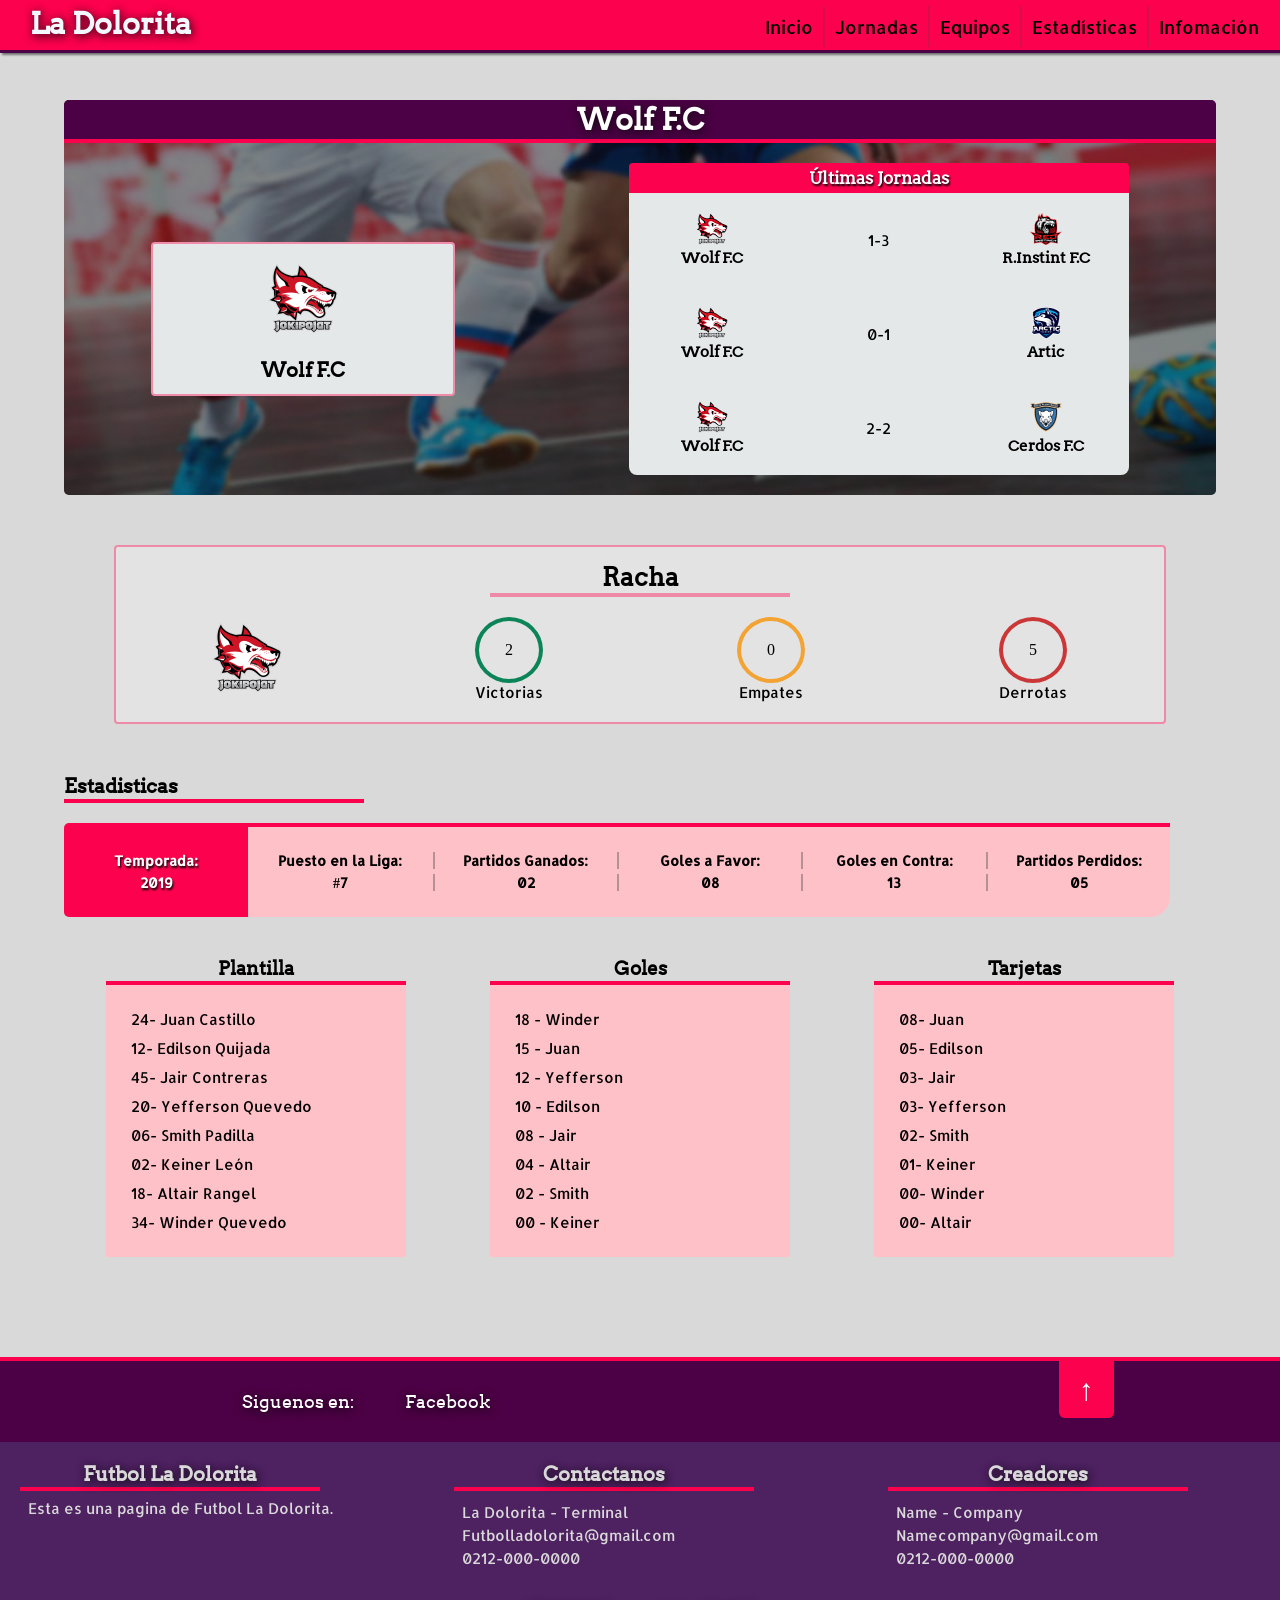
<file: paginas/wolf.html>
<!DOCTYPE html>
<html>
<head>
	<title>Futbol La Dolorita - Wolf F.C</title>
	<meta charset="utf-8">
	<meta name="author" content="Yilver Quevedo">
	<meta name="description" content="Esta es una pagina de futbol La Dolorita">
	<link rel="stylesheet" type="text/css" href="../estilos/equipo.css">
	<link rel="shortcut icon" href="../imagenes/favicon.png" type="image/x-icon">
	<meta name="viewport" content="width=device-width, initial-scale=1, maximum-scale=1" />
</head>
<body>

	<!--Cabecera-->
	<header>

		<!--Titulo-->
			<a href="../index.html"><h1 title="La Dolorita">La Dolorita</h1></a>
		<!--Fin del Titulo-->

		<!--Nav // Menú de Navegacion-->
		<nav>
			<ul id="menu-lateral">
				<a href="../index.html"  style="border-left: 1px solid #FC014D;"><li>Inicio</li></a>
				<a href="jornadas.html"><li>Jornadas</li></a>
				<a href="equipos.html"><li>Equipos</li></a>
				<a href="estadisticas.html"><li>Estadísticas</li></a>
				<a href="informacion.html"><li>Infomación</li></a>
			</ul>
		</nav>
		<!--Fin del Nav-->
	</header>
	<!--Fin de la Cabecera-->
	<div class="margen"></div>

	<!--Articulo / Contenido Principal-->
	<article class="main">

		<!--Ultimas Jornadas-->
		<div class="caja">
			<div class="sabana-caja">
				
			<div class="h4">
				<h4>Wolf F.C</h4>
			</div>
			<div class="equipoz">
				<div class="equipo-img">
					<img src="../imagenes/real.png" alt="#" title="#">
				</div>
				<h5>Wolf F.C</h5>
			</div>
			<div class="jornadas">
				<h6>Últimas Jornadas</h6>
				<div class="partidos">
					<div class="partido">		
						<div class="equipo1">
							<img src="../imagenes/lobo.png" title="#" alt="#">
							<h3>Wolf F.C</h3>
						</div>
							<div class="hora">
								<p><span>1-3</span></p>
							</div>
						<div class="equipo1">
							<img src="../imagenes/intic.png" title="#" alt="#">
							<h3>R.Instint F.C</h3>
						</div>
					</div>

					<div class="partido">
						<div class="equipo1">
							<img src="../imagenes/lobo.png" title="#" alt="#">
							<h3>Wolf F.C</h3>
						</div>
							<div class="hora">
								<p><span>0-1</span></p>
							</div>
						<div class="equipo1">
							<img src="../imagenes/artic.png" title="#" alt="#">
							<h3>Artic</h3>
						</div>
					</div>

					<div class="partido" id="ultimo">
						<div class="equipo1">
							<img src="../imagenes/lobo.png" title="#" alt="#">
							<h3>Wolf F.C</h3>
						</div>
							<div class="hora">
								<p><span>2-2</span></p>
							</div>
						<div class="equipo1">
							<img src="../imagenes/cerdos.png" title="#" alt="#">
							<h3>Cerdos F.C</h3>
						</div>
					</div>

				</div>
			</div>
			</div>
		</div>
		<!--Fin del div de Ultimas jornadas-->


		<!--Div de Racha-->
		<div class="racha">
			<div class="h3">
				<h3>Racha</h3>
			</div>
			<div class="numeros-racha">
				<ul class="numeros-div">
					<li><img src="../imagenes/real.png" alt="#" title="#"></li>
					<li class="bordes1">
						<p class="bordes1">2</p>
						<span>Victorias</span>
					</li>
					<li class="bordes1">
						<p class="bordes2">0</p>
						<span>Empates</span>
					</li>
					<li class="bordes1">
						<p class="bordes3">5</p>
						<span>Derrotas</span>
					</li>
				</ul>
			</div>
		</div>
		<!--Fin del Div de Racha-->

		<!--Div de Estadisticas-->
		<div class="estadisticas">
			<div class="h33">
				<h3>Estadisticas</h3>
			</div>
			<div class="estadi">
				
				<div class="cuadro" id="cuadro-color">
					<ul>
						<li class="border-left">Temporada:</li>
						<li class="border-left">2019</li>
					</ul>
				</div>

				<div class="cuadro">
					<ul>
						<li class="border-left">Puesto en la Liga:</li>
						<li class="border-left">#7</li>
					</ul>
				</div>

				<div class="cuadro">
					<ul>
						<li>Partidos Ganados:</li>
						<li>02</li>
					</ul>
				</div>

				<div class="cuadro">
					<ul>
						<li>Goles a Favor:</li>
						<li>08</li>
					</ul>
				</div>

				<div class="cuadro">
					<ul>
						<li>Goles en Contra:</li>
						<li>13</li>
					</ul>
				</div>

				<div class="cuadro" id="lao">
					<ul>
						<li>Partidos Perdidos:</li>
						<li>05</li>
					</ul>
				</div>

			</div>
		</div>
		<!--Fin del Div de Estadisticas-->
		<div class="finald">
			
			<div class="plantilla">
				<h3>Plantilla</h3>
				<ul>
					<li>24- Juan Castillo</li>
					<li>12- Edilson Quijada</li>
					<li>45- Jair Contreras</li>
					<li>20- Yefferson Quevedo</li>
					<li>06- Smith Padilla</li>
					<li>02- Keiner León</li>
					<li>18- Altair Rangel</li>
					<li>34- Winder Quevedo</li>
				</ul>
			</div>

			<div class="plantilla">
				<h3>Goles</h3>
				<ul>
					<li>18 - Winder</li>
					<li>15 - Juan</li>
					<li>12 - Yefferson</li>
					<li>10 - Edilson</li>
					<li>08 - Jair</li>
					<li>04 - Altair</li>
					<li>02 - Smith</li>
					<li>00 - Keiner</li>
				</ul>
			</div>

			<div class="plantilla">
				<h3>Tarjetas</h3>
				<ul>
					<li>08- Juan</li>
					<li>05- Edilson</li>
					<li>03- Jair</li>
					<li>03- Yefferson</li>
					<li>02- Smith</li>
					<li>01- Keiner</li>
					<li>00- Winder</li>
					<li>00- Altair</li>
				</ul>
			</div>

		</div>

	</article>
	<!--Fin del Contenido Principal / Article-->


	<!--footer-->
	<footer>
		<!--Primer Footer-->
		<div class="primer-footer">
			<div class="redes">	
				<p>Siguenos en:</p>
				<a href="#">Facebook</a>
			</div>
			<a href="#">
				<div class="boton-final">
					<p>↑</p>
				</div>
			</a>
		</div>

		<!--Segundo Footer-->
		<div class="segundo-footer">
			<div class="sector1">
				<h5>Futbol La Dolorita</h5>
				<p>
					Esta es una pagina de Futbol La Dolorita.
				</p>
			</div>
			<div class="sector1">
				<h5>Contactanos</h5>
				<ul>
					<li>La Dolorita - Terminal</li>
					<li>Futbolladolorita@gmail.com</li>
					<li>0212-000-0000</li>
				</ul>
			</div>
			<div class="sector1">
				<h5>Creadores</h5>
				<ul>
					<li>Name - Company</li>
					<li>Namecompany@gmail.com</li>
					<li>0212-000-0000</li>
				</ul>
			</div>
		</div>

		<!--Tercer Footer-->
		<div class="tercer-footer">
			<p>© 2019 Copyright: <span>D & Y</span></p>
		</div>
	</footer>
	<!--Fin del Footer-->

</body>
</html>
</file>
<file: estilos/estilos.css>
/*
	Colores Principales:
	Morado= #FC014D	
	Morado Fuerte= #4c0045
	Amarillo= #f7b633
	Azul= #009f9d
	Rosado= #ffaaaa
	Blanco-Gris= #E5E8E8
*/

/*Para todo*/
*{
	padding: 0px;
	margin: 0px;
}
body{
	background: #d9d9d9;
}
li{
	list-style: none;
}
a{
	text-decoration: none;
}
html{
    scroll-behavior: smooth;
}
/*Fin del Para Todo*/

/*Fuentes*/
@font-face{	
	src:url(../fuentes/Arvo-Regular.ttf);
	font-family: title;
}
@font-face{
	src:url(../fuentes/Allerta-Regular.ttf);
	font-family: hola;
}
/*Fin de las Fuentes*/

/*Header [[ Cabecera*/
header{
	width: 100%;
	position: fixed;
	background: #FC014D;
	box-shadow: 2px 2px 2px rgba(10,10,10,0.5);
	border-bottom: 3px solid #4c0045;
	
	height: 50px;
	z-index: 2;
}
h1{
	font-family: title;
	font-size: 30px;
	color: #f3f8ff;
	text-shadow: 1px 2px 10px rgba(10,10,10,10);
	padding: 0px 10px;
	left: 20px;
	top: 5px;
	position: relative;
	float: left;
}	
	/*Menú de Navegacion*/
nav ul{
	position: relative;
	top: 5px;
	right: 10px;
	float: right;
	display: flex;
	padding: 1px;
}
nav ul a{
	padding: 2px 3px;
	border-left: 2px solid rgba(66, 73, 73,0.2);
}
nav ul a li{
	font-size: 18px;
	font-family: hola;
	color: #000;
	transition: .5s all;
	border:2px solid #FC014D;
	padding: 5px; 
} 
nav ul a:hover li{
	border-bottom: 2px solid #4c0045;
	transition: .5s all;
}

	/*Fin del Menú*/
/*Fin del Header*/


/*Contenido Main*/
div.fondo{
	z-index: 0;
	background-image: url(../imagenes/fondo.png);
	background-size: contain;
	background-position: center;
	width: 100%;
	height: 550px;
	position: relative;
}
div.sabana{
	background: rgba(64, 9, 36,0.4);
	width: 100%;
	height: 550px;
	position: absolute;
}
div.main{
	margin-top: 70px;
	width: 99%;
	padding: 0px;
	display: flex;
	flex-wrap: wrap;
	z-index: 1;
	justify-content: space-around;
}
	/*Contenido Main IMG*/
div.img-main{
	width: 810px;
	height: 100%;
	padding: 5px;
	margin: 0px auto;
}
div.img-main img{
	margin: auto;
	display: block;
	border:2px solid #4c0045;
	border-radius: 3px;
	box-shadow: 2px 2px 2px rgba(10,10,10,0.5); 
}
	/*Fin del Contenido Main IMG*/

/*Tabla*/
div.tabla{
	width: 34%;
	background: #ffaaaa;
	border-radius: 4px;
	border-top: 5px solid #FC014D;
	box-shadow: 0.5px 2px 3px rgba(10,10,10,0.5);
	position: relative;
}
div.tabla h5{
	width: 60%;
	font-size: 20px;
	font-family: title;
	text-align: center;
	padding: 5px;
	margin: 10px auto;
	border-bottom: 3px solid #FC014D;
}
div.tabla h5.h52{
	margin-top: 40px;
}
	/*Div de Jornadas*/
div.jornada{
	margin: auto;
	width: 96%;
	display: flex;
	flex-wrap: wrap;
	align-items: center;
	justify-content: space-around;
	background: #E5E8E8;
	margin-top: 5px;
	border-radius: 4.3px;
	transition: all .5s;
	border: 2px solid rgba(252, 1, 77,0.4);
}
div.jornada:hover{
	transition: all .5s;
	transform: translateY(-2px);
	box-shadow: 0px 0px 10px rgba(10,10,10,0.5);
}
div.jornada:hover span{
	color: #FC014D; 
	font-weight: 700;
}
div.equipo1{
	margin-top: 4px;
	margin-bottom: 4px;
	padding: 5px;
	width: 30%;
}
div.equipo1 img{
	display: block;
	margin:auto;
}
div.equipo1 h3{
	font-size: 15px;
	font-family: title;
	text-align: center;
	padding: 5px;
	margin: auto;
	transition: all .5s;
	border-bottom: 2px solid #E5E8E8;
}
div.hora{
	margin-top: 4px;
	margin-bottom: 4px;
	width: 30%;
}
div.hora span{
	font-family: hola;
	font-size: 15px;
	text-align: center;
	padding: 5px;
}
div.hora p{
	text-align:center; 
}
	/*Fin del Div de Jornadas */

/*Tabla de Posiciones*/
table{
	margin: 10px auto;
	width: 96%;
	border: 2px solid rgba(252, 1, 77,0.4);
	border-radius: 4px;
	background: #E5E8E8;
}
th span{
	font-size: 18px;
}
th{
	font-size: 14;
	font-family: title;
}
tr.color{
	background: #f2f2f2;
}
/*Fin de la Tabla de Posiciones*/
/*Boton*/
div.tabla div.centro_letra{
	background:   #4c0045;
	padding: 5px;
	margin: 10px auto;
	width: 200px;
	border: #FC014D solid 2px;
	border-radius: 10px;
	transition: .5s all;
}
div.tabla div.centro_letra p{
	color: white;
	font-family: hola;
	transition: .5s all;
	text-shadow: 1px 2px 5px rgba(10,10,10,10);
}
div.tabla div.centro_letra:hover {
	background: #FC014D;
	transition: .5s all;
	border: 2px solid #ffaaaa; 
	box-shadow: 0px 0px 5px rgba(10,10,10,0.5);

}
div.tabla div.centro_letra:hover p{
	transition: .5s all;
	text-shadow: none;
}
/*Fin de la Tabla*/
/*Fin del Contenido Main*/

/*Seccion de las noticia principal*/
section.noticias{
	padding: 10px;
	display: flex;
	flex-wrap: wrap;
	width: 700px;
	margin-left:0px;
}
div.noticia{
	width: 620px;
	background: #e9e9e9;
	border-radius: 4px;
	border-top: 5px solid #FC014D;
	margin: 10px auto;
	overflow: hidden;
}
section.noticias h4{
	font-size: 18px;
	font-family: title;
	margin-left: 3px;
	margin: 10px; 
}
section.noticias p{
	font-size: 15px;
	font-family: hola;
	width: 90%;
	margin: 10px auto;
}
div.noticia div.centro{
	display: flex;
	flex-wrap: wrap;
	width: 100%;
	justify-content: space-between;
}
div.centro_letra p{
	text-align: center;
	font-size: 16px;
	font-weight: 700;
	color: black;
}
div.noticia a.centro_letra{
	background: #FC014D;
	width: 90px;
	border-radius: 5px 5px 0px 0px;
}
	/*Colores de las noticias*/
div.noticia li{
	width: 80px;
	height: 5px;
	background: blue;
	margin-top: 10px;
	transition: all .5s;
}
div.noticia li.color1{
	background: #f7b633;
}
div.noticia li.color2{
	background: #009f9d;
}
div.noticia li.color3{
	background: #4c0045;
}
div.noticia:hover li.color1{
	width: 150px;
	transition: all .5s;
}
div.noticia:hover li.color2{
	width: 120px;
	transition: all .5s;
}
div.noticia:hover li.color3{
	width: 100px;
	transition: all .5s;
}
div.noticia ul.right{
	transform: perspective(300px) rotateY(-180deg);
	transform-origin: 50% 50%; 
} 
/*Fin de la seccion de noticias principales*/

/*Div del Contenedor de los Equipos*/
section.team{
	overflow: hidden;
	background: linear-gradient(106deg, rgba(76,0,69,1) 0%, rgba(135, 5, 122,1) 47%, rgba(76,0,69,1) 100%);
}
div.team_img{
	padding: 10px 0px;
	width: 100%;
}
div.team_title{
	padding: 5px;
	margin: 5px 2px;
}
div.team_title h3{
	padding: 6px;
	margin: auto;
	font-size: 30px;
	font-family: title;
	text-align: center;
	font-weight: 700;
	color: #fff;
	width: 280px;
	border-bottom: 4px solid #f7b633;
}
ul.team_img{
	display: flex;
	flex-wrap: wrap;
	justify-content: space-around;	
}
ul.team_img li{
	padding: 8px;
	margin: 5px;
	border-radius: 4px;
	transition: all .5s;
	border-top: 4px solid rgba(0,0,0,0);
	border-bottom: 4px solid rgba(0,0,0,0);
	background: #FC014D;
	box-shadow: 2px 2px 10px rgba(10,10,10,0.5);
}
ul.team_img li:hover{
	transform: translateY(2px);
	transition: all .5s;
	border-bottom: 4px solid #f7b633;
	border-top: 4px solid #f7b633;
	box-shadow: 20px 10px 10px rgba(10,10,10,0.5);
}
/*Fin del div del contenedor de los Equipos*/

/*Seccion de noticias Finales*/
section.noticias_finales{
	width: 100%;
	margin-top: 10px;
	display: flex;
	flex-wrap: wrap;
}
div.noti_final{
	margin-top: 45px;
}
div.noti_final h3{
	padding: 6px;
	margin: auto;
	font-size: 30px;
	font-family: title;
	text-align: center;
	font-weight: 700;
	width: 280px;
	border-bottom: 4px solid rgba(252, 1, 77,0.4);
}
div.noticia_final{
	width: 48%;
	margin:20px auto;
	background: #f2f2f2;
	display: flex;
	border-top: 4px solid rgba(252, 1, 77,0.4);
	border-radius: 5px 5px 5px 35px;
	transition: .5s all;
}
div.noticia_final img{
	border-radius: 2px 0px 0px 35px;
}
div.letras_noticia{
	padding: 10px;	
}
div.letras_noticia h6{
	font-size: 17px;
	font-family: title;
	padding: 4px;
	margin: 4px 0px;
	transition: 1s all;
	text-align: center;
	border: 2px dashed rgba(252, 1, 77,0.4);
	border-radius: 3px;
}
div.noticia_final:hover h6{
	border: 2px dashed rgba(10,10,10,0);
	transition: .5s all;
	border-radius: 10px;
	color: white;
	text-shadow: 1px 2px 5px rgba(10,10,10,10);
	background: rgba(252, 1, 77,0.4);
	background: linear-gradient(106deg, rgba(252, 1, 77,0.4) 0%, rgba(252, 1, 77,0.5) 47%, rgba(252, 1, 77,0.4) 100%);
}
div.letras_noticia p{
	font-size: 14px;
	font-family: hola;
	padding: 8px;
	margin: 4px 0px;
}
/*Fin de la seccion de noticias finales*/

/*Footer*/
footer{
	width: 100%;
	margin-top: 100px;
}
/*Primer Footer*/
div.primer-footer{
	width: 100%;
	display: flex;
	flex-wrap: wrap;
	justify-content: space-around;
	align-items: center;
	background: #4c0045;
	color: white;
	font-size: 18px;
	font-family: title;
	font-weight: 500;
	padding: 10px 0px;
	border-top: 4px solid #FC014D;
	box-shadow: 2px 2px 2px rgba(10,10,10,0.5);
}
div.primer-footer a{
	color: white;
	font-weight: 500;
}
div.boton-final{
	float: right;
	padding: 10px 20px;
	font-size: 30px;
	position: relative;
	bottom: 10px;
	left: 80px;
	border-radius: 0px 0px 10px 10px;
	transition: all 0.5s ease;
	background: #FC014D;
	color: white;
	border: 4px solid #4c0045;
	border-top: 0px solid transparent;
}
div.boton-final:hover{
	transition: all 0.5s ease;
	background: #E5E8E8;
	color: black;
	border: 4px solid #FC014D;
	border-top: 0px solid transparent;
}
div.primer-footer div.redes{
	display: flex;
	justify-content: space-between;
	text-shadow: 1px 2px 10px rgba(10,10,10,10);
}
div.primer-footer div.redes p{
	margin-right: 50px;
}
/*Fin del Primer Footer*/
/*El Segundo Footer*/
div.segundo-footer{
	background: #4e2161;
	color: #d9d9d9;
	display: flex;
	flex-wrap: wrap;
	justify-content: space-between;
	padding: 20px;
}
div.sector1{
	width: 30%;
}
div.sector1 h5{
	width: 300px;
	text-align: center;
	border-bottom: 4px solid #FC014D;
	font-family: title;
	font-size: 20px;
	font-weight: 700;
	text-shadow: 1px 2px 10px rgba(10,10,10,10);
}
div.sector1 p{
	padding: 8px;
	font-family: hola;
	font-size: 15px;
}
div.sector1 ul{
	padding: 8px;
	font-family: hola;
	font-size: 15px;
}
div.sector1 li{
	margin: 4px 0px;
}
/*Fin del Segundo Footer*/
/*Tercer Footer*/
div.tercer-footer{
	background: #2b2726;
}
div.tercer-footer p{
	text-align: center;
	font-family: title;
	font-size: 20px;
	text-shadow: 1px 2px 10px rgba(10,10,10,10);
	color: #6c5b7b;
}
/*Fin del Tercer Footer*/
/*Fin del Footer*/

/*Responsive De la Pagina*/
@media only screen and (max-width: 1254px){

	div.tabla{
		display: flex;
		flex-wrap: wrap;
		width: 80%;
		justify-content: space-around;
		padding: 10px;
		margin-top: 20px;
	}
	div.main{
		width: 100%;
	}
	div.tabla h5{
	width: 100%;
	}
	div.jornadas{
		width: 100%;
	}
	div.tabla{
		width: 780px;
	}
	div.jornada{
		width: 100%;
	}
	table{
		margin: 0px;
		width: 100%;
	}
	div.tabla h5.h52{
		margin-top: 10.6px;
	}
	div.fondo{
		height: 900px;
	}
	div.sabana{
		height: 900px;
	}
	section.noticias{
		margin: 100px auto auto auto;
		width: 100%;
		padding: 0px;
	}
}
@media only screen and (max-width: 1000px){
	div.noticia_final{
	width: 80%;
	}
	div.sector1 h5{
		width: 200px;
	}
}

@media only screen and (max-width: 800px){
	div.img-main{
		width: 100%;
	}
	div.img-main img{
		width: 100%;
		padding: 0px;
	}
	div.tabla{
		width: 100%;
		padding: 0px;
	}
}

@media only screen and (max-width: 750px){
	nav{
		right: 0px;
	}
	h1{
		left: 0px;
}
@media only screen and (max-width: 701px){
	header{
		height: 85px;
		display: flex;
		flex-wrap: wrap;
	}
	header h1{
		text-align: center;
		width: 100%;
		margin: auto;
	}
	nav ul{
		width: 100%;
		top: 0px;
		left: 6px;
		display:flex;
		flex-wrap: wrap;
	}
	div.img-main{
		margin-top: 40px;
	}
	div.noticia_final{
		width: 95%;
	}
}
@media only screen and (max-width: 678px){
	div.sector1{
		width: 100%;
		text-align: center;
		margin-top: 20px;
	}
	div.sector1 h5{
		width: 200px;
		margin: auto;
	}
	div.boton-final{
		left: 20px;
	}
}
@media only screen and (max-width: 518px){
	header{
		height: 150px;
		position: relative;
	}
	div.img-main{
		margin-top: -50px;
	}
	section.noticias{
		margin: 200px auto auto auto;
	}
	section.noticias img{
		width: 100%;
	}
	div.noticia_final{
		width: 300px;
		display: flex;
		flex-wrap: wrap;
	}
}
@media only screen and (max-width: 408px){
	div.primer-footer div.redes p{
		margin-right: 0px;
	}
}
@media only screen and (max-width: 388px){
	section.noticias{
		margin: 100px auto auto auto;
	}
}
</file>
<file: estilos/equipo.css>
/*
	Colores Principales:
	Morado= #FC014D	
	Morado Fuerte= #4c0045
	Amarillo= #f7b633
	Azul= #009f9d
	Rosado= #ffaaaa
	Blanco-Gris= #E5E8E8
*/

/*Para todo*/
*{
	padding: 0px;
	margin: 0px;
}
body{
	background: #d9d9d9;
}
li{
	list-style: none;
}
a{
	text-decoration: none;
}
html{
    scroll-behavior: smooth;
}
/*Fin del Para Todo*/

/*Fuentes*/
@font-face{	
	src:url(../fuentes/Arvo-Regular.ttf);
	font-family: title;
}
@font-face{
	src:url(../fuentes/Allerta-Regular.ttf);
	font-family: hola;
}
/*Fin de las Fuentes*/

/*Header [[ Cabecera*/
header{
	width: 100%;
	height: 50px;
	position: fixed;
	background: #FC014D;
	box-shadow: 2px 2px 2px rgba(10,10,10,0.5);
	z-index: 2;
	border-bottom: 3px solid #4c0045;
}
h1{
	font-family: title;
	font-size: 30px;
	color: #f3f8ff;
	text-shadow: 1px 2px 10px rgba(10,10,10,10);
	float: left;
	position: relative;
	left: 20px;
	top: 5px;
	padding: 0px 10px;
}	
	/*Menú de Navegacion*/
nav ul{
	position: relative;
	top: 5px;
	right: 10px;
	float: right;
	display: flex;
	padding: 1px;
}
nav ul a{
	padding: 2px 3px;
	border-left: 2px solid rgba(66, 73, 73,0.2);
}
nav ul a li{
	font-size: 18px;
	font-family: hola;
	color: #000;
	transition: .5s all;
	border:2px solid #FC014D;
	padding: 5px; 
} 
nav ul a:hover li{
	border-bottom: 2px solid #4c0045;
	transition: .5s all;
}
	/*Fin del Menú*/
/*Fin del Header*/

/*Contenido Principal*/
div.margen{
	width: 100%;
	height: 100px;
}
/*Contenido Principal*/

article.main{
	width: 90%;
	margin: auto;
}
div.h4{
	width: 100%;
}
div.h4 h4{
	border-radius: 5px 5px 0px 0px;
	padding: 1px;
	font-family: title;
	font-size: 30px;
	text-align: center;
	border-bottom: 4px solid #FC014D;
	color: white;
	text-shadow: 1px 2px 10px rgba(10,10,10,10);
	background: #4c0045;
	transition: .5s all ease;
}
div.caja{
	background-image: url(../imagenes/fondo12.jpg);
	background-repeat: no-repeat;
	background-position: center;
	background-size: cover;
	border-radius: 5px;
}
div.sabana-caja{
	border-radius: 5px;
	background: rgba(10,10,10,0.5); 
	display: flex;
	flex-wrap: wrap;
	justify-content: space-around;
}
div.equipoz{
	width: 300px;
	height: 150px;
	margin: auto;
	border-radius: 4px;
	background: #E5E8E8;
	border: 2px solid rgba(252, 1, 77,0.4);
	transition: 0.5s all;
}
div.equipoz img{
	display: block;
	margin: 20px auto;
}
div.equipoz h5{
	margin: auto;
	text-align: center;
	font-family: title;
	font-size: 20px;
	height: 40px;
	border-radius: 0px 0px 4px 4px;
	border-top: 4px solid transparent;
}
div.jornadas{
	width: 500px;
	margin: 20px auto;
	border-radius: 8px;
	background: #E5E8E8;
}
div.jornadas h6{
	color: white;
	text-shadow: 1px 2px 2px rgba(10,10,10,10);
	text-align: center;
	font-family: title;
	font-size: 17px;
	background: #FC014D;
	padding: 5px;
	border-radius: 4px 4px 0px 0px;
}
div.partido{
	padding: 20px 0px;
	display: flex;
	flex-wrap: wrap;
	align-items: center;
	justify-content: space-around;
	text-align: center;
	transition: .5s all;
}
div#ultimo{
	border-radius: 0px 0px 5px 5px;
	transition: .5s all;
}
div.partido:hover{
	transition: .5s all;
	background: #ffc1c8;
}
div.equipo1{
	width: 33%;
}
div.hora{
	width: 33%;
	font-size: 15px;
	font-family: hola;
}
div.partido h3{
	font-family: title;
	font-size: 15px;
}
/*Fin del Contenido Principal*/

/*Racha*/
div.racha{
	margin: 50px;
	border-radius: 4px;
	background: #e3e3e3;
	border: 2px solid rgba(252, 1, 77,0.4);
}
div.h3{
	width: 300px;
	border-bottom: 4px solid rgba(252, 1, 77,0.4);
	margin: auto;
}
div.h3 h3{
	text-align: center;
	font-family: title;
	font-size: 25px;
	padding-top: 15px;
}
div.numeros-racha ul.numeros-div{
	display: flex;
	flex-wrap: wrap;
	justify-content: space-around;
	align-items: center;
	width: 100%;
	margin: 20px 0px;
}
div.numeros-racha li{
	width: 20%;
	text-align: center;
}
div.numeros-racha span{
	font-family: hola;
	font-size: 15px;
	font-weight: 500;
}
div.numeros-racha p.bordes1{
	padding: 20px;
	border-radius: 100%;
	width: 20px;
	border: 4px solid #0b8457;
	margin: auto;
}
div.numeros-racha p.bordes2{
	padding: 20px;
	border-radius: 100%;
	width: 20px;
	border: 4px solid #f3a333;
	margin: auto;
}
div.numeros-racha p.bordes3{
	padding: 20px;
	border-radius: 100%;
	width: 20px;
	border: 4px solid #cb3737;
	margin: auto;
}
/*Fin del div de Racha*/

/*Div de las Estadisticas*/
div.h33{
	width: 300px;
	border-bottom: 4px solid #FC014D;
	margin: 20px 0px;
}
div.h33 h3{
	font-size: 20px;
	font-family: title;
}
div.estadi{
	display: flex;
	flex-wrap: wrap;
}
div.cuadro{
	border-top: 4px solid rgba(252, 1, 77,1);
	background: #ffc1c8;
	width: 16%;
	padding: 20px 0px;
}
div#cuadro-color{
	background: #FC014D;
	color: white;
	text-shadow: 1px 2px 2px rgba(10,10,10,10);
	border-radius: 5px 0px 0px 5px;
}
div#lao{
	border-radius: 0px 0px 20px 0px;
}
div.cuadro ul li{
	text-align: center;
	margin: 5px 0px;
	font-family: hola;
	font-size: 14px;
	font-weight: 700;
	border-left: 2px solid rgba(66, 73, 73,0.4);
}
div.cuadro ul li.border-left{
	border-left: none;
}
/*Fin del div de las Estadisticas*/


/*Div de Plantilla*/
div.finald{
	display: flex;
	flex-wrap: wrap;
	justify-content: space-around;
}
div.plantilla{
	margin-top: 40px;
	width: 300px;
}
div.plantilla h3{
	font-family: title;
	size: 20px;
	text-align: center;
}
div.plantilla ul{
	padding: 20px;
	border-top: 4px solid rgba(252, 1, 77,1);
	background: #ffc1c8;
}
div.plantilla ul li{
	padding: 5px;
	font-family: hola;
	font-size: 15px;
}
/*Fin del Div de Plantilla*/

/*Footer*/
footer{
	width: 100%;
	margin-top: 100px;
}
	/*Primer Footer*/
div.primer-footer{
	width: 100%;
	display: flex;
	flex-wrap: wrap;
	justify-content: space-around;
	align-items: center;
	background: #4c0045;
	color: white;
	font-size: 18px;
	font-family: title;
	font-weight: 500;
	padding: 10px 0px;
	border-top: 4px solid #FC014D;
	box-shadow: 2px 2px 2px rgba(10,10,10,0.5);
}
div.primer-footer a{
	color: white;
	font-weight: 500;
}
div.boton-final{
	float: right;
	padding: 10px 20px;
	font-size: 30px;
	position: relative;
	bottom: 10px;
	left: 80px;
	border-radius: 0px 0px 10px 10px;
	transition: all 0.5s ease;
	background: #FC014D;
	color: white;
	border: 4px solid #4c0045;
	border-top: 0px solid transparent;
}
div.boton-final:hover{
	transition: all 0.5s ease;
	background: #E5E8E8;
	color: black;
	border: 4px solid #FC014D;
	border-top: 0px solid transparent;
}
div.primer-footer div.redes{
	display: flex;
	justify-content: space-between;
	text-shadow: 1px 2px 10px rgba(10,10,10,10);
}
div.primer-footer div.redes p{
	margin-right: 50px;
}
	/*Fin del Primer Footer*/
	/*El Segundo Footer*/
div.segundo-footer{
	background: #4e2161;
	color: #d9d9d9;
	display: flex;
	flex-wrap: wrap;
	justify-content: space-between;
	padding: 20px;
}
div.sector1{
	width: 30%;
}
div.sector1 h5{
	width: 300px;
	text-align: center;
	border-bottom: 4px solid #FC014D;
	font-family: title;
	font-size: 20px;
	font-weight: 700;
	text-shadow: 1px 2px 10px rgba(10,10,10,10);
}
div.sector1 p{
	padding: 8px;
	font-family: hola;
	font-size: 15px;
}
div.sector1 ul{
	padding: 8px;
	font-family: hola;
	font-size: 15px;
}
div.sector1 li{
	margin: 4px 0px;
}
	/*Fin del Segundo Footer*/
	/*Tercer Footer*/
div.tercer-footer{
	background: #2b2726;
}
div.tercer-footer p{
	text-align: center;
	font-family: title;
	font-size: 20px;
	text-shadow: 1px 2px 10px rgba(10,10,10,10);
	color: #6c5b7b;
}
div.tercer-footer span{
}
	/*Fin del Tercer Footer*/
/*Fin del Footer*/

/*Responsive De la Pagina*/
@media only screen and (max-width: 1000px){
	div.sector1 h5{
		width: 200px;
	}	
}
@media only screen and (max-width: 900px){
	div.equipoz{
		margin: 20px auto;
		width: 400px;
	}
	div.jornadas{
		width: 600px;
	}
}
@media only screen and (max-width: 750px){
	nav{
		right: 0px;
	}
	h1{
		left: 0px;
		}
}
@media only screen and (max-width: 678px){
	div.sector1{
		width: 100%;
		text-align: center;
		margin-top: 20px;
	}
	div.sector1 h5{
		width: 200px;
		margin: auto;
	}
	div.boton-final{
		left: 20px;
	}
	div.partidos{
		width: 90%;
		margin: 10px auto;
	}
	div.jornadas{
		width: 100%;
	}
}

@media only screen and (max-width: 701px){
	header{
		height: 85px;
		display: flex;
		flex-wrap: wrap;
	}
	header h1{
		text-align: center;
		width: 100%;
		margin: auto;
	}
	nav ul{
		width: 100%;
		top: 0px;
		left: 6px;
		display: flex;
		flex-wrap: wrap;
	}
}
@media only screen and (max-width: 518px){
	header{
		height: 150px;
		position: relative;
	}
}
@media only screen and (max-width: 408px){
	div.primer-footer div.redes p{
		margin-right: 0px;
	}
}
</file>
<file: estilos/equipos.css>
/*
	Colores Principales:
	Morado= #FC014D	
	Morado Fuerte= #4c0045
	Amarillo= #f7b633
	Azul= #009f9d
	Rosado= #ffaaaa
	Blanco-Gris= #E5E8E8
*/

/*Para todo*/
*{
	padding: 0px;
	margin: 0px;
}
body{
	background: #d9d9d9;
}
li{
	list-style: none;
}
a{
	text-decoration: none;
}
html{
    scroll-behavior: smooth;
}
/*Fin del Para Todo*/

/*Fuentes*/
@font-face{	
	src:url(../fuentes/Arvo-Regular.ttf);
	font-family: title;
}
@font-face{
	src:url(../fuentes/Allerta-Regular.ttf);
	font-family: hola;
}
/*Fin de las Fuentes*/

/*Header [[ Cabecera*/
header{
	width: 100%;
	height: 50px;
	position: fixed;
	background: #FC014D;
	box-shadow: 2px 2px 2px rgba(10,10,10,0.5);
	z-index: 2;
	border-bottom: 3px solid #4c0045;
}
h1{
	font-family: title;
	font-size: 30px;
	color: #f3f8ff;
	text-shadow: 1px 2px 10px rgba(10,10,10,10);
	float: left;
	position: relative;
	left: 20px;
	top: 5px;
	padding: 0px 10px;
}	
	/*Menú de Navegacion*/
nav ul{
	position: relative;
	top: 5px;
	right: 10px;
	float: right;
	display: flex;
	padding: 1px;
}
nav ul a{
	padding: 2px 3px;
	border-left: 2px solid rgba(66, 73, 73,0.2);
}
nav ul a li{
	font-size: 18px;
	font-family: hola;
	color: #000;
	transition: .5s all;
	border:2px solid #FC014D;
	padding: 5px; 
} 
nav ul a:hover li{
	border-bottom: 2px solid #4c0045;
	transition: .5s all;
}

	/*Fin del Menú*/
/*Fin del Header*/
div.margen{
	width: 100%;
	height: 150px;
}

/*Contendedor*/
article.main{
	width: 90%;
	margin: auto;
}
div.h4{
	width: 300px;
	margin: auto;
}
div.h4:hover h4{
	color: #000;
	background: transparent;
	transition: .5s all ease;
	transform: translateY(-5px);
	border-radius: 10px 10px 2px 2px;
	text-shadow: 0px 0px 0px rgba(10,10,10,10);
	border: 2px solid #555;
	border-bottom: 4px solid #FC014D;
	box-shadow: 1px 5px 10px rgba(10,10,10,0.5);
}
div.h4 h4{
	padding: 1px;
	transition: .5s all;
	font-family: title;
	font-size: 30px;
	font-weight: 700;
	text-align: center;
	border: 2px solid transparent;
	border-bottom: 4px solid #FC014D;
	color: white;
	text-shadow: 1px 2px 10px rgba(10,10,10,10);
	background: #4c0045;
	transition: .5s all ease;
	border-radius: 10px 10px 2px 2px;
}
div.contenedor{
	background:#ffaaaa;
	border-radius: 5px;
	width: 90%;
	margin: 20px auto;
	padding: 10px 5px;
	border-top: 4px solid #FC014D;
	display: flex;
	flex-wrap: wrap;
	justify-content: center;
}
div.equipo{
	width: 300px;
	height: 150px;
	margin: 10px;
	border-radius: 4px;
	background: #E5E8E8;
	border: 2px solid rgba(252, 1, 77,0.4);
	transition: 0.5s all;
}
div.equipo:hover{
	transform: translateY(-10px);
	transition: 0.5s all;
	background: #ffd3de;
}
div.equipo:hover h5{
	background:  #4c0045;
	border-top: 4px solid #FC014D;
	color: white;
	text-shadow: 1px 2px 10px rgba(10,10,10,10);
	transition: 0.2s all ease;
}
div.equipo h5{
	margin: auto;
	text-align: center;
	font-family: title;
	font-size: 20px;
	height: 40px;
	border-radius: 0px 0px 4px 4px;
	border-top: 4px solid transparent;
	transition: 0.2s all ease;
	color: black;
}
div.equipo img{
	display: block;
	margin: 20px auto;
}
/*Fin del Contenedor*/


/*Footer*/
footer{
	width: 100%;
	margin-top: 100px;
}
/*Primer Footer*/
div.primer-footer{
	width: 100%;
	display: flex;
	flex-wrap: wrap;
	justify-content: space-around;
	align-items: center;
	background: #4c0045;
	color: white;
	font-size: 18px;
	font-family: title;
	font-weight: 500;
	padding: 10px 0px;
	border-top: 4px solid #FC014D;
	box-shadow: 2px 2px 2px rgba(10,10,10,0.5);
}
div.primer-footer a{
	color: white;
	font-weight: 500;
}
div.boton-final{
	float: right;
	padding: 10px 20px;
	font-size: 30px;
	position: relative;
	bottom: 10px;
	left: 80px;
	border-radius: 0px 0px 10px 10px;
	transition: all 0.5s ease;
	background: #FC014D;
	color: white;
	border: 4px solid #4c0045;
	border-top: 0px solid transparent;
}
div.boton-final:hover{
	transition: all 0.5s ease;
	background: #E5E8E8;
	color: black;
	border: 4px solid #FC014D;
	border-top: 0px solid transparent;
}
div.primer-footer div.redes{
	display: flex;
	justify-content: space-between;
	text-shadow: 1px 2px 10px rgba(10,10,10,10);
}
div.primer-footer div.redes p{
	margin-right: 50px;
}
/*Fin del Primer Footer*/
/*El Segundo Footer*/
div.segundo-footer{
	background: #4e2161;
	color: #d9d9d9;
	display: flex;
	flex-wrap: wrap;
	justify-content: space-between;
	padding: 20px;
}
div.sector1{
	width: 30%;
}
div.sector1 h5{
	width: 300px;
	text-align: center;
	border-bottom: 4px solid #FC014D;
	font-family: title;
	font-size: 20px;
	font-weight: 700;
	text-shadow: 1px 2px 10px rgba(10,10,10,10);
}
div.sector1 p{
	padding: 8px;
	font-family: hola;
	font-size: 15px;
}
div.sector1 ul{
	padding: 8px;
	font-family: hola;
	font-size: 15px;
}
div.sector1 li{
	margin: 4px 0px;
}
/*Fin del Segundo Footer*/
/*Tercer Footer*/
div.tercer-footer{
	background: #2b2726;
}
div.tercer-footer p{
	text-align: center;
	font-family: title;
	font-size: 20px;
	text-shadow: 1px 2px 10px rgba(10,10,10,10);
	color: #6c5b7b;
}
/*Fin del Tercer Footer*/
/*Fin del Footer*/

/*Responsive De la Pagina*/
@media only screen and (max-width: 1000px){
	div.noticia_final{
	width: 80%;
	}
	div.sector1 h5{
		width: 200px;
	}
}

@media only screen and (max-width: 800px){
	div.img-main{
		width: 100%;
	}
	div.img-main img{
		width: 100%;
		padding: 0px;
	}
	div.tabla{
		width: 100%;
		padding: 0px;
	}
}

@media only screen and (max-width: 750px){
	nav{
		right: 0px;
	}
	h1{
		left: 0px;
}
@media only screen and (max-width: 701px){
	header{
		height: 85px;
		display: flex;
		flex-wrap: wrap;
	}
	header h1{
		text-align: center;
		width: 100%;
		margin: auto;
	}
	nav ul{
		width: 100%;
		top: 0px;
		left: 6px;
		display: flex;
		flex-wrap: wrap;
	}
}
@media only screen and (max-width: 678px){
	div.boton-final{
		left: 20px;
	}
}

@media only screen and (max-width: 518px){
	header{
		height: 150px;
		position: relative;
	}
}
</file>
<file: estilos/estadisticas.css>
/*
	Colores Principales:
	Morado= #FC014D	
	Morado Fuerte= #4c0045
	Amarillo= #f7b633
	Azul= #009f9d
	Rosado= #ffaaaa
	Blanco-Gris= #E5E8E8
*/
/*Para todo*/
*{
	padding: 0px;
	margin: 0px;
}
body{
	background: #d9d9d9;
}
li{
	list-style: none;
}
a{
	text-decoration: none;
}
html{
    scroll-behavior: smooth;
}

/*Fin del Para Todo*/

/*Fuentes*/
@font-face{	
	src:url(../fuentes/Arvo-Regular.ttf);
	font-family: title;
}
@font-face{
	src:url(../fuentes/Allerta-Regular.ttf);
	font-family: hola;
}
/*Fin de las Fuentes*/

/*Header [[ Cabecera*/
header{
	width: 100%;
	height: 50px;
	position: fixed;
	background: #FC014D;
	box-shadow: 2px 2px 2px rgba(10,10,10,0.5);
	z-index: 2;
	border-bottom: 3px solid #4c0045;
}
h1{
	font-family: title;
	font-size: 30px;
	color: #f3f8ff;
	text-shadow: 1px 2px 10px rgba(10,10,10,10);
	float: left;
	position: relative;
	left: 20px;
	top: 5px;
	padding: 0px 10px;
}	
	/*Menú de Navegacion*/
nav ul{
	position: relative;
	top: 5px;
	right: 10px;
	float: right;
	display: flex;
	padding: 1px;
}
nav ul a{
	padding: 2px 3px;
	border-left: 2px solid rgba(66, 73, 73,0.2);
}
nav ul a li{
	font-size: 18px;
	font-family: hola;
	color: #000;
	transition: .5s all;
	border:2px solid #FC014D;
	padding: 5px; 
} 
nav ul a:hover li{
	border-bottom: 2px solid #4c0045;
	transition: .5s all;
}
	/*Fin del Menú*/
/*Fin del Header*/


/*Tabla de Posiciones*/
div.margen{
	width: 100%;
	height: 150px;
}
article{
	z-index: 1;
}
div.h4{
	width: 400px;
	margin: auto;
}
div.h4:hover h4{
	color: #000;
	background: transparent;
	transition: .5s all ease;
	transform: translateY(-5px);
	border-radius: 10px 10px 2px 2px;
	text-shadow: 0px 0px 0px rgba(10,10,10,10);
	border: 2px solid #555;
	border-bottom: 4px solid #FC014D;
	box-shadow: 1px 5px 10px rgba(10,10,10,0.5);
}
div.jornada11 h4{
	padding: 1px;
	transition: .5s all;
	font-family: title;
	font-size: 30px;
	font-weight: 700;
	text-align: center;
	border: 2px solid transparent;
	border-bottom: 4px solid #FC014D;
	color: white;
	background: #4c0045;
	transition: .5s all ease;
	border-radius: 10px 10px 2px 2px;
	text-shadow: 1px 2px 10px rgba(10,10,10,10);
}
div.posiciones{
	background:#ffaaaa;
	width: 90%;
	margin: 20px auto auto auto;
	padding: 10px 5px;
	border-radius: 5px;
	border-top: 4px solid #FC014D;
}
div.posiciones table{
	margin: 10px auto;
	width: 80%;
	border: 2px solid rgba(252, 1, 77,0.4);
	border-radius: 4px;
	background: #E5E8E8;
}
th span{
	font-size: 18px;
}
th{
	font-size: 14;
	font-family: title;
}
tr.color{
	background: #f2f2f2;
}
/*Fin de la Tabla de Posiciones*/

div#posiciones2 table{
	margin: 10px 0px;
	width: 40%;
	border: 2px solid rgba(252, 1, 77,0.4);
	border-radius: 4px;
	background: #E5E8E8;
}
div#posiciones2{
	display: flex;
	flex-wrap: wrap;
	justify-content: space-around;
	background:#ffaaaa;
	width: 90%;
	margin: 20px auto auto auto;
	padding: 10px 5px;
	border-radius: 5px;
	border-top: 4px solid #FC014D;
}
div.margen2{
	width: 100%;
	height: 100px;
}
/*Fin de la Tabla*/

/*Footer*/
footer{
	width: 100%;
	margin-top: 100px;
}
/*Primer Footer*/
div.primer-footer{
	width: 100%;
	display: flex;
	flex-wrap: wrap;
	justify-content: space-around;
	align-items: center;
	background: #4c0045;
	color: white;
	font-size: 18px;
	font-family: title;
	font-weight: 500;
	padding: 10px 0px;
	border-top: 4px solid #FC014D;
	box-shadow: 2px 2px 2px rgba(10,10,10,0.5);
}
div.primer-footer a{
	color: white;
	font-weight: 500;
}
div.boton-final{
	float: right;
	padding: 10px 20px;
	font-size: 30px;
	position: relative;
	bottom: 10px;
	left: 80px;
	border-radius: 0px 0px 10px 10px;
	transition: all 0.5s ease;
	background: #FC014D;
	color: white;
	border: 4px solid #4c0045;
	border-top: 0px solid transparent;
}
div.boton-final:hover{
	transition: all 0.5s ease;
	background: #E5E8E8;
	color: black;
	border: 4px solid #FC014D;
	border-top: 0px solid transparent;
}
div.primer-footer div.redes{
	display: flex;
	justify-content: space-between;
	text-shadow: 1px 2px 10px rgba(10,10,10,10);
}
div.primer-footer div.redes p{
	margin-right: 50px;
}
/*Fin del Primer Footer*/
/*El Segundo Footer*/
div.segundo-footer{
	background: #4e2161;
	color: #d9d9d9;
	display: flex;
	flex-wrap: wrap;
	justify-content: space-between;
	padding: 20px;
}
div.sector1{
	width: 30%;
}
div.sector1 h5{
	width: 300px;
	text-align: center;
	border-bottom: 4px solid #FC014D;
	font-family: title;
	font-size: 20px;
	font-weight: 700;
	text-shadow: 1px 2px 10px rgba(10,10,10,10);
}
div.sector1 p{
	padding: 8px;
	font-family: hola;
	font-size: 15px;
}
div.sector1 ul{
	padding: 8px;
	font-family: hola;
	font-size: 15px;
}
div.sector1 li{
	margin: 4px 0px;
}
/*Fin del Segundo Footer*/
/*Tercer Footer*/
div.tercer-footer{
	background: #2b2726;
}
div.tercer-footer p{
	text-align: center;
	font-family: title;
	font-size: 20px;
	text-shadow: 1px 2px 10px rgba(10,10,10,10);
	color: #6c5b7b;
}
/*Fin del Tercer Footer*/
/*Fin del Footer*/

/*Responsive De la Pagina*/
@media only screen and (max-width: 1254px){

	div.tabla{
		display: flex;
		flex-wrap: wrap;
		width: 80%;
		justify-content: space-around;
		padding: 10px;
		margin-top: 20px;
	}
	div.main{
		width: 100%;
	}
	div.tabla h5{
	width: 100%;
	}
	div.jornadas{
		width: 100%;
	}
	div.tabla{
		width: 780px;
	}
	div.jornada{
		width: 100%;
	}
	table{
		margin: 0px;
		width: 100%;
	}
	div.tabla h5.h52{
		margin-top: 10.6px;
	}
	div.fondo{
		height: 900px;
	}
	div.sabana{
		height: 900px;
	}
	section.noticias{
		margin: 100px auto auto auto;
		width: 100%;
		padding: 0px;
	}
}
@media only screen and (max-width: 1000px){
	div.noticia_final{
	width: 80%;
	}
	div.sector1 h5{
		width: 200px;
	}
}
@media only screen and (max-width: 870px){
	div#posiciones2 table{
	width: 60%;
	}
}
@media only screen and (max-width: 800px){
	div.img-main{
		width: 100%;
	}
	div.img-main img{
		width: 100%;
		padding: 0px;
	}
	div.tabla{
		width: 100%;
		padding: 0px;
	}

}

@media only screen and (max-width: 750px){
	nav{
		right: 0px;
	}
	h1{
		left: 0px;
	}
}
@media only screen and (max-width: 701px){
	header{
		height: 85px;
		display: flex;
		flex-wrap: wrap;
	}
	header h1{
		text-align: center;
		width: 100%;
		margin: auto;
	}
	nav ul{
		width: 100%;
		top: 0px;
		left: 6px;
		display: flex;
		flex-wrap: wrap;
	}
	div.img-main{
		margin-top: 40px;
	}
	div.noticia_final{
		width: 95%;
	}
	div#posiciones2 table{
		width: 80%;
	}
}
@media only screen and (max-width: 678px){
	div.sector1{
		width: 100%;
		text-align: center;
		margin-top: 20px;
	}
	div.sector1 h5{
		width: 200px;
		margin: auto;
	}
	div.boton-final{
		left: 20px;
	}
}
@media only screen and (max-width: 518px){
	header{
		height: 150px;
		position: relative;
	}
	div.img-main{
		margin-top: -50px;
	}
	section.noticias{
		margin: 200px auto auto auto;
	}
	section.noticias img{
		width: 100%;
	}
	div.noticia_final{
		width: 300px;
		display: flex;
		flex-wrap: wrap;
	}

	div.h4{
		width: 100%;
	}
	div.posiciones{
		width: 100%;
	}
	th.noneimg{
		display: none;
	}
}
@media only screen and (max-width: 408px){
	div.primer-footer div.redes p{
		margin-right: 0px;
	}
	div.posiciones{
		background:transparent;
		border-top: 4px solid transparent;
	}
}
@media only screen and (max-width: 388px){
	section.noticias{
		margin: 100px auto auto auto;
	}
}
</file>
<file: estilos/informacion.css>
/*
	Colores Principales:
	Morado= #FC014D	
	Morado Fuerte= #4c0045
	Amarillo= #f7b633
	Azul= #009f9d
	Rosado= #ffaaaa
	Blanco-Gris= #E5E8E8
*/

/*Para todo*/
*{
	padding: 0px;
	margin: 0px;
}
body{
	background: #d9d9d9;
}
li{
	list-style: none;
}
a{
	text-decoration: none;
}
html{
    scroll-behavior: smooth;
}
/*Fin del Para Todo*/

/*Fuentes*/
@font-face{	
	src:url(../fuentes/Arvo-Regular.ttf);
	font-family: title;
}
@font-face{
	src:url(../fuentes/Allerta-Regular.ttf);
	font-family: hola;
}
/*Fin de las Fuentes*/

/*Header [[ Cabecera*/
header{
	width: 100%;
	height: 50px;
	position: fixed;
	background: #FC014D;
	box-shadow: 2px 2px 2px rgba(10,10,10,0.5);
	z-index: 2;
	border-bottom: 3px solid #4c0045;
}
h1{
	font-family: title;
	font-size: 30px;
	color: #f3f8ff;
	text-shadow: 1px 2px 10px rgba(10,10,10,10);
	float: left;
	position: relative;
	left: 20px;
	top: 5px;
	padding: 0px 10px;
}	
	/*Menú de Navegacion*/
nav ul{
	position: relative;
	top: 5px;
	right: 10px;
	float: right;
	display: flex;
	padding: 1px;
}
nav ul a{
	padding: 2px 3px;
	border-left: 2px solid rgba(66, 73, 73,0.2);
}
nav ul a li{
	font-size: 18px;
	font-family: hola;
	color: #000;
	transition: .5s all;
	border:2px solid #FC014D;
	padding: 5px; 
} 
nav ul a:hover li{
	border-bottom: 2px solid #4c0045;
	transition: .5s all;
}

	/*Fin del Menú*/
/*Fin del Header*/

div.margen{
	width: 100%;
	height: 150px;
}

/*Contenido Principal*/

article.main{
	width: 90%;
	margin: auto;
}
div.h4{
	width: 500px;
	margin: auto;
}
div.h4:hover h4{
	color: #000;
	background: transparent;
	transition: .5s all ease;
	transform: translateY(-5px);
	border-radius: 10px 10px 2px 2px;
	text-shadow: 0px 0px 0px rgba(10,10,10,10);
	border: 2px solid #555;
	border-bottom: 4px solid #FC014D;
	box-shadow: 1px 5px 10px rgba(10,10,10,0.5);
}
div.h4 h4{
	padding: 1px;
	transition: .5s all;
	font-family: title;
	font-size: 30px;
	font-weight: 700;
	text-align: center;
	border: 2px solid transparent;
	border-bottom: 4px solid #FC014D;
	color: white;
	text-shadow: 1px 2px 10px rgba(10,10,10,10);
	background: #4c0045;
	transition: .5s all ease;
	border-radius: 10px 10px 2px 2px;
}
div.info-torneo{
	width: 98%;
	background: #E5E8E8;
	margin: 10px auto;
	padding: 10px;
	border-radius: 5px;
	box-shadow: 3px 3px 3px rgba(10,10,10,0.5);
}
div.info-torneo h5{
	text-align: center;
	font-family: title;
	font-size: 18px;
	width: 90%;
	margin: 10px auto;
}
div.img-main{
	margin: 35px 0px;
}
div.info-torneo img{
	display: block;
	margin: auto;
	border-radius: 4px;
}
div.info-torneo h6{
	font-family: title;
	font-size: 18px;
	margin: 10px 30px;
}
div.info-torneo p{
	font-family: hola;
	font-family: 12px;
	margin: 20px 50px;
}
div.info-torneo cite{
	font-family: hola;
	margin: 10px 70px;
}

article.main2{
	width: 90%;
	margin: 60px auto;
}
div.info-torneo ul{
	margin: 50px 0px;
}
div.info-torneo li{
	font-family: hola;
	font-size: 15px;
	margin: 10px 70px;
}

/*Fin del Contenido Principal*/

/*Footer*/
footer{
	width: 100%;
	margin-top: 100px;
}
/*Primer Footer*/
div.primer-footer{
	width: 100%;
	display: flex;
	flex-wrap: wrap;
	justify-content: space-around;
	align-items: center;
	background: #4c0045;
	color: white;
	font-size: 18px;
	font-family: title;
	font-weight: 500;
	padding: 10px 0px;
	border-top: 4px solid #FC014D;
	box-shadow: 2px 2px 2px rgba(10,10,10,0.5);
}
div.primer-footer a{
	color: white;
	font-weight: 500;
}
div.boton-final{
	float: right;
	padding: 10px 20px;
	font-size: 30px;
	position: relative;
	bottom: 10px;
	left: 80px;
	border-radius: 0px 0px 10px 10px;
	transition: all 0.5s ease;
	background: #FC014D;
	color: white;
	border: 4px solid #4c0045;
	border-top: 0px solid transparent;
}
div.boton-final:hover{
	transition: all 0.5s ease;
	background: #E5E8E8;
	color: black;
	border: 4px solid #FC014D;
	border-top: 0px solid transparent;
}
div.primer-footer div.redes{
	display: flex;
	justify-content: space-between;
	text-shadow: 1px 2px 10px rgba(10,10,10,10);
}
div.primer-footer div.redes p{
	margin-right: 50px;
}
/*Fin del Primer Footer*/
/*El Segundo Footer*/
div.segundo-footer{
	background: #4e2161;
	color: #d9d9d9;
	display: flex;
	flex-wrap: wrap;
	justify-content: space-between;
	padding: 20px;
}
div.sector1{
	width: 30%;
}
div.sector1 h5{
	width: 300px;
	text-align: center;
	border-bottom: 4px solid #FC014D;
	font-family: title;
	font-size: 20px;
	font-weight: 700;
	text-shadow: 1px 2px 10px rgba(10,10,10,10);
}
div.sector1 p{
	padding: 8px;
	font-family: hola;
	font-size: 15px;
}
div.sector1 ul{
	padding: 8px;
	font-family: hola;
	font-size: 15px;
}
div.sector1 li{
	margin: 4px 0px;
}
/*Fin del Segundo Footer*/
/*Tercer Footer*/
div.tercer-footer{
	background: #2b2726;
}
div.tercer-footer p{
	text-align: center;
	font-family: title;
	font-size: 20px;
	text-shadow: 1px 2px 10px rgba(10,10,10,10);
	color: #6c5b7b;
}
/*Fin del Tercer Footer*/
/*Fin del Footer*/

/*Responsive De la Pagina*/
@media only screen and (max-width: 1000px){
	div.noticia_final{
	width: 80%;
	}
	div.sector1 h5{
		width: 200px;
	}
}

@media only screen and (max-width: 800px){
	div.img-main{
		width: 100%;
	}
	div.img-main img{
		width: 100%;
		padding: 0px;
	}
	div.tabla{
		width: 100%;
		padding: 0px;
	}
}

@media only screen and (max-width: 750px){
	nav{
		right: 0px;
	}
	h1{
		left: 0px;
}
@media only screen and (max-width: 701px){
	header{
		height: 85px;
		display: flex;
		flex-wrap: wrap;
	}
	header h1{
		text-align: center;
		width: 100%;
		margin: auto;
	}
	nav ul{
		width: 100%;
		top: 0px;
		left: 6px;
		display: flex;
		flex-wrap: wrap;
	}
}
@media only screen and (max-width: 678px){
	div.boton-final{
		left: 20px;
	}
}

@media only screen and (max-width: 518px){
	header{
		height: 150px;
		position: relative;
	}
}
</file>
<file: estilos/jornadas.css>
/*
	Colores Principales:
	Morado= #FC014D	
	Morado Fuerte= #4c0045
	Amarillo= #f7b633
	Azul= #009f9d
	Rosado= #ffaaaa
	Blanco-Gris= #E5E8E8
*/

/*Para todo*/
*{
	padding: 0px;
	margin: 0px;
}
body{
	background: #d9d9d9;
}
li{
	list-style: none;
}
a{
	text-decoration: none;
}
html{
    scroll-behavior: smooth;
}
/*Fin del Para Todo*/

/*Fuentes*/
@font-face{	
	src:url(../fuentes/Arvo-Regular.ttf);
	font-family: title;
}
@font-face{
	src:url(../fuentes/Allerta-Regular.ttf);
	font-family: hola;
}
/*Fin de las Fuentes*/

/*Header [[ Cabecera*/
header{
	width: 100%;
	height: 50px;
	position: fixed;
	background: #FC014D;
	box-shadow: 2px 2px 2px rgba(10,10,10,0.5);
	z-index: 2;
	border-bottom: 3px solid #4c0045;
}
h1{
	font-family: title;
	font-size: 30px;
	color: #f3f8ff;
	text-shadow: 1px 2px 10px rgba(10,10,10,10);
	float: left;
	position: relative;
	left: 20px;
	top: 5px;
	padding: 0px 10px;
}	
	/*Menú de Navegacion*/
nav ul{
	position: relative;
	top: 5px;
	right: 10px;
	float: right;
	display: flex;
	padding: 1px;
}
nav ul a{
	padding: 2px 3px;
	border-left: 2px solid rgba(66, 73, 73,0.2);
}
nav ul a li{
	font-size: 18px;
	font-family: hola;
	color: #000;
	transition: .5s all;
	border:2px solid #FC014D;
	padding: 5px; 
} 
nav ul a:hover li{
	border-bottom: 2px solid #4c0045;
	transition: .5s all;
}
	/*Fin del Menú*/
/*Fin del Header*/

/*Contenido Principal*/
div.margen{
	width: 100%;
	height: 100px;
}
div.partea{
	width: 90%;
	margin: 30px auto;
	background: #f6e5e5;
	padding: 10px;
	border-radius: 5px;
	border: 2px solid #e6b2c6;
	box-shadow: 2px 2px 2px rgba(10,10,10,0.5);
}
div.parte{
	display: flex;
	flex-wrap: wrap;
	margin: 20px 0px;
}
article.jornadas{
	width: 100%;
}
article.jornadas div.h4{
	width: 250px;
	margin: auto;
}
article.jornadas div.h4:hover h4{
	color: #000;
	background: transparent;
	transition: .5s all ease;
	transform: translateY(-5px);
	border-radius: 10px 10px 2px 2px;
	text-shadow: 0px 0px 0px rgba(10,10,10,10);
	border: 2px solid #555;
	border-bottom: 4px solid #FC014D;
	box-shadow: 1px 5px 10px rgba(10,10,10,0.5);
}
article.jornadas h4{
	padding: 1px;
	transition: .5s all;
	font-family: title;
	font-size: 30px;
	font-weight: 700;
	text-align: center;
	border: 2px solid transparent;
	border-bottom: 4px solid #FC014D;
	color: white;
	background: #4c0045;
	transition: .5s all ease;
	border-radius: 10px 10px 2px 2px;
	text-shadow: 1px 2px 10px rgba(10,10,10,10);
}
div.h5{
	width: 300px;
	margin: auto;
}
article.jornadas h5{
	display: block;
	font-size: 20px;
	font-family: title;
	text-align: center;
	padding: 5px;
	margin: 10px 0px;
	border-bottom: 4px solid #FC014D;
}
div.partidos{
	background:#ffaaaa;
	width: 40%;
	margin: auto;
	padding: 10px 5px;
	border-radius: 5px;
	border-top: 4px solid #FC014D;
}
div.jornada{
	margin: auto;
	width: 95%;
	display: flex;
	flex-wrap: wrap;
	align-items: center;
	justify-content: space-around;
	background: #E5E8E8;
	margin-top: 5px;
	border-radius: 4.3px;
	transition: all .5s;
	border: 2px solid rgba(252, 1, 77,0.4);
}
div.jornada:hover{
	transition: all .5s;
	transform: translateY(-2px);
	box-shadow: 0px 0px 10px rgba(10,10,10,0.5);
}
div.jornada:hover div.hora{
	transition: all .5s;
	color: #FC014D;
}
div.equipo1{
	margin-top: 4px;
	border-bottom: 4px solid transparent;
	width: 30%;
}
div.equipo1 img{
	display: block;
	margin:auto;
}
div.equipo1 h3{
	font-size: 20px;
	font-family: title;
	text-align: center;
	padding: 5px;
	margin: auto;
	transition: all .5s;
}
div.hora{
	margin-top: 4px;
	margin-bottom: 4px;
	width: 20%;
	border-radius: 5px;
}
div.hora span{
	font-family: hola;
	font-size: 18px;
	text-align: center;
	padding: 5px;
	font-weight: 700;
}
div.hora p{
	text-align:center; 
}
/*Fin del Conenido Principal*/

/*Footer*/
footer{
	width: 100%;
	margin-top: 100px;
}
	/*Primer Footer*/
div.primer-footer{
	width: 100%;
	display: flex;
	flex-wrap: wrap;
	justify-content: space-around;
	align-items: center;
	background: #4c0045;
	color: white;
	font-size: 18px;
	font-family: title;
	font-weight: 500;
	padding: 10px 0px;
	border-top: 4px solid #FC014D;
	box-shadow: 2px 2px 2px rgba(10,10,10,0.5);
}
div.primer-footer a{
	color: white;
	font-weight: 500;
}
div.boton-final{
	float: right;
	padding: 10px 20px;
	font-size: 30px;
	position: relative;
	bottom: 10px;
	left: 80px;
	border-radius: 0px 0px 10px 10px;
	transition: all 0.5s ease;
	background: #FC014D;
	color: white;
	border: 4px solid #4c0045;
	border-top: 0px solid transparent;
}
div.boton-final:hover{
	transition: all 0.5s ease;
	background: #E5E8E8;
	color: black;
	border: 4px solid #FC014D;
	border-top: 0px solid transparent;
}
div.primer-footer div.redes{
	display: flex;
	justify-content: space-between;
	text-shadow: 1px 2px 10px rgba(10,10,10,10);
}
div.primer-footer div.redes p{
	margin-right: 50px;
}
	/*Fin del Primer Footer*/
	/*El Segundo Footer*/
div.segundo-footer{
	background: #4e2161;
	color: #d9d9d9;
	display: flex;
	flex-wrap: wrap;
	justify-content: space-between;
	padding: 20px;
}
div.sector1{
	width: 30%;
}
div.sector1 h5{
	width: 300px;
	text-align: center;
	border-bottom: 4px solid #FC014D;
	font-family: title;
	font-size: 20px;
	font-weight: 700;
	text-shadow: 1px 2px 10px rgba(10,10,10,10);
}
div.sector1 p{
	padding: 8px;
	font-family: hola;
	font-size: 15px;
}
div.sector1 ul{
	padding: 8px;
	font-family: hola;
	font-size: 15px;
}
div.sector1 li{
	margin: 4px 0px;
}
	/*Fin del Segundo Footer*/
	/*Tercer Footer*/
div.tercer-footer{
	background: #2b2726;
}
div.tercer-footer p{
	text-align: center;
	font-family: title;
	font-size: 20px;
	text-shadow: 1px 2px 10px rgba(10,10,10,10);
	color: #6c5b7b;
}
div.tercer-footer span{
}
	/*Fin del Tercer Footer*/
/*Fin del Footer*/



/*Responsive De la Pagina*/

@media only screen and (max-width: 1000px){
	div.sector1 h5{
		width: 200px;
	}	
}
@media only screen and (max-width: 855px){
	div.partidos{
		width: 70%;
		margin: 10px auto;
	}
}
@media only screen and (max-width: 750px){
	nav{
		right: 0px;
	}
	h1{
		left: 0px;
		}
}
@media only screen and (max-width: 678px){
	div.sector1{
		width: 100%;
		text-align: center;
		margin-top: 20px;
	}
	div.sector1 h5{
		width: 200px;
		margin: auto;
	}
	div.boton-final{
		left: 20px;
	}
	div.partidos{
		width: 90%;
		margin: 10px auto;
	}
}

@media only screen and (max-width: 701px){
	header{
		height: 85px;
		display: flex;
		flex-wrap: wrap;
	}
	header h1{
		text-align: center;
		width: 100%;
		margin: auto;
	}
	nav ul{
		width: 100%;
		top: 0px;
		left: 6px;
		display: flex;
		flex-wrap: wrap;
	}
}
@media only screen and (max-width: 518px){
	header{
		height: 150px;
		position: relative;
	}
}
@media only screen and (max-width: 408px){
	div.primer-footer div.redes p{
		margin-right: 0px;
	}
}
</file>
